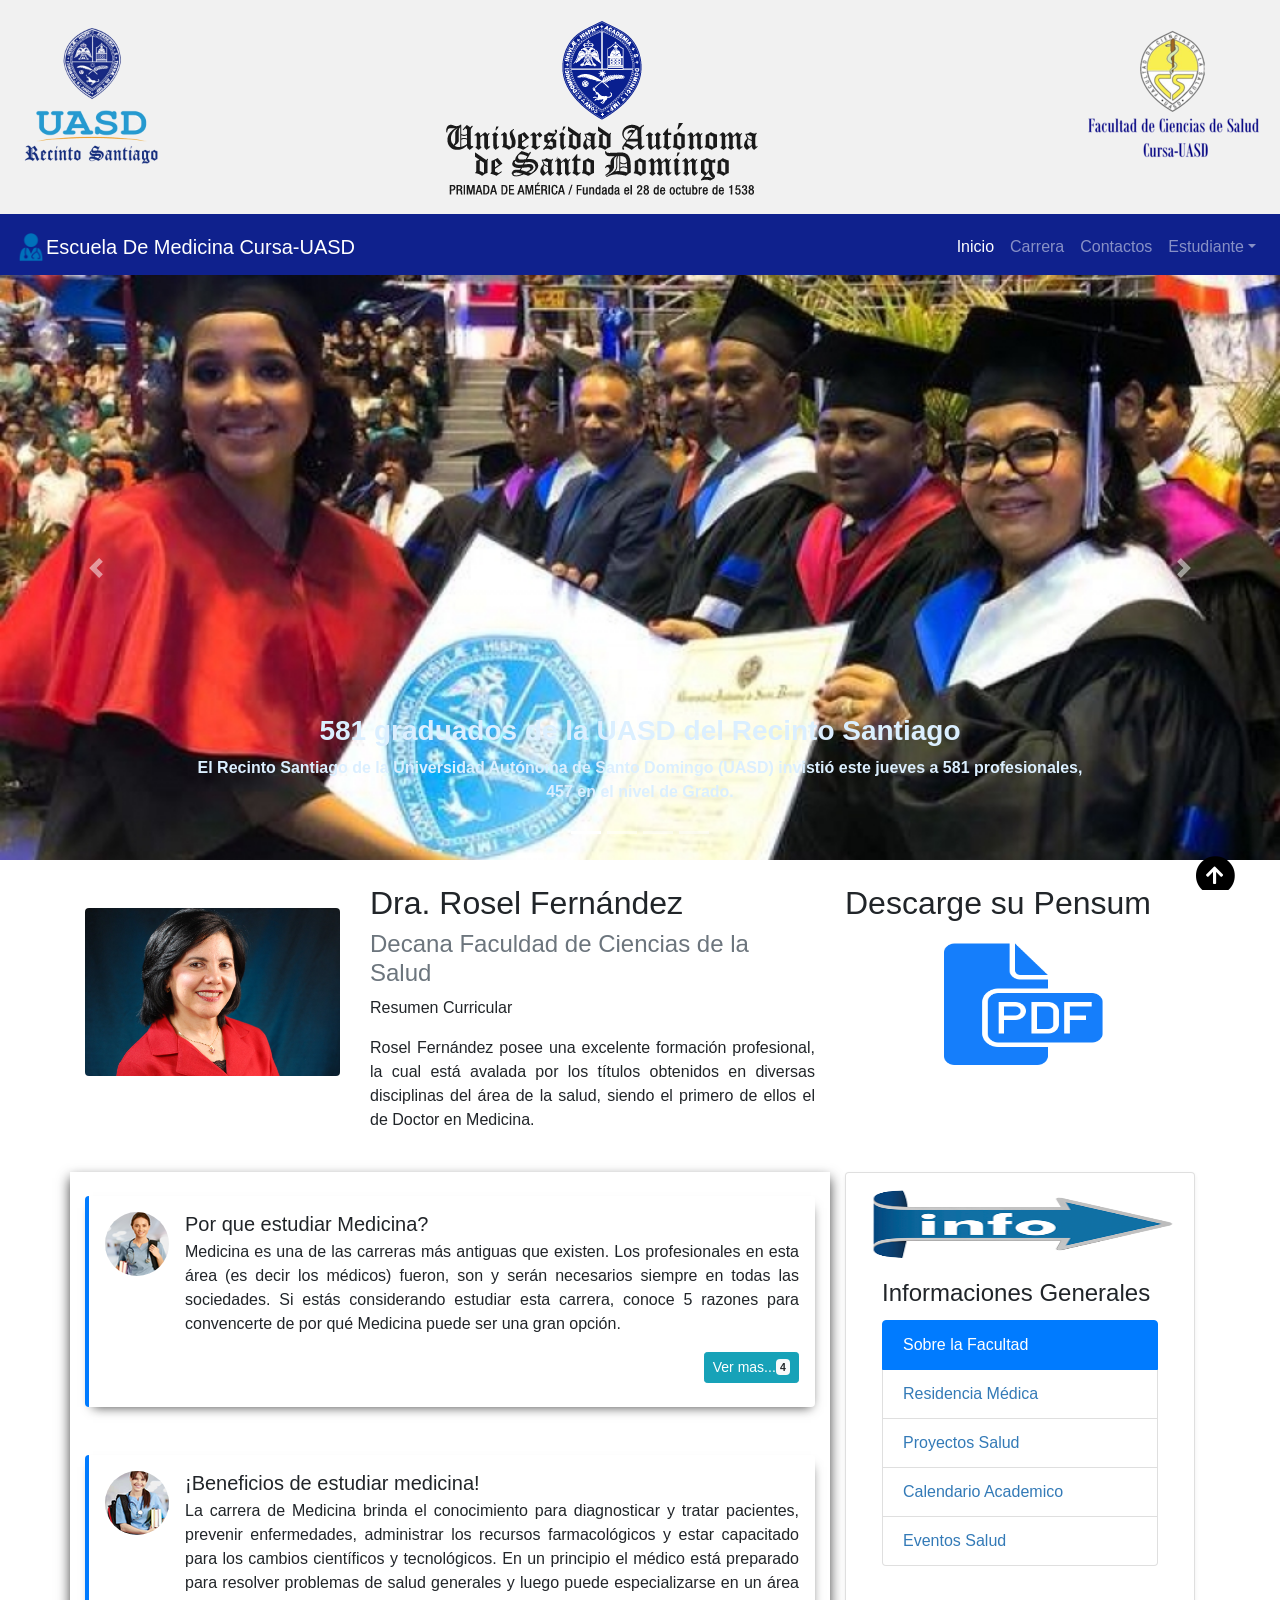
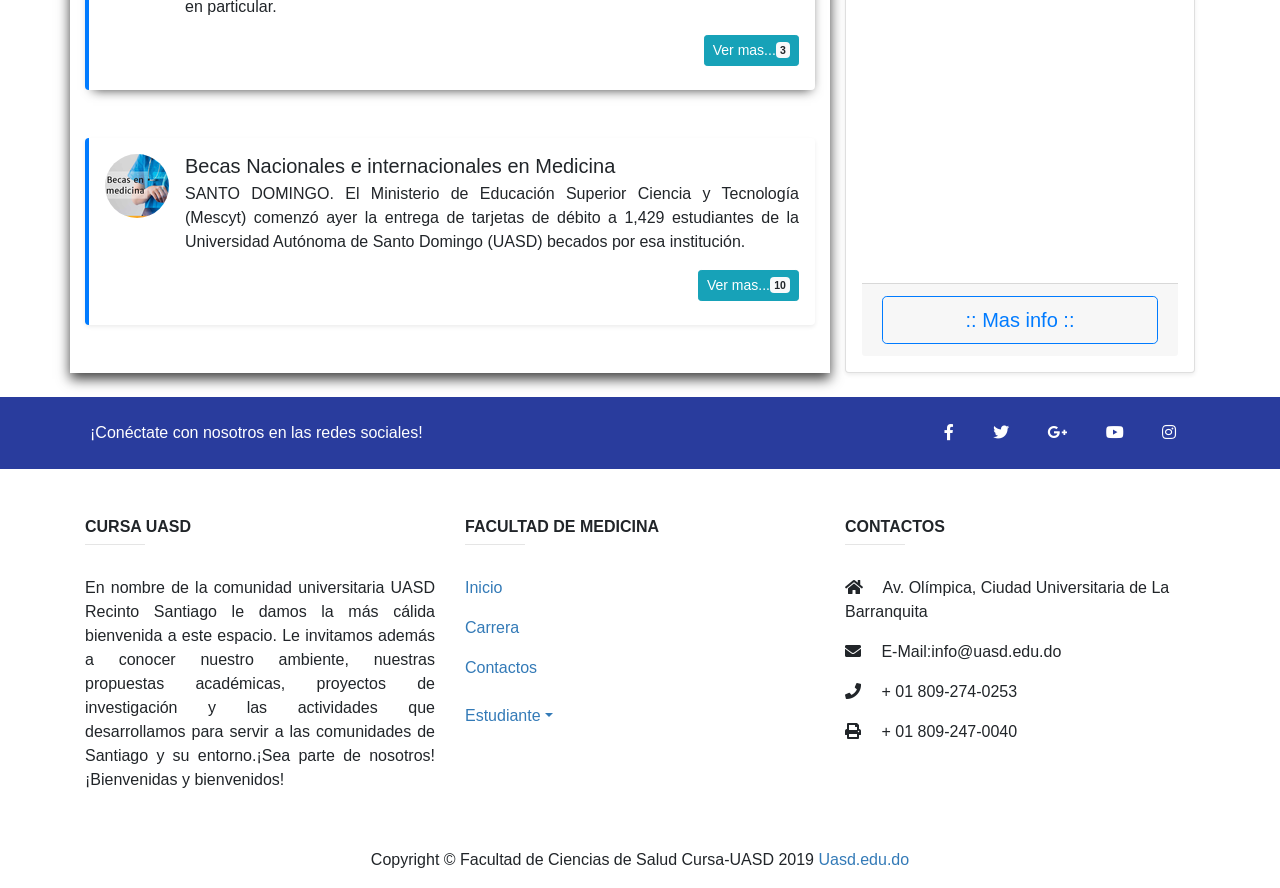
<file: index.html>
<!DOCTYPE html><html lang="en"> <head> <meta charset="utf-8"> <meta name="viewport" content="width=device-width, initial-scale=1, shrink-to-fit=no"> <meta name="description" content=""> <meta name="author" content=""> <title>Facultad de ciencias de Salud Cursa-UASD</title> <link rel="icon" type="image/png" href="img/logo/favicon.png" /> <!-- Bootstrap core CSS --> <link href="vendor/bootstrap/css/bootstrap.min.css" rel="stylesheet"> <!-- Custom styles for this template --> <link href="css/business-frontpage.css" rel="stylesheet"> <link href="css/esltilo-a.css" rel="stylesheet"> <!-- Cdn de font-awesome--> <link rel="stylesheet" href="https://use.fontawesome.com/releases/v5.7.1/css/all.css" integrity="sha384-fnmOCqbTlWIlj8LyTjo7mOUStjsKC4pOpQbqyi7RrhN7udi9RwhKkMHpvLbHG9Sr" crossorigin="anonymous"> <link rel="stylesheet" href="https://anijs.github.io/lib/anicollection/anicollection.css"> <link rel="stylesheet" href="https://cdnjs.cloudflare.com/ajax/libs/animate.css/3.7.0/animate.min.css"> </head> <body class=""> <!-- Jumbotron --> <div class="jumbotron jumbotron-fluid"> <div class="row"> <div class="col"> <a href="https://www.uasd.edu.do/index.php/inicio-santiago"><img class="logo-center img-logo-uasd-3" src="img/image-2019.png" border="0"></a> </div> <div class="col"> <a href="https://uasd.edu.do/"><img class=" img-logo-uasd-2" src="img/logo-uasd-center.png" border="0"></a> </div> <div class="col"> <a href="https://www.uasd.edu.do/index.php/ciencias-de-la-salud"><img class="img-logo-uasd img-logo-uasd-3" src="img/oie_cJzBTYPWBwGH.png" border="0"></a> </div> </div> <div class="container"> </div> </div> <!-- Jumbotron --> <!-- Navigation --> <nav class="navbar navbar-expand-lg navbar-dark bg-primary fixed-top"> <a class="navbar-brand font-sm-t" href="#"><img src="img/logo/logo-user.ico" width="30" height="30" alt="" class="d-inline-block align-top">Escuela De Medicina Cursa-UASD</a> <button class="navbar-toggler" type="button" data-toggle="collapse" data-target="#navbarResponsive" aria-controls="navbarResponsive" aria-expanded="false" aria-label="Toggle navigation"> <span class="navbar-toggler-icon"></span> </button> <div class="collapse navbar-collapse" id="navbarResponsive"> <ul class="navbar-nav ml-auto "> <li class="nav-item active"> <a class="nav-link" href="#">Inicio <span class="sr-only">(current)</span> </a> </li> <li class="nav-item"> <a class="nav-link" href="paginas/carrera.html">Carrera</a> </li> <li class="nav-item"> <a class="nav-link" href="paginas/contactos.html">Contactos</a> </li> <li class="nav-item dropdown droptop"> <a class="nav-link dropdown-toggle" data-toggle="dropdown" href="#" role="button" aria-haspopup="true" aria-expanded="false">Estudiante</a> <div class="dropdown-menu"> <a class="dropdown-item " href="paginas/login.html" >Login</a> <a class="dropdown-item" href="paginas/calendario.html">Calendario Academico</a> <a class="dropdown-item" href="https://soft2.uasd.edu.do/PROD/twbkwbis.P_WWWLogin/Default.aspx">Auto Servico</a> <div class="dropdown-divider"></div> <a class="dropdown-item" href="http://virtual.uasd.edu.do/">UASD Virtual</a> </div> </li> </ul> </div> </div> </nav> <!-- Header with Background Image --> <header> <div id="carouselExampleIndicators" class="carousel slide" data-ride="carousel"> <ol class="carousel-indicators"> <li data-target="#carouselExampleIndicators" data-slide-to="0" class="active"></li> <li data-target="#carouselExampleIndicators" data-slide-to="1"></li> <li data-target="#carouselExampleIndicators" data-slide-to="2"></li> <li data-target="#carouselExampleIndicators" data-slide-to="3"></li> </ol> <div class="carousel-inner" role="listbox"> <!-- Slide One - Set the background image for this slide in the line below --> <div class="carousel-item active" style="background-image: url('img/carrucel/s7.jpg')"> <div class="carousel-caption d-none d-md-block"> <h3 class="text-carrucel">581 graduados de la UASD del Recinto Santiago </h3> <p class=" text-carrucel">El Recinto Santiago de la Universidad Autónoma de Santo Domingo (UASD) invistió este jueves a 581 profesionales, 457 en el nivel de Grado.</p> </div> </div> <!-- Slide Two - Set the background image for this slide in the line below --> <div class="carousel-item" style="background-image: url('img/carrucel/s2.jpg')"> <div class="carousel-caption d-none d-md-block"> <h3 class="text-carrucel">Capacitacion en Radiologia</h3> <p class="text-carrucel">Taller en la capacitacion de estudiantes en campo de Radiologia</p> </div> </div> <!-- Slide Three - Set the background image for this slide in the line below --> <div class="carousel-item" style="background-image: url('img/carrucel/s3.jpg')"> <div class="carousel-caption d-none d-md-block"> <h3 class="text-carrucel">Operativo medico en Cursa-Uasd</h3> <p class="text-carrucel">Operativo medico relizado cada segundo semeste Uasd</p> </div> </div> <!-- Slide Three - Set the background image for this slide in the line below --> <div class="carousel-item" style="background-image: url('img/carrucel/s4.jpg')"> <div class="carousel-caption d-none d-md-block"> <h3 class="text-carrucel">Sede Central UASD</h3> <p></p> </div> </div> </div> <a class="carousel-control-prev" href="#carouselExampleIndicators" role="button" data-slide="prev"> <span class="carousel-control-prev-icon" aria-hidden="true"></span> <span class="sr-only">Previous</span> </a> <a class="carousel-control-next" href="#carouselExampleIndicators" role="button" data-slide="next"> <span class="carousel-control-next-icon" aria-hidden="true"></span> <span class="sr-only">Next</span> </a> </div> </header> <!-- Page Content --> <div class="container " > <!-- /.row --> <div class="row " > <div class="col-sm-12 col-md-3 pt-5 " data-anijs="if: load, on: window, do: zoomIn animated"> <img src="img/decana.jpg" alt="img-decana" class="img-decana rounded"> </div> <div class="col-sm-12 col-md-5 animated fadeInDownBig"> <h2 class="mt-4">Dra. Rosel Fernández</h2> <h4 class="text-muted">Decana Faculdad de Ciencias de la Salud</h4> <p>Resumen Curricular</p> <p class="text-justify ">Rosel Fernández posee una excelente formación profesional, la cual está avalada por los títulos obtenidos en diversas disciplinas del área de la salud, siendo el primero de ellos el de Doctor en Medicina.</p> </div> <div class="col-sm-12 col-md-4 "> <h2 class="mt-4">Descarge su Pensum</h2> <a href="paginas/pensum.html"><img src="img/pensum4.png" alt="pensum" class="img-pensum" data-anijs="if: load, on: window, do: bounceIn animated"></a> </div> </div> <!-- /.row --> <!-- /.row --> <div class="row " > <!-- /.col --> <div class="col-sm-12 col-md-8 my-4 border-difunado "> <ul class="list-unstyled "> <li class="item media mt-4 bg-light p-3 mb-5 bg-white rounded "> <img src="img/articulos/medicina.ico" class="mr-3 rounded-circle" alt="..."> <div class="media-body"> <h5 class="mt-0 mb-1 text-justify">Por que estudiar Medicina?</h5> <p class="text-justify">Medicina es una de las carreras más antiguas que existen. Los profesionales en esta área (es decir los médicos) fueron, son y serán necesarios siempre en todas las sociedades. Si estás considerando estudiar esta carrera, conoce 5 razones para convencerte de por qué Medicina puede ser una gran opción.</p> <h6 class="text-right "><a href="paginas/voletines.html#est-medicina" class="btn btn-info btn-sm">Ver mas...<span class="badge badge-light">4</span></a></h6> </div> </li> <li class="item media my-4 p-3 mb-5 bg-white rounded"> <img src="img/articulos/est-medicina2.ico" class="mr-3 rounded-circle " alt="..."> <div class="media-body"> <h5 class="mt-0 mb-1 text-justify">¡Beneficios de estudiar medicina!</h5> <p class="text-justify">La carrera de Medicina brinda el conocimiento para diagnosticar y tratar pacientes, prevenir enfermedades, administrar los recursos farmacológicos y estar capacitado para los cambios científicos y tecnológicos. En un principio el médico está preparado para resolver problemas de salud generales y luego puede especializarse en un área en particular.</p> <h6 class="text-right "><a href="paginas/voletines.html#ben-medicina" class="btn btn-info btn-sm">Ver mas...<span class="badge badge-light">3</span></a></h6> </div> </li> <li class=" item media shadow-sm p-3 mb-5 bg-white rounded "> <img src="img/articulos/becas-medicina2.ico" class="mr-3 rounded-circle" alt="..."> <div class="media-body"> <h5 class="mt-0 mb-1 text-justify">Becas Nacionales e internacionales en Medicina</h5> <p class="text-justify">SANTO DOMINGO. El Ministerio de Educación Superior Ciencia y Tecnología (Mescyt) comenzó ayer la entrega de tarjetas de débito a 1,429 estudiantes de la Universidad Autónoma de Santo Domingo (UASD) becados por esa institución.</p> <h6 class="text-right "><a href="paginas/voletines.html#bec-medicina" class="btn btn-info btn-sm">Ver mas...<span class="badge badge-light">10</span></a></h6> </div> </li> </ul> </div> <div class="col-sm-12 col-md-4 my-4 "> <div class="card shadow-sm p-3 mb-5 bg-white rounded "> <img class="img-informacion" src="img/info.png" alt="img-informacion"> <div class="card-body"> <h4 class="card-title">Informaciones Generales</h4> <div class="list-group"> <a href="paginas/carrera.html#facultad" class="list-group-item active"> Sobre la Facultad </a> <a href="paginas/carrera.html#residencia-med" class="list-group-item">Residencia Médica</a> <a href="paginas/carrera.html#proyecto-salud-2" class="list-group-item">Proyectos Salud</a> <a href="paginas/calendario.html" class="list-group-item">Calendario Academico</a> <a href="paginas/carrera.html#eventos-salud" class="list-group-item">Eventos Salud</a> </div> </div> <div class="card-footer"> <a href="#" class="btn btn-outline-primary btn-lg btn-block">:: Mas info ::</a> </div> </div> </div> <!-- /.col --> </div> <!-- /.row --><!--Boton hacia arriba--><a class="ir-arriba" href="#" title="Volver arriba"> <span class="fa-stack"> <i class="fa fa-circle fa-stack-2x"></i> <i class="fa fa-arrow-up fa-stack-1x fa-inverse"></i> </span> </a> </div> <!-- /.container --> <!-- Footer --><!-- Footer --><footer class="page-footer font-small unique-color-dark "> <div class="bg-primary2 font-redes"> <div class="container"> <!-- Grid row--> <div class="row py-4 d-flex align-items-center"> <!-- Grid column --> <div class="col-md-6 col-lg-5 text-center text-md-left mb-4 mb-md-0" data-anijs="if: load, on: window, do: bounceIn animated, to: .mr-4; if: animationend,on: .mr-4, do: bounceIn animated; "> <h6 class="mb-0 animated infinite pulse delay-2s ">¡Conéctate con nosotros en las redes sociales!</h6> </div> <!-- Grid column --> <!-- Grid column --> <div class="col-md-6 col-lg-7 text-center text-md-right" > <!-- Facebook --> <a class="fb-ic " href="https://www.facebook.com/Estudiantes-de-la-Facultad-en-Medicina-Cursa-UASD-850408785297843/?modal=admin_todo_tour"> <i class="font-redes fab fa-facebook-f white-text mr-4"> </i> </a> <!-- Twitter --> <a class="tw-ic " href="https://twitter.com/EMedicina_UASD?lang=es"> <i class="font-redes fab fa-twitter white-text mr-4"> </i> </a> <!-- Google +--> <a class="gplus-ic " href="https://plus.google.com/u/0/communities/112523891870255542094"> <i class="font-redes fab fa-google-plus-g white-text mr-4"> </i> </a> <!--Linkedin --> <a class="li-ic " href="https://www.youtube.com/user/uasdtv"> <i class="font-redes fab fa-youtube white-text mr-4"> </i> </a> <!--Instagram--> <a class="ins-ic " href="https://www.instagram.com/meduasd/?hl=es-la"> <i class="font-redes fab fa-instagram white-text mr-4"> </i> </a> </div> <!-- Grid column --> </div> <!-- Grid row--> </div> </div> <!-- Footer Links --> <div class="container text-center text-md-left mt-5"> <!-- Grid row --> <div class="row mt-3"> <!-- Grid column --> <div class="col-md-4 col-lg-4 col-xl-4 mx-auto mb-4"> <!-- Content --> <h6 class="text-uppercase font-weight-bold">Cursa Uasd</h6> <hr class="deep-purple accent-2 mb-4 mt-0 d-inline-block mx-auto" style="width: 60px;"> <p class="text-justify">En nombre de la comunidad universitaria UASD Recinto Santiago le damos la más cálida bienvenida a este espacio. Le invitamos además a conocer nuestro ambiente, nuestras propuestas académicas, proyectos de investigación y las actividades que desarrollamos para servir a las comunidades de Santiago y su entorno.¡Sea parte de nosotros!¡Bienvenidas y bienvenidos!</p> </div> <!-- Grid column --> <!-- Grid column --> <div class="col-md-4 col-lg-4 col-xl-4 mx-auto mb-4"> <!-- Links --> <h6 class="text-uppercase font-weight-bold">Facultad de Medicina</h6> <hr class="deep-purple accent-2 mb-4 mt-0 d-inline-block mx-auto" style="width: 60px;"> <p> <a href="#!">Inicio</a> </p> <p> <a href="paginas/carrera.html">Carrera</a> </p> <p> <a href="paginas/contactos.html">Contactos</a> </p> <p> <ul class="navbar-nav"> <li class="nav-item dropdown droptop"> <a class="nav-link dropdown-toggle" data-toggle="dropdown" href="#" role="button" aria-haspopup="true" aria-expanded="false">Estudiante</a> <div class="dropdown-menu"> <a class="dropdown-item " href="paginas/login.html" >Login</a> <a class="dropdown-item" href="paginas/calendario.html">Calendario Academico</a> <a class="dropdown-item" href="https://soft2.uasd.edu.do/PROD/twbkwbis.P_WWWLogin/Default.aspx">Auto Servico</a> <div class="dropdown-divider"></div> <a class="dropdown-item" href="http://virtual.uasd.edu.do/">UASD Virtual</a> </div> </li> </p> </div> <!-- Grid column --> <!-- Grid column --> <div class="col-md-4 col-lg-4 col-xl-4 mx-auto mb-md-0 mb-4 text-just"> <!-- Links --> <h6 class="text-uppercase font-weight-bold">Contactos</h6> <hr class="deep-purple accent-2 mb-4 mt-0 d-inline-block mx-auto" style="width: 60px;"> <p> <i class="fas fa-home mr-3"></i> Av. Olímpica, Ciudad Universitaria de La Barranquita</p> <p> <i class="fas fa-envelope mr-3"></i> E-Mail:info@uasd.edu.do</p> <p> <i class="fas fa-phone mr-3"></i> + 01 809-274-0253</p> <p> <i class="fas fa-print mr-3"></i> + 01 809-247-0040</p> </div> <!-- Grid column --> </div> <!-- Grid row --> </div> <!-- Footer Links --> <!-- Copyright --> <div class="footer-copyright text-center py-3 ">Copyright &copy; Facultad de Ciencias de Salud Cursa-UASD 2019 <a href="https://www.uasd.edu.do/">Uasd.edu.do</a> </div> <!-- Copyright --> </footer> <!-- Footer --> <!-- Bootstrap core JavaScript --> <script src="vendor/jquery/jquery.min.js"></script> <script src="vendor/bootstrap/js/bootstrap.bundle.min.js"></script> <script src="js/app-index.js"></script> <!-- AniJS core library --> <script src="https://anijs.github.io/lib/anijs/anijs-min.js"></script> <!-- Include to use $addClass, $toggleClass or $removeClass --> <script src="https://anijs.github.io/lib/anijs/helpers/dom/anijs-helper-dom-min.js"></script> </body></html>
</file>
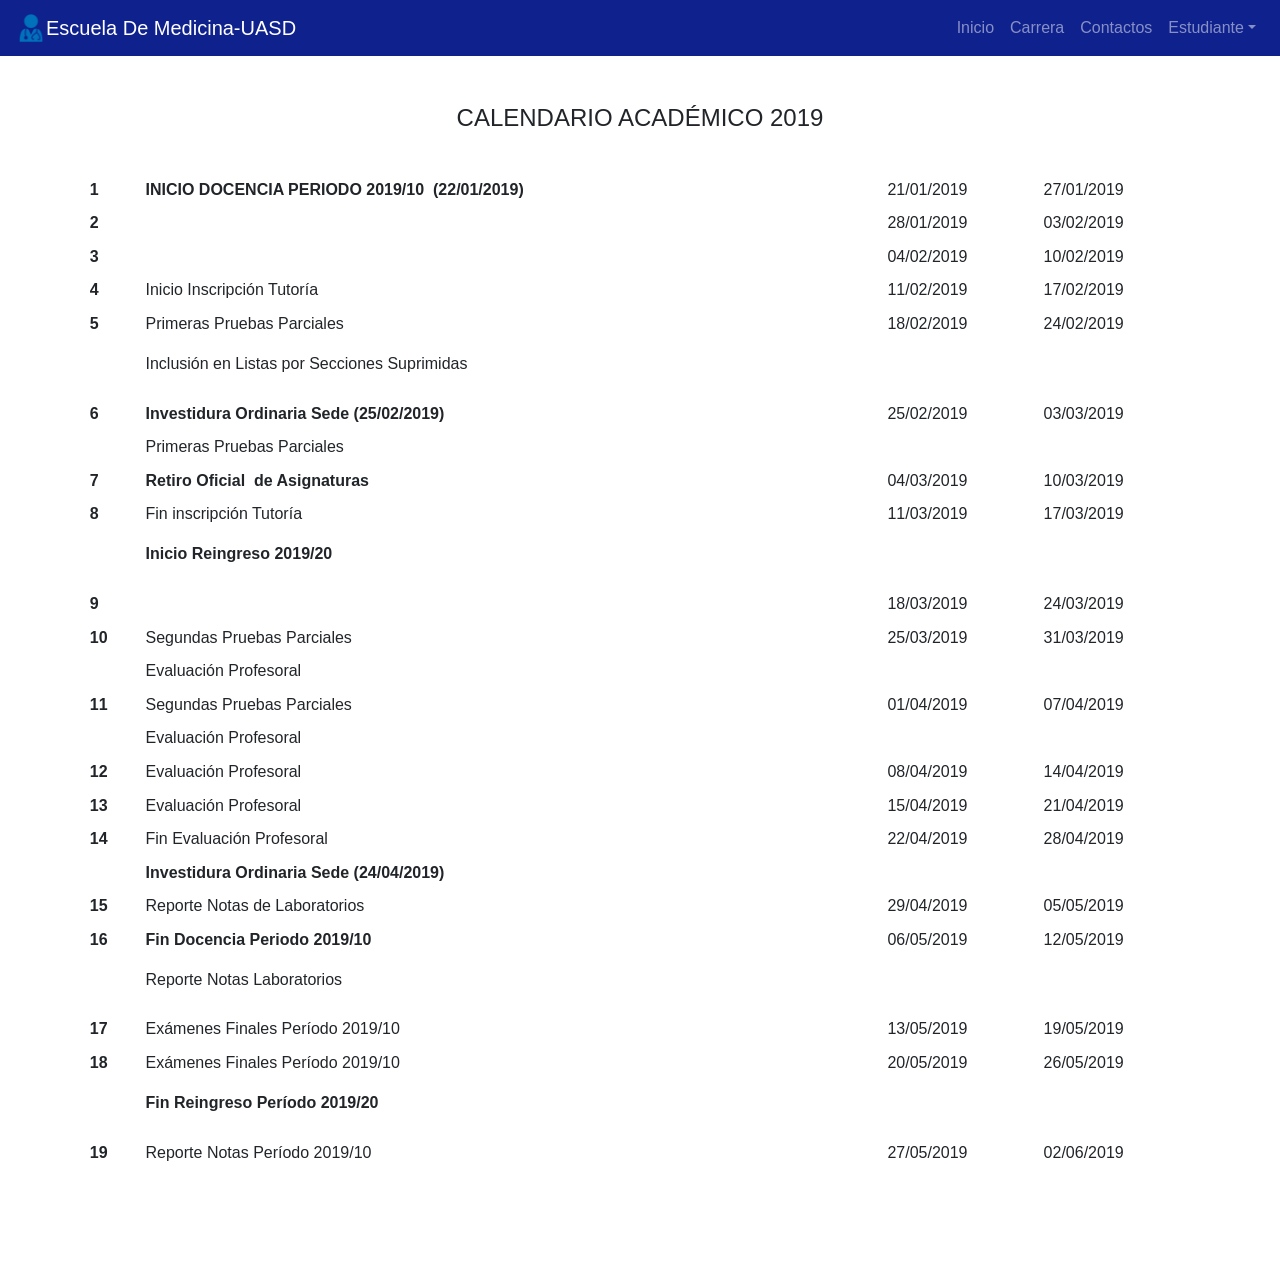
<file: paginas/calendario.html>
<!DOCTYPE html><html lang="en"> <head> <meta charset="utf-8"> <meta name="viewport" content="width=device-width, initial-scale=1, shrink-to-fit=no"> <meta name="description" content=""> <meta name="author" content=""> <title>Facultad de ciencias de Salud</title> <!-- Bootstrap core CSS --> <link href="../vendor/bootstrap/css/bootstrap.min.css" rel="stylesheet"> <!-- Custom styles for this template --> <link href="../css/business-frontpage.css" rel="stylesheet"> <link href="../css/esltilo-a.css" rel="stylesheet"> <link href="../css/calendario.css" rel="stylesheet"> <script src="../js/app-index.js"></script> </head> <body > <!-- Navigation --> <nav class="navbar navbar-expand-lg navbar-dark bg-primary fixed-top"> <a class="navbar-brand font-sm-t" href="#"><img src="../img/logo/logo-user.ico" width="30" height="30" alt="" class="d-inline-block align-top">Escuela De Medicina-UASD</a> <button class="navbar-toggler" type="button" data-toggle="collapse" data-target="#navbarResponsive" aria-controls="navbarResponsive" aria-expanded="false" aria-label="Toggle navigation"> <span class="navbar-toggler-icon"></span> </button> <div class="collapse navbar-collapse" id="navbarResponsive"> <ul class="navbar-nav ml-auto "> <li class="nav-item "> <a class="nav-link" href="../index.html">Inicio <span class="sr-only">(current)</span> </a> </li> <li class="nav-item"> <a class="nav-link" href="carrera.html">Carrera</a> </li> <li class="nav-item"> <a class="nav-link" href="contactos.html">Contactos</a> </li> <li class="nav-item dropdown droptop"> <a class="nav-link dropdown-toggle" data-toggle="dropdown" href="#" role="button" aria-haspopup="true" aria-expanded="false">Estudiante</a> <div class="dropdown-menu"> <a class="dropdown-item " href="login.html" >Login</a> <a class="dropdown-item" href="calendario.html">Calendario Academico</a> <a class="dropdown-item" href="https://soft2.uasd.edu.do/PROD/twbkwbis.P_WWWLogin/Default.aspx">Auto Servico</a> <div class="dropdown-divider"></div> <a class="dropdown-item" href="http://virtual.uasd.edu.do/">UASD Virtual</a> </div> </li> </div> </div> </nav> <div class="container"> <div class="row pt-5 pb-3"> <div class="col-xl-12 tp-5 pb-3"> <h4 class="text-center">CALENDARIO ACADÉMICO 2019</h4 class="justify"> </div> </div> <div class="row tp-5 pb-3"> <div class="col-xl-12"> <table class="table table-borderless table-sm calendario" cellpadding="5" cellspacing="0" > <colgroup> <col width="30"> <col span="6" width="80"> </colgroup> <tbody> <tr> <td align="right" style="text-align: left; width: 20px;" width="30"> <strong>1</strong></td> <td colspan="3" style="width: 323px;" width="240"> <strong>INICIO DOCENCIA PERIODO 2019/10&nbsp; (22/01/2019)</strong></td> <td style="width: 32px;" width="80"> &nbsp;</td> <td width="80"> 21/01/2019</td> <td width="80"> 27/01/2019</td> </tr> <tr> <td align="right" style="text-align: left; width: 20px;"> <strong>2</strong></td> <td style="width: 146px;"> &nbsp;</td> <td style="width: 50px;"> &nbsp;</td> <td style="width: 120px;"> &nbsp;</td> <td style="width: 32px;"> &nbsp;</td> <td> 28/01/2019</td> <td> 03/02/2019</td> </tr> <tr> <td align="right" style="text-align: left; width: 20px;"> <strong>3</strong></td> <td colspan="4" style="width: 369px;"> &nbsp;</td> <td> 04/02/2019</td> <td> 10/02/2019</td> </tr> <tr> <td align="right" style="text-align: left; width: 20px;"> <strong>4</strong></td> <td colspan="2" style="width: 183px;"> Inicio Inscripción Tutoría</td> <td style="width: 120px;"> &nbsp;</td> <td style="width: 32px;"> &nbsp;</td> <td> 11/02/2019</td> <td> 17/02/2019</td> </tr> <tr> <td align="right" style="text-align: left; width: 20px;"> <strong>5</strong></td> <td colspan="3" style="width: 323px;"> <p> Primeras Pruebas Parciales</p> <p> Inclusión en Listas por Secciones Suprimidas</p> </td> <td style="width: 32px;"> &nbsp;</td> <td> 18/02/2019</td> <td> 24/02/2019</td> </tr> <tr> <td rowspan="2" style="text-align: left; width: 20px;"> <strong>6</strong></td> <td colspan="4" style="width: 369px;"> <b>Investidura Ordinaria Sede (25/02/2019)</b></td> <td rowspan="2"> 25/02/2019</td> <td rowspan="2"> 03/03/2019</td> </tr> <tr> <td colspan="3" style="width: 323px;"> Primeras Pruebas Parciales</td> <td style="width: 32px;"> &nbsp;</td> </tr> <tr> <td align="right" style="text-align: left; width: 20px;"> <strong>7</strong></td> <td colspan="3" style="width: 323px;"> <strong>Retiro Oficial&nbsp; de Asignaturas</strong></td> <td style="width: 32px;"> &nbsp;</td> <td> 04/03/2019</td> <td> 10/03/2019</td> </tr> <tr> <td align="right" style="text-align: left; width: 20px;"> <strong>8</strong></td> <td style="width: 146px;"> <p> Fin inscripción Tutoría</p> <p> <strong>Inicio Reingreso 2019/20</strong></p> </td> <td style="width: 50px;"> &nbsp;</td> <td style="width: 120px;"> &nbsp;</td> <td style="width: 32px;"> &nbsp;</td> <td> 11/03/2019</td> <td> 17/03/2019</td> </tr> <tr> <td align="right" style="text-align: left; width: 20px;"> <strong>9</strong></td> <td colspan="4" style="width: 369px;"> &nbsp;</td> <td> 18/03/2019</td> <td> 24/03/2019</td> </tr> <tr> <td rowspan="2" style="text-align: left; width: 20px;"> <strong>10</strong></td> <td colspan="3" style="width: 323px;"> Segundas Pruebas Parciales</td> <td style="width: 32px;"> &nbsp;</td> <td rowspan="2"> 25/03/2019</td> <td rowspan="2"> 31/03/2019</td> </tr> <tr> <td colspan="3" style="width: 323px;"> Evaluación Profesoral</td> </tr> <tr> <td rowspan="2" style="text-align: left; width: 20px;"> <strong>11</strong></td> <td colspan="3" style="width: 323px;"> Segundas Pruebas Parciales</td> <td style="width: 32px;"> &nbsp;</td> <td rowspan="2"> 01/04/2019</td> <td rowspan="2"> 07/04/2019</td> </tr> <tr> <td colspan="2" style="width: 183px;"> Evaluación Profesoral</td> <td style="width: 120px;"> &nbsp;</td> <td style="width: 32px;"> &nbsp;</td> </tr> <tr> <td align="right" style="text-align: left; width: 20px;"> <strong>12</strong></td> <td colspan="2" style="width: 183px;"> Evaluación Profesoral</td> <td style="width: 120px;"> &nbsp;</td> <td style="width: 32px;"> &nbsp;</td> <td> 08/04/2019</td> <td> 14/04/2019</td> </tr> <tr> <td style="width: 32px;"> <strong>13</strong></td> <td style="width: 146px;"> Evaluación Profesoral</td> <td style="width: 50px;"> &nbsp;</td> <td style="width: 32px;"> &nbsp;</td> <td style="width: 32px;"> &nbsp;</td> <td style="width: 32px;"> 15/04/2019</td> <td style="width: 32px;"> 21/04/2019</td> </tr> <tr> <td rowspan="2" style="text-align: left; width: 20px;"> <strong>14</strong></td> <td colspan="3" style="width: 323px;"> Fin Evaluación Profesoral</td> <td style="width: 32px;"> &nbsp;</td> <td rowspan="2"> 22/04/2019</td> <td rowspan="2"> 28/04/2019</td> </tr> <tr> <td colspan="3" style="width: 323px;"> <strong>Investidura Ordinaria Sede (24/04/2019)</strong></td> <td style="width: 32px;"> &nbsp;</td> </tr> <tr> <td align="right" style="text-align: left; width: 20px;"> <strong>15</strong></td> <td colspan="3" style="width: 323px;"> Reporte Notas de Laboratorios</td> <td style="width: 32px;"> &nbsp;</td> <td> 29/04/2019</td> <td> 05/05/2019</td> </tr> <tr> <td align="right" style="text-align: left; width: 20px;"> <strong>16</strong></td> <td colspan="3" style="width: 323px;"> <p> <strong>Fin Docencia Periodo 2019/10</strong></p> <p> Reporte Notas Laboratorios</p> </td> <td style="width: 32px;"> &nbsp;</td> <td> 06/05/2019</td> <td> 12/05/2019</td> </tr> <tr> <td style="text-align: left; width: 20px;"> <strong>17</strong></td> <td colspan="2" style="width: 183px;"> Exámenes Finales Período 2019/10</td> <td style="width: 120px;"> &nbsp;</td> <td style="width: 32px;"> &nbsp;</td> <td> 13/05/2019</td> <td> 19/05/2019</td> </tr> <tr> <td style="text-align: left; width: 20px;"> <strong>18</strong></td> <td colspan="2" style="width: 183px;"> <p> Exámenes Finales Período 2019/10</p> <p> <strong>Fin Reingreso Período 2019/20</strong></p> </td> <td style="width: 120px;"> &nbsp;</td> <td style="width: 32px;"> &nbsp;</td> <td> 20/05/2019</td> <td> 26/05/2019</td> </tr> <tr> <td align="right" style="text-align: left; width: 20px;"> <strong>19</strong></td> <td colspan="2" style="width: 183px;"> Reporte Notas Período 2019/10</td> <td style="width: 120px;"> &nbsp;</td> <td style="width: 32px;"> &nbsp;</td> <td> 27/05/2019</td> <td> 02/06/2019</td> </tr> <tr> <td align="right" style="text-align: left; width: 20px;"> &nbsp;</td> <td colspan="2" style="width: 183px;"> &nbsp;</td> <td style="width: 120px;"> &nbsp;</td> <td style="width: 32px;"> &nbsp;</td> <td> &nbsp;</td> <td> &nbsp;</td> </tr> <tr> <td align="right" style="text-align: left; width: 20px;"> &nbsp;</td> <td colspan="2" style="width: 183px;"> &nbsp;</td> <td style="width: 120px;"> &nbsp;</td> <td style="width: 32px;"> &nbsp;</td> <td> &nbsp;</td> <td> &nbsp;</td> </tr> </tbody> </table> </div> </div><!--Boton hacia arriba--><a class="ir-arriba ar" href="#" title="Volver arriba"> <span class="fa-stack"> <i class="fa fa-circle fa-stack-2x"></i> <i class="fa fa-arrow-up fa-stack-1x fa-inverse"></i> </span> </a> </div> <!-- Bootstrap core JavaScript --> <script src="../vendor/jquery/jquery.min.js"></script> <script src="../vendor/bootstrap/js/bootstrap.bundle.min.js"></script> </body></html>
</file>
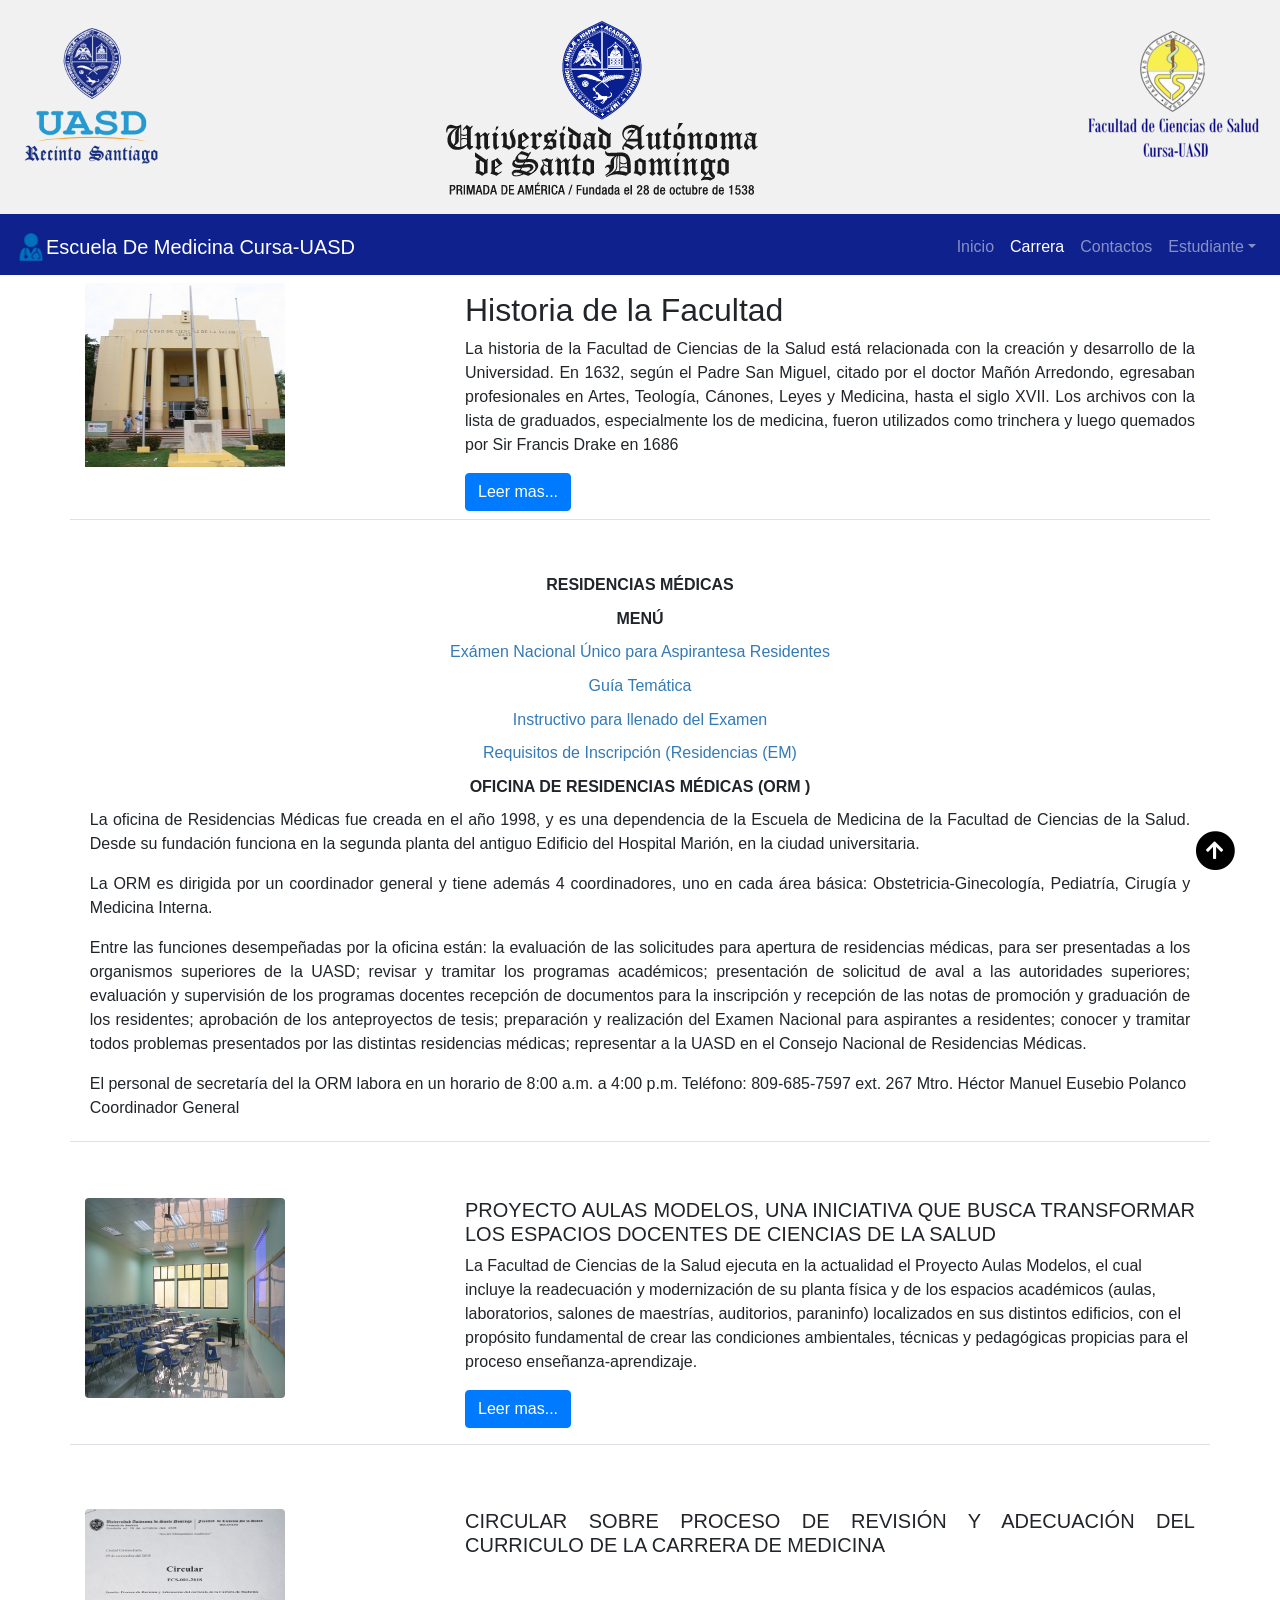
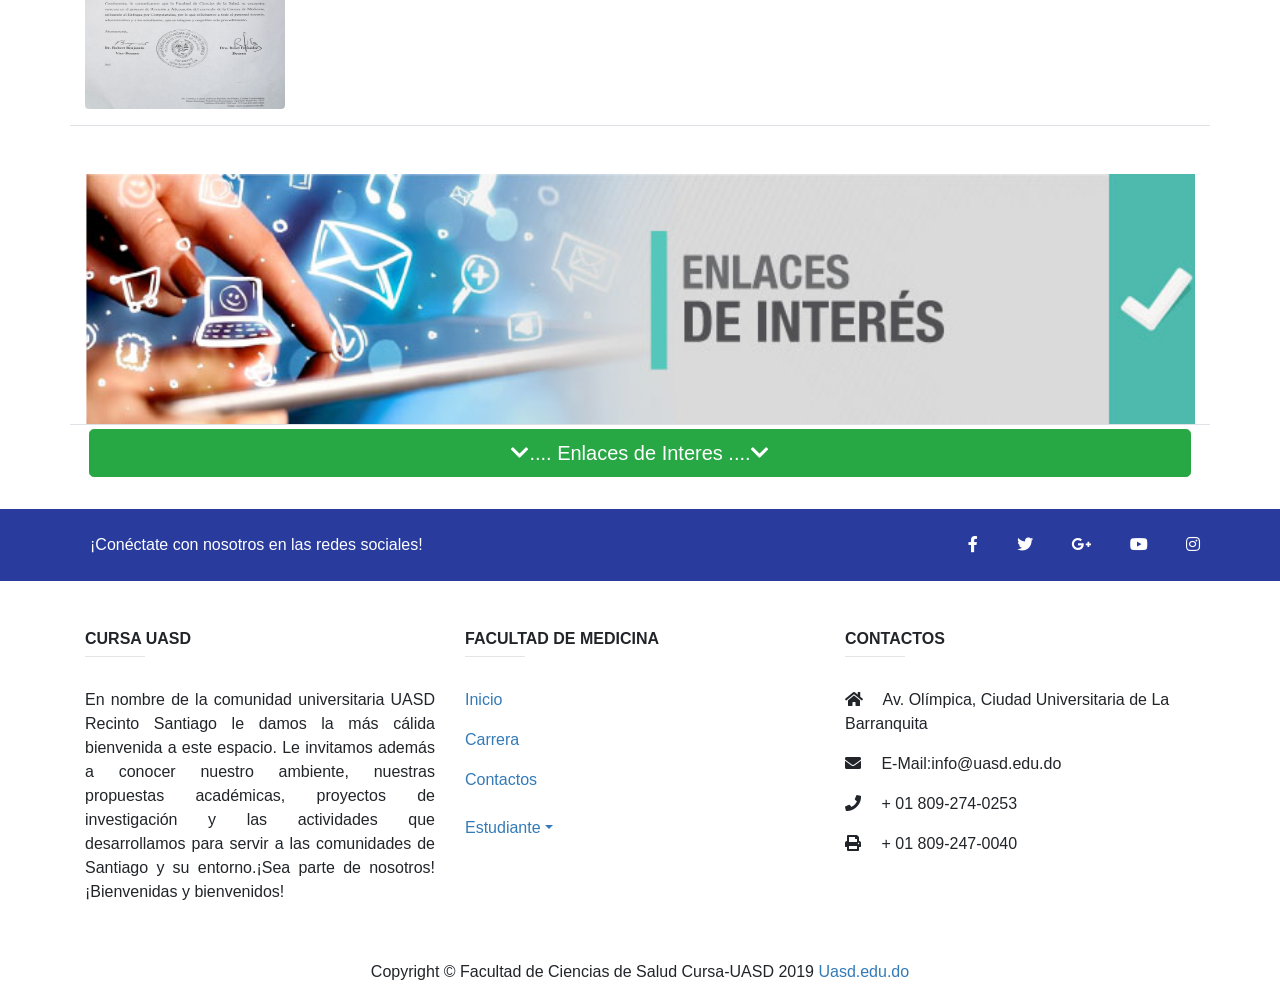
<file: paginas/carrera.html>
<!DOCTYPE html><html lang="en"> <head> <meta charset="utf-8"> <meta name="viewport" content="width=device-width, initial-scale=1, shrink-to-fit=no"> <meta name="description" content=""> <meta name="author" content=""> <title>Facultad de ciencias de Salud Cursa-UASD</title> <link rel="icon" type="image/png" href="../img/logo/favicon.png" /> <!-- Bootstrap core CSS --> <link href="../vendor/bootstrap/css/bootstrap.min.css" rel="stylesheet"> <!-- Custom styles for this template --> <link href="../css/business-frontpage.css" rel="stylesheet"> <link href="../css/est-carrera.css" rel="stylesheet"> <link href="../css/esltilo-a.css" rel="stylesheet"> <!-- Cdn de font-awesome--> <link rel="stylesheet" href="https://use.fontawesome.com/releases/v5.7.1/css/all.css" integrity="sha384-fnmOCqbTlWIlj8LyTjo7mOUStjsKC4pOpQbqyi7RrhN7udi9RwhKkMHpvLbHG9Sr" crossorigin="anonymous"> </head> <body class=""> <!-- Jumbotron --> <div class="jumbotron jumbotron-fluid"> <div class="row"> <div class="col"> <a href="https://www.uasd.edu.do/index.php/inicio-santiago"><img class="logo-center img-logo-uasd-3" src="../img/image-2019.png" border="0"></a> </div> <div class="col"> <a href="https://uasd.edu.do/"><img class="img-logo-uasd-2" src="../img/logo-uasd-center.png" border="0"></a> </div> <div class="col"> <a href="https://www.uasd.edu.do/index.php/ciencias-de-la-salud"><img class="img-logo-uasd img-logo-uasd-3" src="../img/oie_cJzBTYPWBwGH.png" border="0"></a> </div> </div> </div> <!-- Jumbotron --> <!-- Navigation --> <nav class="navbar navbar-expand-lg navbar-dark bg-primary fixed-top"> <a class="navbar-brand font-sm-t" href="#"><img src="../img/logo/logo-user.ico" width="30" height="30" alt="" class="d-inline-block align-top">Escuela De Medicina Cursa-UASD</a> <button class="navbar-toggler" type="button" data-toggle="collapse" data-target="#navbarResponsive" aria-controls="navbarResponsive" aria-expanded="false" aria-label="Toggle navigation"> <span class="navbar-toggler-icon"></span> </button> <div class="collapse navbar-collapse" id="navbarResponsive"> <ul class="navbar-nav ml-auto "> <li class="nav-item "> <a class="nav-link" href="../index.html">Inicio <span class="sr-only">(current)</span> </a> </li> <li class="nav-item active"> <a class="nav-link" href="#">Carrera</a> </li> <li class="nav-item"> <a class="nav-link" href="contactos.html">Contactos</a> </li> <li class="nav-item dropdown droptop"> <a class="nav-link dropdown-toggle" data-toggle="dropdown" href="#" role="button" aria-haspopup="true" aria-expanded="false">Estudiante</a> <div class="dropdown-menu"> <a class="dropdown-item " href="login.html" >Login</a> <a class="dropdown-item" href="calendario.html">Calendario Academico</a> <a class="dropdown-item" href="https://soft2.uasd.edu.do/PROD/twbkwbis.P_WWWLogin/Default.aspx">Auto Servico</a> <div class="dropdown-divider"></div> <a class="dropdown-item" href="http://virtual.uasd.edu.do/">UASD Virtual</a> </div> </li> </ul> </div> </div> </nav> <!-- Header with Background Image --> <header> </header> <!-- Page Content --> <div class="container "> <div class="row border-bottom"> <div class="col-md-4"> <img class="img-facultad pt-2 pb-2 rounded " src="../img/facultad/facultad.jpg" alt="Imagen-facultad"> </div> <div class="col-md-8 pt-3 pb-2 mx-auto "> <h2>Historia de la Facultad</h2> <p class="text-justify">La historia de la Facultad de Ciencias de la Salud está relacionada con la creación y desarrollo de la Universidad. En 1632, según el Padre San Miguel, citado por el doctor Mañón Arredondo, egresaban profesionales en Artes, Teología, Cánones, Leyes y Medicina, hasta el siglo XVII. Los archivos con la lista de graduados, especialmente los de medicina, fueron utilizados como trinchera y luego quemados por Sir Francis Drake en 1686</p> <!-- Button trigger modal --> <button type="button" class="btn btn-primary" data-toggle="modal" data-target="#exampleModalLong"> Leer mas... </button> <!-- Modal --> <div class="modal fade" id="exampleModalLong" tabindex="-1" role="dialog" aria-labelledby="exampleModalLongTitle" aria-hidden="true"> <div class="modal-dialog" role="document"> <div class="modal-content"> <div class="modal-header"> <h5 class="modal-title" id="exampleModalLongTitle">Historia de la Facultad</h5> <button type="button" class="close" data-dismiss="modal" aria-label="Close"> <span aria-hidden="true">&times;</span> </button> </div> <div class="modal-body"> <div class="container"> <p class="text-justify">En 1821, la Universidad, y con ella la Escuela Médica fueron cerradas por las tropas haitianas durante 22 años. En 1859, el presidente Pedro Santana restablece por ley la Universidad de Santo Domingo, y el artículo 2 dice: “La enseñanza universitaria se desarrollará a través de cuatro facultades, entre ellas, La Facultad de Ciencias Médicas ”. Esta ley no se ejecutó, pero se institucionaliza por primera vez el concepto y la estructura de Facultad para denominar los estudios de medicina, lo que se legitima con la ley del juro médico de 1882.</p> <p class="text-justify">Con el restablecimiento de la Universidad en 1914, el Código Orgánico de Educación Común, incluye en la estructura de la Universidad a la Facultad de Medicina y Ciencias Naturales, y se define el grado de Doctorado en Medicina con “Una enseñanza teórica y una enseñanza práctica, la que a su vez comprenderá una enseñanza técnica y una enseñanza clínica”. <p class="text-justify"> La enseñanza teórica se dividía en siete (7) cursos y 38 asignaturas, los que aprobaban los primeros 2 cursos recibían diploma de Biología, hasta el quinto se le otorgaba el de licenciado, y el séptimo curso el de Doctor en Medicina. </p> <p class="text-justify"> En 1937, por la ley número1398 sobre Organización Universitaria, se conoce con el nombre de Facultad de Medicina, formada por las escuelas de Obstetricia, Enfermería e Higiene y Sanidad. Para el 1959 se forma el Instituto de Anatomía con la ley 5130. </p> <p class="text-justify"> La ley número 5768 de 1961 mantiene la estructura anterior y la misma denominación. En el Estatuto Orgánico del Movimiento Renovador de 1966 se le confiere el nombre de Facultad de Ciencias Médicas. </p> <p class="text-justify"> En 1964 se crea el Instituto de Fisiología y se dispone que los Laboratorios de Bacteriología y Parasitología funcionen separados y sean adscritos a la Facultad de Medicina, los que posteriormente son trasladados a la Facultad de Ciencias. </p> <p class="text-justify"> El Departamento de Medicina Preventiva y Social fue creado para el año de 1966, al igual que la sesión de Documentación Científica, la cual estaba adscrita a la Facultad de Ciencias Médicas. </p> <p class="text-justify"> Mediante Resolución del Consejo Universitario, en 1967 se convierte la Escuela de Análisis Clínicos de la Facultad de Medicina en Escuela de Tecnología Médicas, para el año 1977 se convierte en el Departamento de Bioanálisis. </p> <p class="text-justify"></p> El Instituto de Fisiología se convierte en 1968 en el Departamento de Ciencias Fisiológicas. En 1970, la Escuela de Farmacia es convertida en Departamento, y viene a formar parte de la Facultad de Ciencias Médicas proveniente de la Facultad de Ciencias. <p class="text-justify"> La Oficina de Educación y Planificación (ODEPLAN) se crea en agosto de 1973. En 1974 se aprobaron las unidades académicas en los hospitales: Doctor Luís E. Aybar; Materno Infantil San Lorenzo de Los Mina, Salvador B. Gautier y Francisco Moscoso Puello. </p> <p class="text-justify"> El Departamento de Enfermería fue creado en el 1976. El laboratorio de análisis clínicos LABO-UASD fue inaugurado en 1980, como una dependencia del Departamento de Bioanálisis. Para esta fecha se le confiere el nombre de Doctor Roberto Sánchez Sanlley a la Oficina de Reválida y Convalidaciones. En 1983 se crea el Laboratorio de Referencia, y en marzo de 1984 el Instituto de Sexualidad Humana. </p> <p class="text-justify"> El Postgrado de la Facultad de Ciencias de la Salud se inicia con el aval académico de las Residencias Médicas a partir del año 1970 y con las Residencias de Cardiología y Pediatría en 1971. La Maestría en Salud Pública inició en 1982 y la de Salud Ocupacional en 1988 </p> </div> </div> <div class="modal-footer"> <button type="button" class="btn btn-secondary" data-dismiss="modal">Cerrar</button> </div> </div> </div> </div> <!-- Modal --> </div> </div> <!-- /.row --> <div class="row border-bottom" id="residencia-med"> <!-- /.col --> <div class="col pt-5"> <table class=" table table-responsive table-borderless table-sm" > <tr> <th class="text-center " colspan="2">RESIDENCIAS MÉDICAS</th> </tr> <tr> <th class="text-center">MENÚ</th> </tr> <tr> <td class="text-center"><a href="https://www.uasd.edu.do/images/ciencias_salud/examen.pdf">Exámen Nacional Único para Aspirantesa Residentes</a> </td> </tr> <tr> <td class="text-center"><a href="https://www.uasd.edu.do/files/Documentos_Salud/Gua_temtica_del_ENU.pdf">Guía Temática</a></td> </tr> <tr> <td class="text-center"><a href="https://www.uasd.edu.do/files/Documentos_Salud/Instructivo_examen.pdf">Instructivo para llenado del Examen</a></td> </tr> <tr> <td class="text-center"><a href="https://www.uasd.edu.do/files/Documentos_Salud/Requisitos-Inscripcin.pdf">Requisitos de Inscripción (Residencias (EM)</a></td> </tr> <tr> <th class="text-center">OFICINA DE RESIDENCIAS MÉDICAS (ORM )</th> </tr> <tr> <td rowspan="4"> <p class="text-justify">La oficina de Residencias Médicas fue creada en el año 1998, y es una dependencia de la Escuela de Medicina de la Facultad de Ciencias de la Salud. Desde su fundación funciona en la segunda planta del antiguo Edificio del Hospital Marión, en la ciudad universitaria.</p> <p class="text-justify"> La ORM es dirigida por un coordinador general y tiene además 4 coordinadores, uno en cada área básica: Obstetricia-Ginecología, Pediatría, Cirugía y Medicina Interna.</p> <p class="text-justify"> Entre las funciones desempeñadas por la oficina están: la evaluación de las solicitudes para apertura de residencias médicas, para ser presentadas a los organismos superiores de la UASD; revisar y tramitar los programas académicos; presentación de solicitud de aval a las autoridades superiores; evaluación y supervisión de los programas docentes recepción de documentos para la inscripción y recepción de las notas de promoción y graduación de los residentes; aprobación de los anteproyectos de tesis; preparación y realización del Examen Nacional para aspirantes a residentes; conocer y tramitar todos problemas presentados por las distintas residencias médicas; representar a la UASD en el Consejo Nacional de Residencias Médicas. </p> El personal de secretaría del la ORM labora en un horario de 8:00 a.m. a 4:00 p.m. Teléfono: 809-685-7597 ext. 267 Mtro. Héctor Manuel Eusebio Polanco Coordinador General </td> </tr> </table> </div> <!-- /.col --> </div> <!-- /.row --> <!-- /.row --> <div class="row pt-5 pb-3 border-bottom " id="proyecto-salud-2"> <!-- /.col --> <div class="col-md-4 pt-2"> <a href="" data-toggle="modal" data-target="#img-p-salud"> <img class="aula-magna rounded " src="../img/facultad/aula-magna.jpg" alt="aula-magna" > </a> <!-- Modal de la imagem de proyecto de salud --> <div class="modal fade" id="img-p-salud" tabindex="-1" role="dialog" aria-labelledby="exampleModalLongTitle" aria-hidden="true"> <div class="modal-dialog" role="document"> <div class="modal-content"> <div class="modal-header"> <h5 class="modal-title" id="exampleModalLongTitle">PROYECTO AULAS MODELOS, UNA INICIATIVA QUE BUSCA TRANSFORMAR LOS ESPACIOS DOCENTES DE CIENCIAS DE LA SALUD</h5> <button type="button" class="close" data-dismiss="modal" aria-label="Close"> <span aria-hidden="true">&times;</span> </button> </div> <div class="modal-body"> <img class=" rounded img-modal" src="../img/facultad/aula-magna.jpg" alt="Aula-magna"> </div> <div class="modal-footer"> <button type="button" class="btn btn-secondary" data-dismiss="modal">Cerrar</button> </div> </div> </div> </div> </div> <div class="col-md-8 pt-2"> <h5 class="text-justify img-fluid">PROYECTO AULAS MODELOS, UNA INICIATIVA QUE BUSCA TRANSFORMAR LOS ESPACIOS DOCENTES DE CIENCIAS DE LA SALUD</h5> <p class="justify">La Facultad de Ciencias de la Salud ejecuta en la actualidad el Proyecto Aulas Modelos, el cual incluye la readecuación y modernización de su planta física y de los espacios académicos (aulas, laboratorios, salones de maestrías, auditorios, paraninfo) localizados en sus distintos edificios, con el propósito fundamental de crear las condiciones ambientales, técnicas y pedagógicas propicias para el proceso enseñanza-aprendizaje.</p> <!-- Button trigger modal --> <button type="button" class="btn btn-primary" data-toggle="modal" data-target="#proyecto-salud"> Leer mas... </button> <!-- Modal --> <div class="modal fade" id="proyecto-salud" tabindex="-1" role="dialog" aria-labelledby="exampleModalLongTitle" aria-hidden="true"> <div class="modal-dialog" role="document"> <div class="modal-content"> <div class="modal-header"> <h5 class="modal-title" id="exampleModalLongTitle">PROYECTO AULAS MODELOS</h5> <button type="button" class="close" data-dismiss="modal" aria-label="Close"> <span aria-hidden="true">&times;</span> </button> </div> <div class="modal-body"> <p class="justify"> En una primera etapa se realizó un diagnóstico situacional, que incluyó encuentros con los directores de las escuelas, coordinadores de la Oficina de Modernización de la Universidad,ingenieros del Departamento de Planta Física y personal de la Facultad de Ingeniería y Arquitectura, dando como resultado la elaboración de un plan de acción que fue sometido y aprobado por el Consejo Directivo de la Facultad. </p> <p class="text-justify"> Los edificios de la Facultad, y muy especialmente el de la Escuela de Medicina (EM), han sido sometido a un proceso de intervención general, que incluyó la impermeabilización de techos, restauración de paredes, reposición de cableados eléctricos e iluminación, cambio de pisos, colocación de nuevos ventanales y plafones, reacondicionamiento de áreas verdes, climatización de las aulas, instalación de audiovisuales, reconstrucción de ocho baños en el edificio del antiguo Marión, en EM y en los Laboratorios de Medicina (LM), remozamiento del Salón de Profesores, y la habilitación de un espacio donde funcionará la Oficina de Apoyo Técnico que permitirá una mejor supervisión y cuidado de dichas instalaciones, todo lo cual ofrece a docentes y estudiantes un ambiente distinto para la docencia y el aprendizaje. </p> <p class="text-justify"> Cabe resaltar que en los últimos años varias Facultades han sido remozadas por el gobierno central; sin embargo, no ha sucedido lo mismo con la Facultad de Ciencias de la Salud que cuenta con la mayor cantidad de edificios y aloja una gran población estudiantil, razón por la cual sus autoridades decidieron poner en marcha este proyecto. </p> <p class="text-justify"> La intervención por parte de las autoridades en esta edificación ha sido bien acogida por profesores y estudiantes, quienes entienden que serán los más beneficiados de las nuevas facilidades tecnológicas y ambientales. </p> <p class="text-justify">En relación a estos trabajos, debemos destacar que los mismos se ejecutan con fondos propios de la Facultad y con los aportes hechos por la Rectoría en lo que respecta a aspectos externos de algunos edificios, se realizan en coherencia con el plan maestro que lleva a cabo la Universidad Autónoma de Santo Domingo y han contado con el apoyo decidido del Rector Magnífico, maestro Mateo Aquino Febrillet.</p> </div> <div class="modal-footer"> <button type="button" class="btn btn-secondary" data-dismiss="modal">Cerrar</button> </div> </div> </div> </div> </div> <!-- /.col --> </div> <!-- /.row --> <!-- /.row --> <div class="row pt-5 border-bottom pb-3" id="eventos-salud"> <!-- /.col --> <div class="col-md-4 pt-3"> <a href="" data-toggle="modal" data-target="#circular-salud"> <img class="img-circilar rounded " src="../img/facultad/envent-salud.jpg" alt="circular-curriculum"> <!-- Modal de la imagem de eevento salud --> <div class="modal fade" id="circular-salud" tabindex="-1" role="dialog" aria-labelledby="exampleModalLongTitle" aria-hidden="true"> <div class="modal-dialog" role="document"> <div class="modal-content"> <div class="modal-header"> <h5 class="modal-title" id="exampleModalLongTitle">CIRCULAR SOBRE PROCESO DE REVISIÓN Y ADECUACIÓN DEL CURRICULO DE LA CARRERA DE MEDICINA</h5> <button type="button" class="close" data-dismiss="modal" aria-label="Close"> <span aria-hidden="true">&times;</span> </button> </div> <div class="modal-body"> <img class=" rounded img-modal" src="../img/facultad/envent-salud.jpg" alt="circular-curriculum"> </div> <div class="modal-footer"> <button type="button" class="btn btn-secondary" data-dismiss="modal">Cerrar</button> </div> </div> </div> </div> </div> </a> <div class="col-md-8 pt-3"> <h5 class="text-justify img-fluid">CIRCULAR SOBRE PROCESO DE REVISIÓN Y ADECUACIÓN DEL CURRICULO DE LA CARRERA DE MEDICINA</h5> </div> <!-- /.col --> </div> <!-- /.row --> <div class="row border-bottom pt-5 "> <div class="col-xl-12"> <a href="" data-toggle="collapse" data-target="#emlace-interes" aria-expanded="false" aria-controls="collapseExample"> <img class="img-enlace-int" src="../img/facultad/enlaces-de-interes.jpg" alt="enlace de interes"></a> </div> </div> <!-- Grid row--> <div class="row p-1 pb-3"> <!-- Grid col--> <div class="col-xl-12"> <p> <button class="btn btn-success btn-lg btn-block" type="button" data-toggle="collapse" data-target="#emlace-interes" aria-expanded="false" aria-controls="collapseExample"> <i class="fas fa-chevron-down"></i>.... Enlaces de Interes ....<i class="fas fa-chevron-down"></i> </button> </p> <div class="collapse" id="emlace-interes"> <div class="card card-body"> <ul class="list-group list-group-flush"> <li class="list-group-item"><a href="http://www.institutodesexualidadhumana.org/">Instituto de Sexualidad Humana</a></li> <li class="list-group-item"><a href="http://new.paho.org/dor/">Organización Panamericana de la Salud</a></li> <li class="list-group-item"><a href="http://www.who.int/countries/dom/es/">Organización Mundial de la Salud</a></li> <li class="list-group-item"><a href="http://www.sespas.gov.do/">Ministerio de Salud Pública</a></li> <li class="list-group-item"><a href="http://extranet.who.int/hinari/es/journals.php">Base de datos HINARI</a></li> <li class="list-group-item"><a href="http://www.scielo.org/">Base de datos SCIELO</a></li> <li class="list-group-item"><a href="https://www.ncbi.nlm.nih.gov/pmc/">Biblioteca Nacional de Medicina EE.UU</a></li> <li class="list-group-item"><a href="http://www.freebooks4doctors.com/">Freebooks4doctors</a></li> <li class="list-group-item"><a href="http://regional.bvsalud.org/php/index.php?lang=es">Biblioteca Virtual en Salud Regional</a></li> <li class="list-group-item"><a href="http://www.bvs.org.do/php/index.php">Biblioteca Virtual en Salud. Rep. Dom.</a></li> <li class="list-group-item"><a href="http://www.iladiba.com/eContent/home.asp">ILADIBA. Educación en Salud</a></li> <li class="list-group-item"><a href="http://www.tuotromedico.com/">Tuotromedico.com</a></li> <li class="list-group-item"><a href="http://www.compumedicina.com/">Compumedicina</a></li> <li class="list-group-item"><a href="http://www.cardioglobal.com/pages/1/index.htm">Cardioglobal</a></li> <li class="list-group-item"><a href="http://www.medspain.com/">MEDSPAIN. Revista digital de medicina y salud</a></li> <li class="list-group-item"><a href="http://www.odontologia-online.com/">Odontología Online</a></li> <li class="list-group-item"><a href="http://www.diariomedico.com/">Diario Médico.Com</a></li> <li class="list-group-item"><a href="Fisterra. Atención Primaria en la Red">Fisterra. Atención Primaria en la Red</a></li> <li class="list-group-item"><a href="http://www.resumendesalud.net/">Resumen de Salud</a></li> <li class="list-group-item"><a href="http://congresos-medicos.com/congresos-por-paises.php">Congresos Médicos</a></li> </ul> </div> </div> </div> <!-- Grid col--> </div> <!-- Grid row--> <!--Boton hacia arriba--><a class="ir-arriba" href="#" title="Volver arriba"> <span class="fa-stack"> <i class="fa fa-circle fa-stack-2x"></i> <i class="fa fa-arrow-up fa-stack-1x fa-inverse"></i> </span> </a> </div> <!-- /.container --> <!-- Footer --><!-- Footer --><footer class="page-footer font-small unique-color-dark "> <div class="bg-primary2 font-redes"> <div class="container"> <!-- Grid row--> <div class="row py-4 d-flex align-items-center"> <!-- Grid column --> <div class="col-md-6 col-lg-5 text-center text-md-left mb-4 mb-md-0"> <h6 class="mb-0">¡Conéctate con nosotros en las redes sociales!</h6> </div> <!-- Grid column --> <!-- Grid column --> <div class="col-md-6 col-lg-7 text-center text-md-right"> <!-- Facebook --> <a class="fb-ic " href="https://www.facebook.com/Estudiantes-de-la-Facultad-en-Medicina-Cursa-UASD-850408785297843/?modal=admin_todo_tour"> <i class="font-redes fab fa-facebook-f white-text mr-4"> </i> </a> <!-- Twitter --> <a class="tw-ic " href="https://twitter.com/EMedicina_UASD?lang=es"> <i class="font-redes fab fa-twitter white-text mr-4"> </i> </a> <!-- Google +--> <a class="gplus-ic " href="https://plus.google.com/u/0/communities/112523891870255542094"> <i class="font-redes fab fa-google-plus-g white-text mr-4"> </i> </a> <!--Linkedin --> <a class="li-ic " href="https://www.youtube.com/user/uasdtv"> <i class="font-redes fab fa-youtube white-text mr-4"> </i> </a> <!--Instagram--> <a class="ins-ic " href="https://www.instagram.com/meduasd/?hl=es-la"> <i class="font-redes fab fa-instagram white-text"> </i> </a> </div> <!-- Grid column --> </div> <!-- Grid row--> </div> </div> <!-- Footer Links --> <div class="container text-center text-md-left mt-5"> <!-- Grid row --> <div class="row mt-3"> <!-- Grid column --> <div class="col-md-4 col-lg-4 col-xl-4 mx-auto mb-4"> <!-- Content --> <h6 class="text-uppercase font-weight-bold">Cursa Uasd</h6> <hr class="deep-purple accent-2 mb-4 mt-0 d-inline-block mx-auto" style="width: 60px;"> <p class="text-justify">En nombre de la comunidad universitaria UASD Recinto Santiago le damos la más cálida bienvenida a este espacio. Le invitamos además a conocer nuestro ambiente, nuestras propuestas académicas, proyectos de investigación y las actividades que desarrollamos para servir a las comunidades de Santiago y su entorno.¡Sea parte de nosotros!¡Bienvenidas y bienvenidos!</p> </div> <!-- Grid column --> <!-- Grid column --> <div class="col-md-4 col-lg-4 col-xl-4 mx-auto mb-4"> <!-- Links --> <h6 class="text-uppercase font-weight-bold">Facultad de Medicina</h6> <hr class="deep-purple accent-2 mb-4 mt-0 d-inline-block mx-auto" style="width: 60px;"> <p> <a href="../index.html">Inicio</a> </p> <p> <a href="carrera.html">Carrera</a> </p> <p> <a href="contactos.html">Contactos</a> </p> <p> <ul class="navbar-nav"> <li class="nav-item dropdown droptop"> <a class="nav-link dropdown-toggle" data-toggle="dropdown" href="#" role="button" aria-haspopup="true" aria-expanded="false">Estudiante</a> <div class="dropdown-menu"> <a class="dropdown-item " href="login.html" >Login</a> <a class="dropdown-item" href="calendario.html">Calendario Academico</a> <a class="dropdown-item" href="https://soft2.uasd.edu.do/PROD/twbkwbis.P_WWWLogin/Default.aspx">Auto Servico</a> <div class="dropdown-divider"></div> <a class="dropdown-item" href="http://virtual.uasd.edu.do/">UASD Virtual</a> </div> </li> </ul> </p> </div> <!-- Grid column --> <!-- Grid column --> <div class="col-md-4 col-lg-4 col-xl-4 mx-auto mb-md-0 mb-4 text-just"> <!-- Links --> <h6 class="text-uppercase font-weight-bold">Contactos</h6> <hr class="deep-purple accent-2 mb-4 mt-0 d-inline-block mx-auto" style="width: 60px;"> <p> <i class="fas fa-home mr-3"></i> Av. Olímpica, Ciudad Universitaria de La Barranquita</p> <p> <i class="fas fa-envelope mr-3"></i> E-Mail:info@uasd.edu.do</p> <p> <i class="fas fa-phone mr-3"></i> + 01 809-274-0253</p> <p> <i class="fas fa-print mr-3"></i> + 01 809-247-0040</p> </div> <!-- Grid column --> </div> <!-- Grid row --> </div> <!-- Footer Links --> <!-- Copyright --> <div class="footer-copyright text-center py-3 ">Copyright &copy; Facultad de Ciencias de Salud Cursa-UASD 2019 <a href="https://www.uasd.edu.do/">Uasd.edu.do</a> </div> <!-- Copyright --> </footer> <!-- Footer --> <!-- Bootstrap core JavaScript --> <script src="../vendor/jquery/jquery.min.js"></script> <script src="../vendor/bootstrap/js/bootstrap.bundle.min.js"></script> <script src="../js/app-index.js"></script> </body></html>
</file>
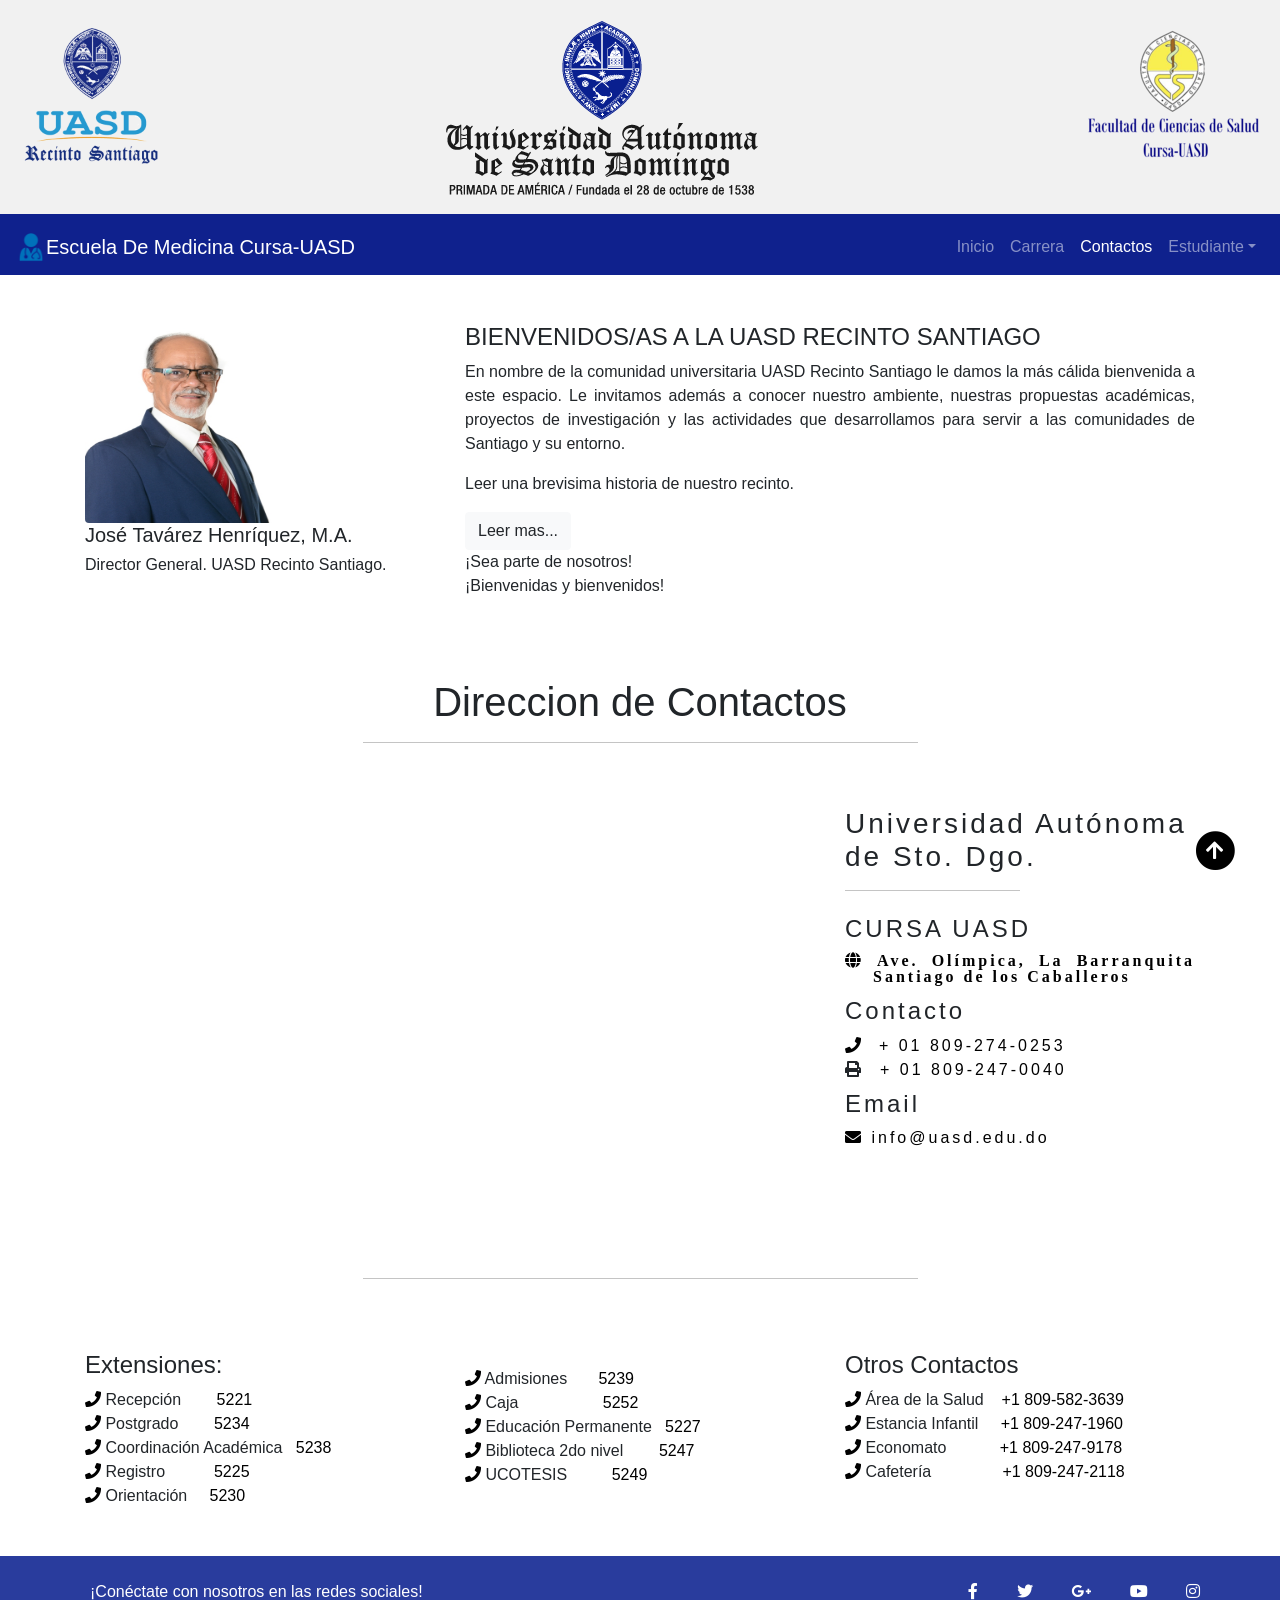
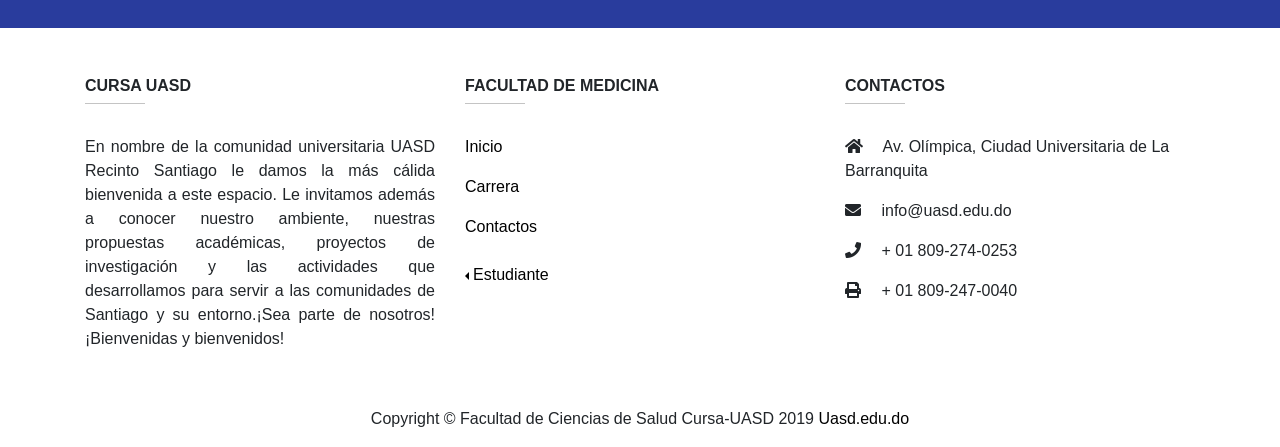
<file: paginas/contactos.html>
<!DOCTYPE html><html lang="en"> <head> <meta charset="utf-8"> <meta name="viewport" content="width=device-width, initial-scale=1, shrink-to-fit=no"> <meta name="description" content=""> <meta name="author" content=""> <title>Facultad de ciencias de Salud Cursa-UASD</title> <link rel="icon" type="image/png" href="../img/logo/favicon.png" /> <!-- Bootstrap core CSS --> <link href="../vendor/bootstrap/css/bootstrap.min.css" rel="stylesheet"> <!-- Custom styles for this template --> <link href="../css/business-frontpage.css" rel="stylesheet"> <link href="../css/est-carrera.css" rel="stylesheet"> <link href="../css/esltilo-a.css" rel="stylesheet"> <link href="../css/contactos.css" rel="stylesheet"> <!-- Cdn de font-awesome--> <link rel="stylesheet" href="https://use.fontawesome.com/releases/v5.7.1/css/all.css" integrity="sha384-fnmOCqbTlWIlj8LyTjo7mOUStjsKC4pOpQbqyi7RrhN7udi9RwhKkMHpvLbHG9Sr" crossorigin="anonymous"> <link rel="stylesheet" href="https://use.fontawesome.com/releases/v5.0.10/css/all.css" integrity="sha384-+d0P83n9kaQMCwj8F4RJB66tzIwOKmrdb46+porD/OvrJ+37WqIM7UoBtwHO6Nlg" crossorigin="anonymous"> </head> <body class=""> <!-- Jumbotron --> <div class="jumbotron jumbotron-fluid"> <div class="row"> <div class="col"> <a href="https://www.uasd.edu.do/index.php/inicio-santiago/"><img class="logo-center img-logo-uasd-3" src="../img/image-2019.png" border="0"></a> </div> <div class="col"> <a href="https://uasd.edu.do/"><img class="img-logo-uasd-2" src="../img/logo-uasd-center.png" border="0"></a> </div> <div class="col"> <a href="https://www.uasd.edu.do/index.php/ciencias-de-la-salud"><img class="img-logo-uasd img-logo-uasd-3" src="../img/oie_cJzBTYPWBwGH.png" border="0"></a> </div> </div> </div> <!-- Jumbotron --> <!-- Navigation --> <nav class="navbar navbar-expand-lg navbar-dark bg-primary fixed-top"> <a class="navbar-brand font-sm-t" href="#"><img src="../img/logo/logo-user.ico" width="30" height="30" alt="" class="d-inline-block align-top">Escuela De Medicina Cursa-UASD</a> <button class="navbar-toggler" type="button" data-toggle="collapse" data-target="#navbarResponsive" aria-controls="navbarResponsive" aria-expanded="false" aria-label="Toggle navigation"> <span class="navbar-toggler-icon"></span> </button> <div class="collapse navbar-collapse" id="navbarResponsive"> <ul class="navbar-nav ml-auto "> <li class="nav-item "> <a class="nav-link" href="../index.html">Inicio <span class="sr-only">(current)</span> </a> </li> <li class="nav-item"> <a class="nav-link" href="carrera.html">Carrera</a> </li> <li class="nav-item active"> <a class="nav-link" href="contactos.html">Contactos</a> </li> <li class="nav-item dropdown droptop"> <a class="nav-link dropdown-toggle" data-toggle="dropdown" href="#" role="button" aria-haspopup="true" aria-expanded="false">Estudiante</a> <div class="dropdown-menu"> <a class="dropdown-item " href="login.html" >Login</a> <a class="dropdown-item" href="calendario.html">Calendario Academico</a> <a class="dropdown-item" href="https://soft2.uasd.edu.do/PROD/twbkwbis.P_WWWLogin/Default.aspx">Auto Servico</a> <div class="dropdown-divider"></div> <a class="dropdown-item" href="http://virtual.uasd.edu.do/">UASD Virtual</a> </div> </li> </div> </div> </nav> <!-- Page Content --> <div class="container "> <!-- row--> <div class="row pt-5 pb-3"> <!-- col--> <div class="col-md-4 pb-3"> <img class="director-gen rounded " src="../img/contactos/director-general.jpg" alt="Director General"> <h5 class="text-justify ">José Tavárez Henríquez, M.A.</h5> <h6 class="text-justify ">Director General. UASD Recinto Santiago.</h6> </div> <div class="col-md-8"> <h4 class="text-justify">BIENVENIDOS/AS A LA UASD RECINTO SANTIAGO</h4> <p class="text-justify"> En nombre de la comunidad universitaria UASD Recinto Santiago le damos la más cálida bienvenida a este espacio. Le invitamos además a conocer nuestro ambiente, nuestras propuestas académicas, proyectos de investigación y las actividades que desarrollamos para servir a las comunidades de Santiago y su entorno. <p class="justify">Leer una brevisima historia de nuestro recinto. </p> <!-- Button trigger modal --> <button type="button " class="btn btn-light" data-toggle="modal" data-target="#Historia_recinto">Leer mas... </button> <br> ¡Sea parte de nosotros! <br> ¡Bienvenidas y bienvenidos! </p><!-- Historia del recinto --> <!-- Modal --> <div class="modal fade" id="Historia_recinto" tabindex="-1" role="dialog" aria-labelledby="exampleModalLabel" aria-hidden="true"> <div class="modal-dialog" role="document"> <div class="modal-content"> <div class="modal-header"> <h5 class="modal-title text-center" id="exampleModalLabel">Historia de Nuestro Recinto</h5> <button type="button" class="close" data-dismiss="modal" aria-label="Close"> <span aria-hidden="true">&times;</span> </button> </div> <div class="modal-body"> <p class="text-justify">El hoy Recinto Santiago de la Universidad Autónoma de Santo Domingo fue creado como Centro Regional el 7 de agosto de 1985, mediante la resolución No. 211 del Consejo Universitario. En enero de 1986 inicia el CURSA sus labores administrativas y en 1987 inaugura la primera Maestría en Educación Superior, formalizando así sus actividades docentes.La docencia de grado empezó en el CURSA con las carreas de: Artes Publicitarias, Comunicación Social, Administración de Empresas, Contabilidad y Derecho.Debido al crecimiento en su población estudiantil el CURSA se vio obligado a tomar prestados algunos locales para impartir docencia. Entre ellos, el liceo Ulises Francisco Espaillat, el Colegio Pestalozzi, la escuela Venezuela, el antiguo Palacio de Justicia (hacia donde trasladó su sede que hasta 1999 había funcionado en la escuela experimental Ercilia Pepín) y el edificio donde hoy se aloja la Gobernación Provincial.Tras haber funcionado utilizando varios espacios para impartir docencia, obligados por el crecimiento en la matricula estudiantil, a principios del año 2005 el Centro Universitario Regional de Santiago pasa a ocupar las instalaciones construidas en La Barranquita.La conversión de centro a recinto se aprobó mediante la resolución No. CM-2012-004 del 28 de octubre de año 2012.</p> <h5 class="modal-title text-center">Misión</h5> <p class="text-justify">Formar profesionales innovadores y emprendedores, para Santiago y la Región, con las competencias idóneas que permitan elevar el desarrollo intelectual, integral y sostenido, capaces de impulsar la investigación, la tecnología y las artes, en un ambiente de paz, equidad y respeto a la naturaleza en el marco de los valores uasdianos.</p> <h5 class="modal-title text-center" >Visión</h5> <p class="text-justify">Ser el Recinto académico líder acreditado y certificado internacionalmente, integrado por estudiantes, docentes y administrativos comprometidos con las transformaciones de la sociedad, utilizando técnicas innovadoras en la socialización del conocimiento.</p> <h5 class="modal-title text-center" >Valores</h5> <table class="table table-borderless table-sm"> <tr> <td >Creatividad</td> </tr> <tr> <td >Emprendimiento</td> </tr> <tr> <td >Solidaridad</td> </tr> <tr> <td >Transparencia</td> </tr> <tr> <td >Tolerancia</td> </tr> <tr> <td >Equidad</td> </tr> <tr> <td >Responsabilidad</td> </tr> <tr> <td >Respeto al Medio Ambiente</td> </tr> </table> </div> <div class="modal-footer"> <button type="button" class="btn btn-info" data-dismiss="modal">Cerrar</button> </div> </div> </div> </div><!-- Historia del recinto --> </div> <!-- col--> </div> <!-- row--> <h1 class="text-center pt-5">Direccion de Contactos</h1> <hr> <!-- row--> <div class="row pt-5 "> <div class="col-md-8 pb-5"> <iframe src="https://www.google.com/maps/embed?pb=!1m14!1m8!1m3!1d7525.4650246525425!2d-70.727322!3d19.42396!3m2!1i1024!2i768!4f13.1!3m3!1m2!1s0x0%3A0xbbf81b8d3990cf96!2sUniversidad+Aut%C3%B3noma+de+Santo+Domingo+-+Recinto+Santiago!5e0!3m2!1ses-419!2sus!4v1549672848070" frameborder="0" style="border:0" allowfullscreen></iframe> </div> <div class="col-md-4" id="contact2"> <h3 >Universidad Autónoma de Sto. Dgo. </h3> <hr align="left" width="50%"> <h4 class="pt-2">CURSA UASD</h4> <i class="fas fa-globe text-justify" style="color:#000"> Ave. Olímpica, La Barranquita &nbsp;&nbsp;&nbsp;&nbsp;Santiago de los Caballeros</i><br> <h4 class="pt-2">Contacto</h4> <i class="fas fa-phone" style="color:#000"></i> <a href="tel:+1 809-274-0253"> &nbsp;+ 01 809-274-0253</a><br> <i class="fas fa-print mr-3"></i><a href="tel:+1 809-247-0040">+ 01 809-247-0040 </a><br> <h4 class="pt-2">Email</h4> <i class="fa fa-envelope" style="color:#000"></i> <a href=""> info@uasd.edu.do</a><br> </div> </div> <!-- row--> <!-- row--> <hr> <div class="row pt-5 pb-5"> <!-- col--> <div class="col-md-4"> <h4 class="pt-2">Extensiones:</h4 > <i class="fas fa-phone" style="color:#000"> </i> Recepción<a href="tel:+1 809-274-5221"> &nbsp;&nbsp;&nbsp;&nbsp;&nbsp;&nbsp; 5221</a><br> <i class="fas fa-phone" style="color:#000"> </i> Postgrado<a href="tel:+1 809-274-5234"> &nbsp;&nbsp;&nbsp;&nbsp;&nbsp;&nbsp; 5234</a><br> <i class="fas fa-phone" style="color:#000"> </i> Coordinación Académica<a href="tel:+1 809-274-5238"> &nbsp; 5238</a><br> <i class="fas fa-phone" style="color:#000"> </i> Registro<a href="tel:+1 809-274-5225"> &nbsp;&nbsp;&nbsp;&nbsp;&nbsp;&nbsp;&nbsp;&nbsp;&nbsp; 5225</a><br> <i class="fas fa-phone" style="color:#000"> </i> Orientación<a href="tel:+1 809-274-5230">&nbsp;&nbsp;&nbsp;&nbsp;&nbsp;5230</a><br> </div> <div class="col-md-4 pt-4"> <i class="fas fa-phone" style="color:#000"> </i> Admisiones<a href="tel:+1 809-274-5239"> &nbsp;&nbsp;&nbsp;&nbsp;&nbsp; 5239</a><br> <i class="fas fa-phone" style="color:#000"> </i> Caja<a href="tel:+1 809-274-5252"> &nbsp;&nbsp;&nbsp;&nbsp;&nbsp;&nbsp;&nbsp;&nbsp;&nbsp;&nbsp;&nbsp;&nbsp;&nbsp;&nbsp;&nbsp;&nbsp;&nbsp; 5252</a><br> <i class="fas fa-phone" style="color:#000"> </i> Educación Permanente<a href="tel:+1 809-274-5227"> &nbsp; 5227</a><br> <i class="fas fa-phone" style="color:#000"> </i> Biblioteca 2do nivel<a href="tel:+1 809-274-5247"> &nbsp;&nbsp;&nbsp;&nbsp;&nbsp;&nbsp; 5247</a><br> <i class="fas fa-phone" style="color:#000"> </i> UCOTESIS<a href="tel:+1 809-274-5249"> &nbsp;&nbsp;&nbsp;&nbsp;&nbsp;&nbsp;&nbsp;&nbsp; 5249</a><br> </div> <div class="col-md-4"> <h4 class="pt-2">Otros Contactos</h4> <i class="fas fa-phone" style="color:#000"> </i> Área de la Salud <a href="tel:+1 809-582-3639"> &nbsp;&nbsp; +1 809-582-3639</a><br> <i class="fas fa-phone" style="color:#000"> </i> Estancia Infantil<a href="tel:+1 809-247-1960"> &nbsp;&nbsp;&nbsp; +1 809-247-1960</a><br> <i class="fas fa-phone" style="color:#000"> </i> Economato<a href="tel:+1 809-247-9178"> &nbsp; &nbsp;&nbsp;&nbsp;&nbsp;&nbsp;&nbsp;&nbsp;&nbsp;&nbsp;+1 809-247-9178</a><br> <i class="fas fa-phone" style="color:#000"> </i> Cafetería<a href="tel:+1 809-247-2118"> &nbsp;&nbsp;&nbsp;&nbsp;&nbsp;&nbsp;&nbsp;&nbsp;&nbsp;&nbsp;&nbsp;&nbsp;&nbsp;&nbsp; +1 809-247-2118</a><br> </div> <!-- col--> </div> <!-- row--> <!--Boton hacia arriba--><a class="ir-arriba" href="#" title="Volver arriba"> <span class="fa-stack"> <i class="fa fa-circle fa-stack-2x"></i> <i class="fa fa-arrow-up fa-stack-1x fa-inverse"></i> </span> </a> </div> <!-- /.container --> <!-- Footer --><!-- Footer --><footer class="page-footer font-small unique-color-dark "> <div class="bg-primary2 font-redes"> <div class="container"> <!-- Grid row--> <div class="row py-4 d-flex align-items-center"> <!-- Grid column --> <div class="col-md-6 col-lg-5 text-center text-md-left mb-4 mb-md-0"> <h6 class="mb-0">¡Conéctate con nosotros en las redes sociales!</h6> </div> <!-- Grid column --> <!-- Grid column --> <div class="col-md-6 col-lg-7 text-center text-md-right"> <!-- Facebook --> <a class="fb-ic " href="https://www.facebook.com/Estudiantes-de-la-Facultad-en-Medicina-Cursa-UASD-850408785297843/?modal=admin_todo_tour"> <i class="font-redes fab fa-facebook-f white-text mr-4"> </i> </a> <!-- Twitter --> <a class="tw-ic " href="https://twitter.com/EMedicina_UASD?lang=es"> <i class="font-redes fab fa-twitter white-text mr-4"> </i> </a> <!-- Google +--> <a class="gplus-ic " href="https://plus.google.com/u/0/communities/112523891870255542094"> <i class="font-redes fab fa-google-plus-g white-text mr-4"> </i> </a> <!--Linkedin --> <a class="li-ic " href="https://www.youtube.com/user/uasdtv"> <i class="font-redes fab fa-youtube white-text mr-4"> </i> </a> <!--Instagram--> <a class="ins-ic " href="https://www.instagram.com/meduasd/?hl=es-la"> <i class="font-redes fab fa-instagram white-text"> </i> </a> </div> <!-- Grid column --> </div> <!-- Grid row--> </div> </div> <!-- Footer Links --> <div class="container text-center text-md-left mt-5"> <!-- Grid row --> <div class="row mt-3"> <!-- Grid column --> <div class="col-md-4 col-lg-4 col-xl-4 mx-auto mb-4"> <!-- Content --> <h6 class="text-uppercase font-weight-bold">Cursa Uasd</h6> <hr class="deep-purple accent-2 mb-4 mt-0 d-inline-block mx-auto" style="width: 60px;"> <p class="text-justify">En nombre de la comunidad universitaria UASD Recinto Santiago le damos la más cálida bienvenida a este espacio. Le invitamos además a conocer nuestro ambiente, nuestras propuestas académicas, proyectos de investigación y las actividades que desarrollamos para servir a las comunidades de Santiago y su entorno.¡Sea parte de nosotros!¡Bienvenidas y bienvenidos!</p> </div> <!-- Grid column --> <!-- Grid column --> <div class="col-md-4 col-lg-4 col-xl-4 mx-auto mb-4"> <!-- Links --> <h6 class="text-uppercase font-weight-bold">Facultad de Medicina</h6> <hr class="deep-purple accent-2 mb-4 mt-0 d-inline-block mx-auto" style="width: 60px;"> <p> <a href="../index.html">Inicio</a> </p> <p> <a href="carrera.html">Carrera</a> </p> <p> <a href="contactos.html">Contactos</a> </p> <p> <ul class="navbar-nav"> <li class="nav-item dropdown dropleft"> <a class="nav-link dropdown-toggle" data-toggle="dropdown" href="#" role="button" aria-haspopup="true" aria-expanded="false">Estudiante</a> <div class="dropdown-menu"> <a class="dropdown-item " href="login.html" >Login</a> <a class="dropdown-item" href="calendario.html">Calendario Academico</a> <a class="dropdown-item" href="https://soft2.uasd.edu.do/PROD/twbkwbis.P_WWWLogin/Default.aspx">Auto Servico</a> <div class="dropdown-divider"></div> <a class="dropdown-item" href="http://virtual.uasd.edu.do/">UASD Virtual</a> </div> </li> </ul> </p> </div> <!-- Grid column --> <!-- Grid column --> <div class="col-md-4 col-lg-4 col-xl-4 mx-auto mb-md-0 mb-4 text-just"> <!-- Links --> <h6 class="text-uppercase font-weight-bold">Contactos</h6> <hr class="deep-purple accent-2 mb-4 mt-0 d-inline-block mx-auto" style="width: 60px;"> <p> <i class="fas fa-home mr-3"></i> Av. Olímpica, Ciudad Universitaria de La Barranquita</p> <p> <i class="fas fa-envelope mr-3"></i> info@uasd.edu.do</p> <p> <i class="fas fa-phone mr-3"></i> + 01 809-274-0253</p> <p> <i class="fas fa-print mr-3"></i> + 01 809-247-0040</p> </div> <!-- Grid column --> </div> <!-- Grid row --> </div> <!-- Footer Links --> <!-- Copyright --> <div class="footer-copyright text-center py-3 ">Copyright &copy; Facultad de Ciencias de Salud Cursa-UASD 2019 <a href="https://www.uasd.edu.do/">Uasd.edu.do</a> </div> <!-- Copyright --> </footer> <!-- Footer --> <!-- Bootstrap core JavaScript --> <script src="../vendor/jquery/jquery.min.js"></script> <script src="../vendor/bootstrap/js/bootstrap.bundle.min.js"></script> <script src="//maxcdn.bootstrapcdn.com/bootstrap/4.0.0/js/bootstrap.min.js"></script> <script src="//cdnjs.cloudflare.com/ajax/libs/jquery/3.2.1/jquery.min.js"></script> <script src="../js/app-index.js"></script> </body></html>
</file>
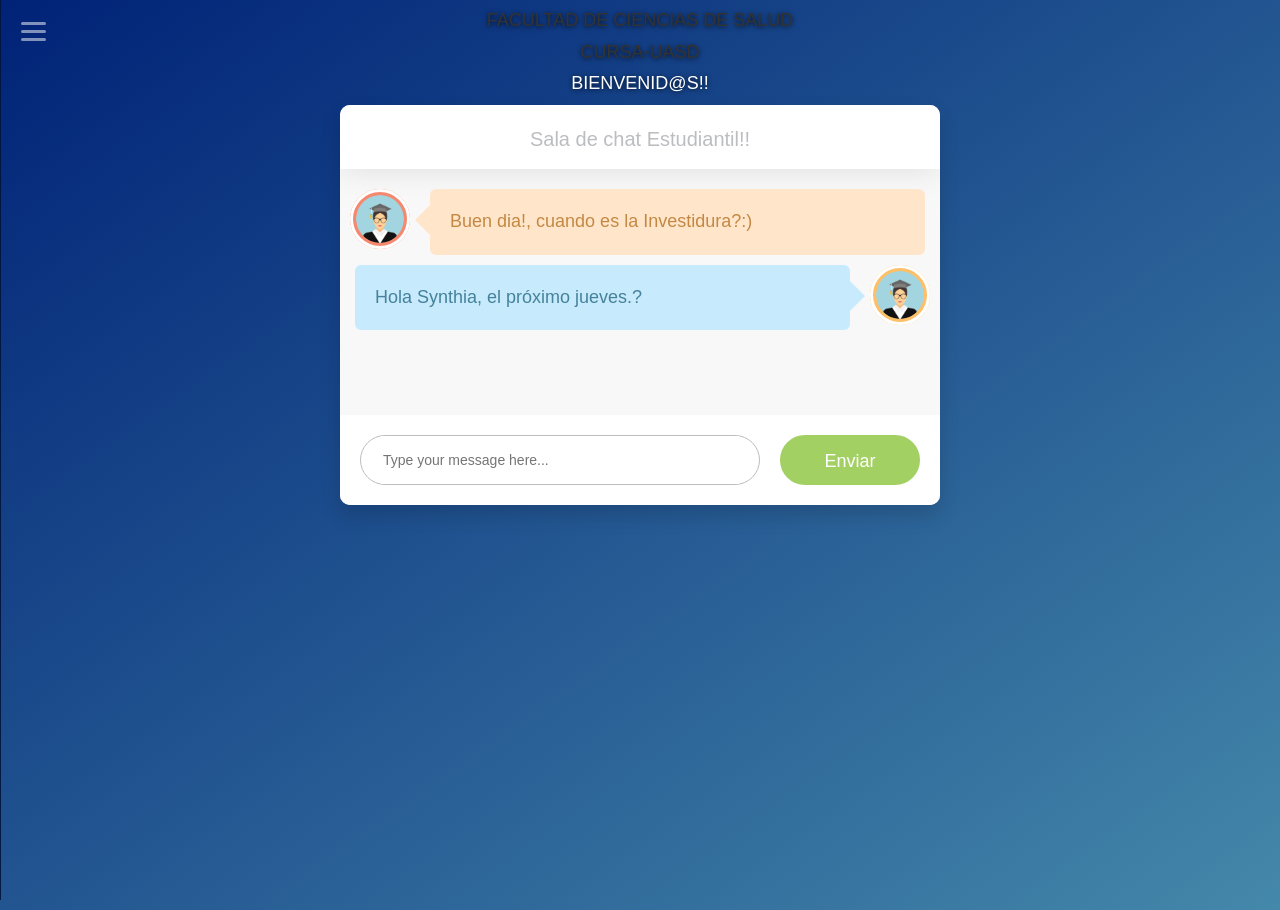
<file: paginas/estudiante.html>
<link href="//maxcdn.bootstrapcdn.com/bootstrap/4.0.0/css/bootstrap.min.css" rel="stylesheet" id="bootstrap-css"><script src="//maxcdn.bootstrapcdn.com/bootstrap/4.0.0/js/bootstrap.min.js"></script><script src="//cdnjs.cloudflare.com/ajax/libs/jquery/3.2.1/jquery.min.js"></script><!-- Include the above in your HEAD tag--><!DOCTYPE html><html lang="en"><head> <title>Facultad de ciencias de Salud Cursa-UASD</title> <meta charset="utf-8"> <meta name="viewport" content="width=device-width, initial-scale=1"> <link rel="stylesheet" href="https://maxcdn.bootstrapcdn.com/bootstrap/3.3.7/css/bootstrap.min.css"> <link rel="stylesheet" href="../css/estudiante.css"> <link rel="stylesheet" href="../css/chat-estudiante.css"> <link href="//maxcdn.bootstrapcdn.com/bootstrap/3.3.0/css/bootstrap.min.css" rel="stylesheet" id="bootstrap-css"> <link href="../css/esltilo-a.css" rel="stylesheet"><script src="//maxcdn.bootstrapcdn.com/bootstrap/3.3.0/js/bootstrap.min.js"></script><script src="//code.jquery.com/jquery-1.11.1.min.js"></script> <script src="../js/app.js"></script> <script src="../js/chat.js"></script></head><body> <h4 class="page_title">Facultad de ciencias de Salud </h4> <h4 class="page_title">Cursa-UASD </h4><h4 class="what_to_do">Bienvenid@s!!</h4><!-- contenedor del chat--><div class="container"> <div class="row"> <div class="col"> <div class="chat_window"> <div class="top_menu"> <div class="title">Sala de chat Estudiantil!!</div> </div> <ul class="messages"></ul> <div class="bottom_wrapper clearfix"> <div class="message_input_wrapper"><input class="message_input" placeholder="Type your message here..." /></div> <div class="send_message"> <div class="icon"></div> <div class="text">Enviar</div> </div> </div> </div> <div class="message_template"> <li class="message"> <div class="avatar"> <img class="logo-2" src="../img/logo/logo-usuario.png" alt="Logo de usuario"></div> <div class="text_wrapper"> <div class="text"></div> </div> </li> </div> </div> </div> <!--Boton hacia arriba--><a class="ir-arriba" href="#" title="Volver arriba"> <span class="fa-stack"> <i class="fa fa-circle fa-stack-2x"></i> <i class="fa fa-arrow-up fa-stack-1x fa-inverse"></i> </span> </a></div><!-- contenedor del chat--><div class="side_menu"> <div class="burger_box"> <div class="menu-icon-container"> <a href="#" class="menu-icon js-menu_toggle closed"> <span class="menu-icon_box"> <span class="menu-icon_line menu-icon_line--1"></span> <span class="menu-icon_line menu-icon_line--2"></span> <span class="menu-icon_line menu-icon_line--3"></span> </span> </a> </div> </div> <div class="container"> <div class="container-fluid"> <div class="row"> <div class="col-md-2 col-sm-4 sidebar1"> <div class="logo"> <img class="logo" src="../img/logo/logo-usuario.png" alt="Logo de usuario"> </div> <h2 class="menu_title">Synthia Guzman</h2> <ul class="list_load"> <li class="list_item"><a href="#">Amigos activos</a></li> <li class="list_item"><a href="#">Notificaciones</a></li> <li class="list_item"><a href="#">Pelfil</a></li> <li class="list_item"><a href="#">Ajustes</a></li> </ul> <div class="spacer_box"><p>Informacion</p></div> </div></div> <script src="https://ajax.googleapis.com/ajax/libs/jquery/3.3.1/jquery.min.js"></script> <script src="https://maxcdn.bootstrapcdn.com/bootstrap/3.3.7/js/bootstrap.min.js"></script> <script src="../js/app-index.js"></script> </body></html>
</file>
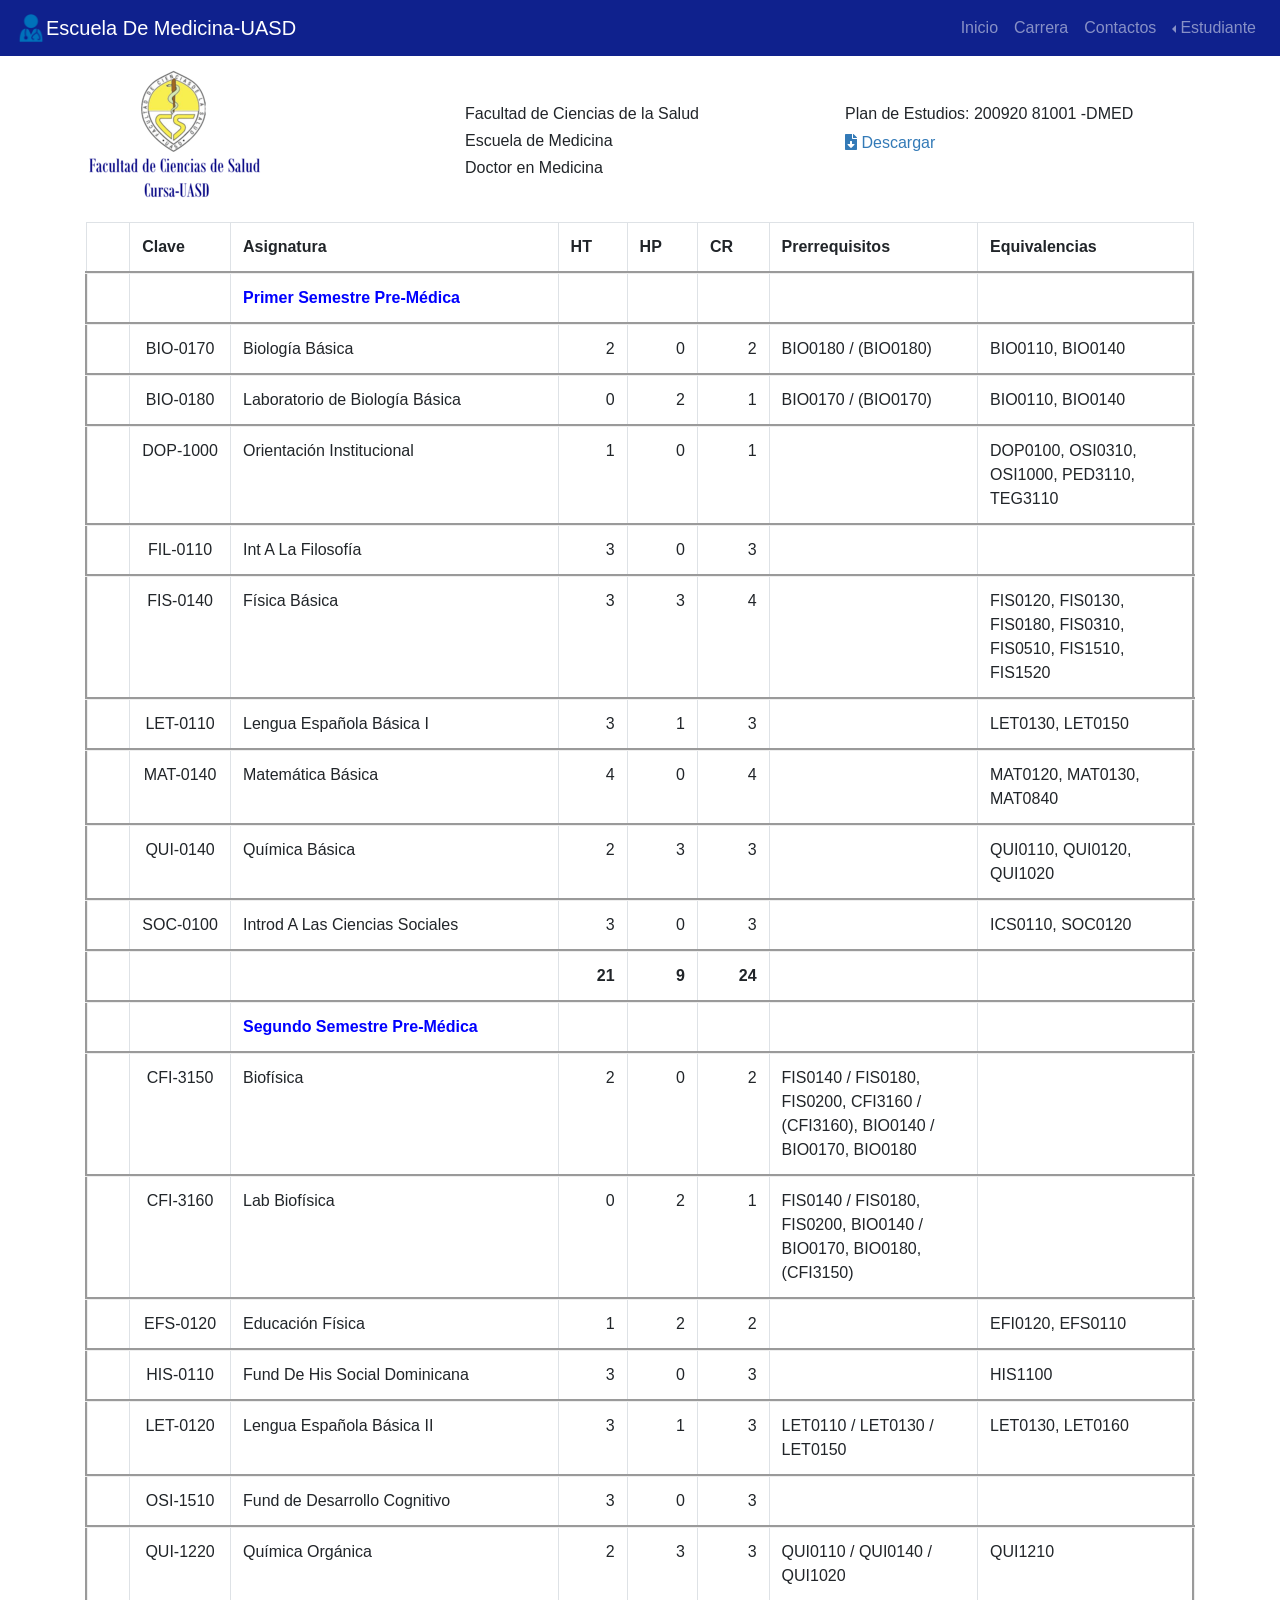
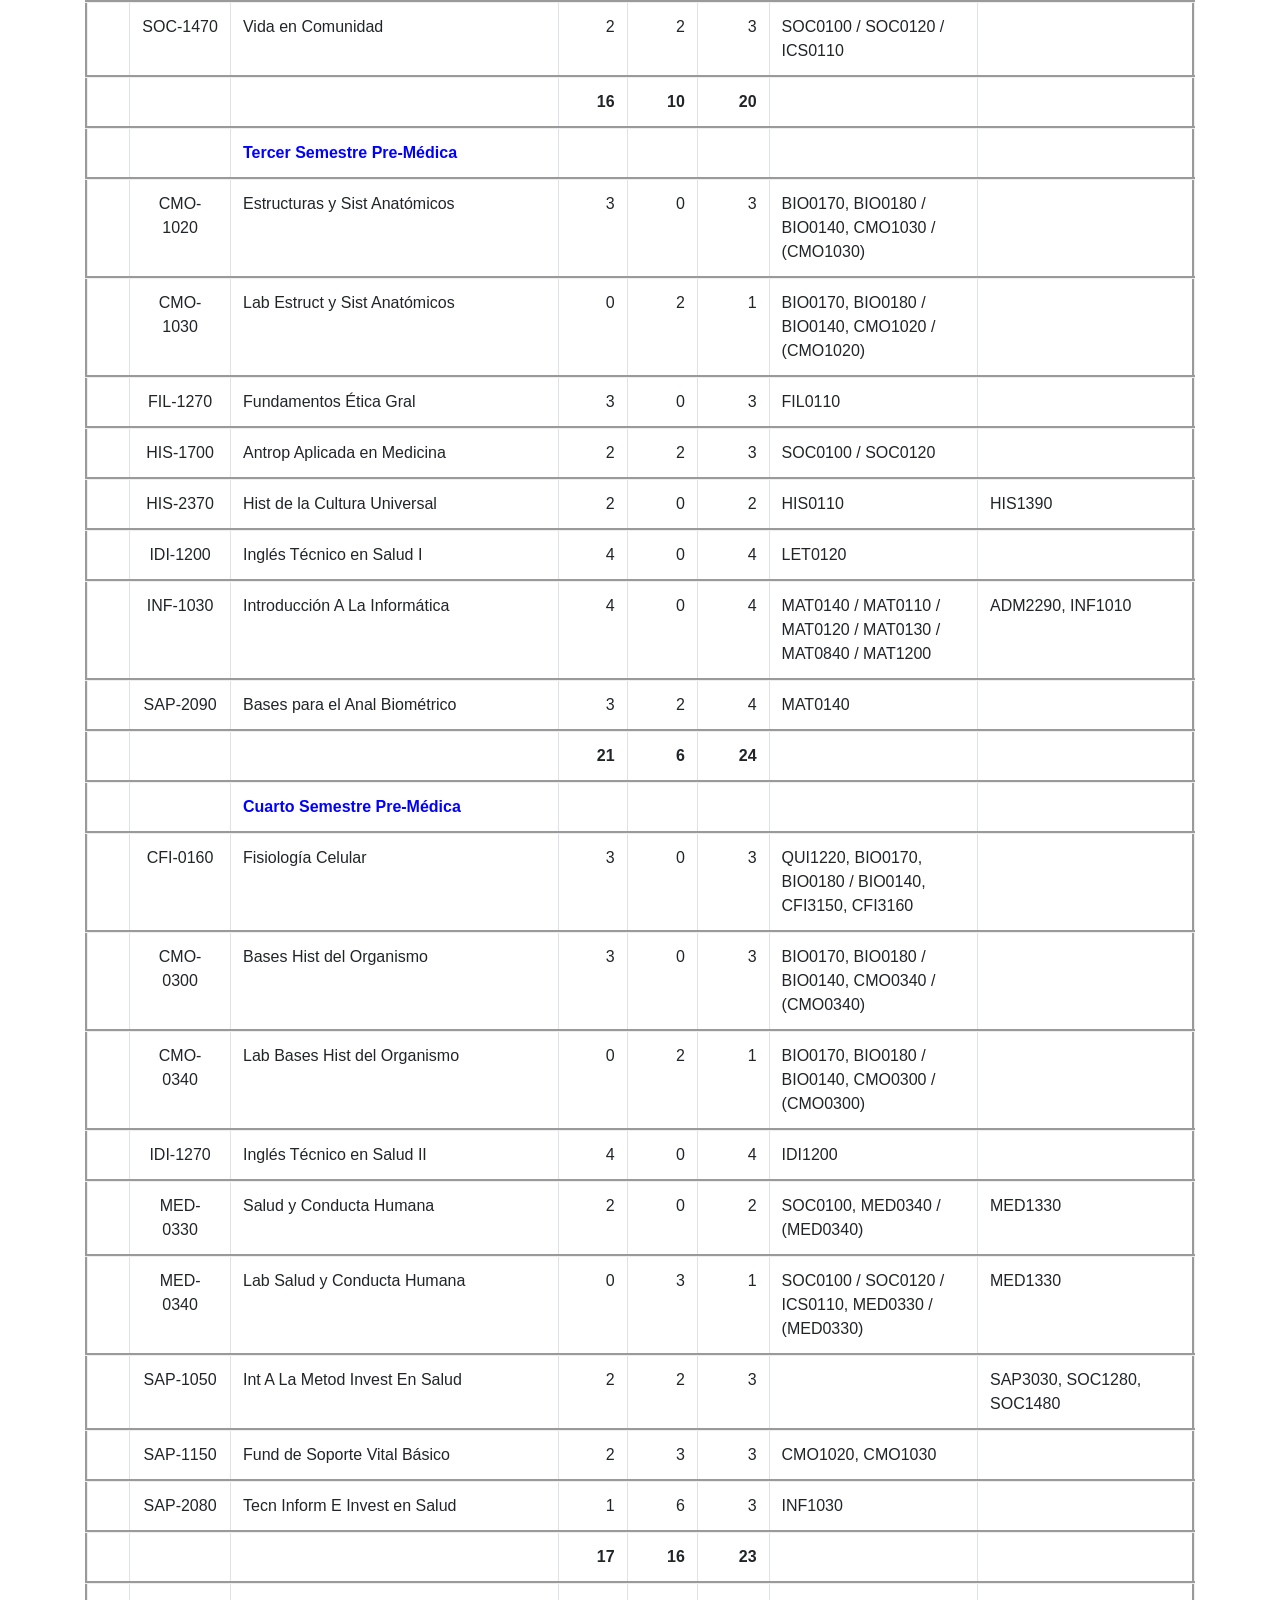
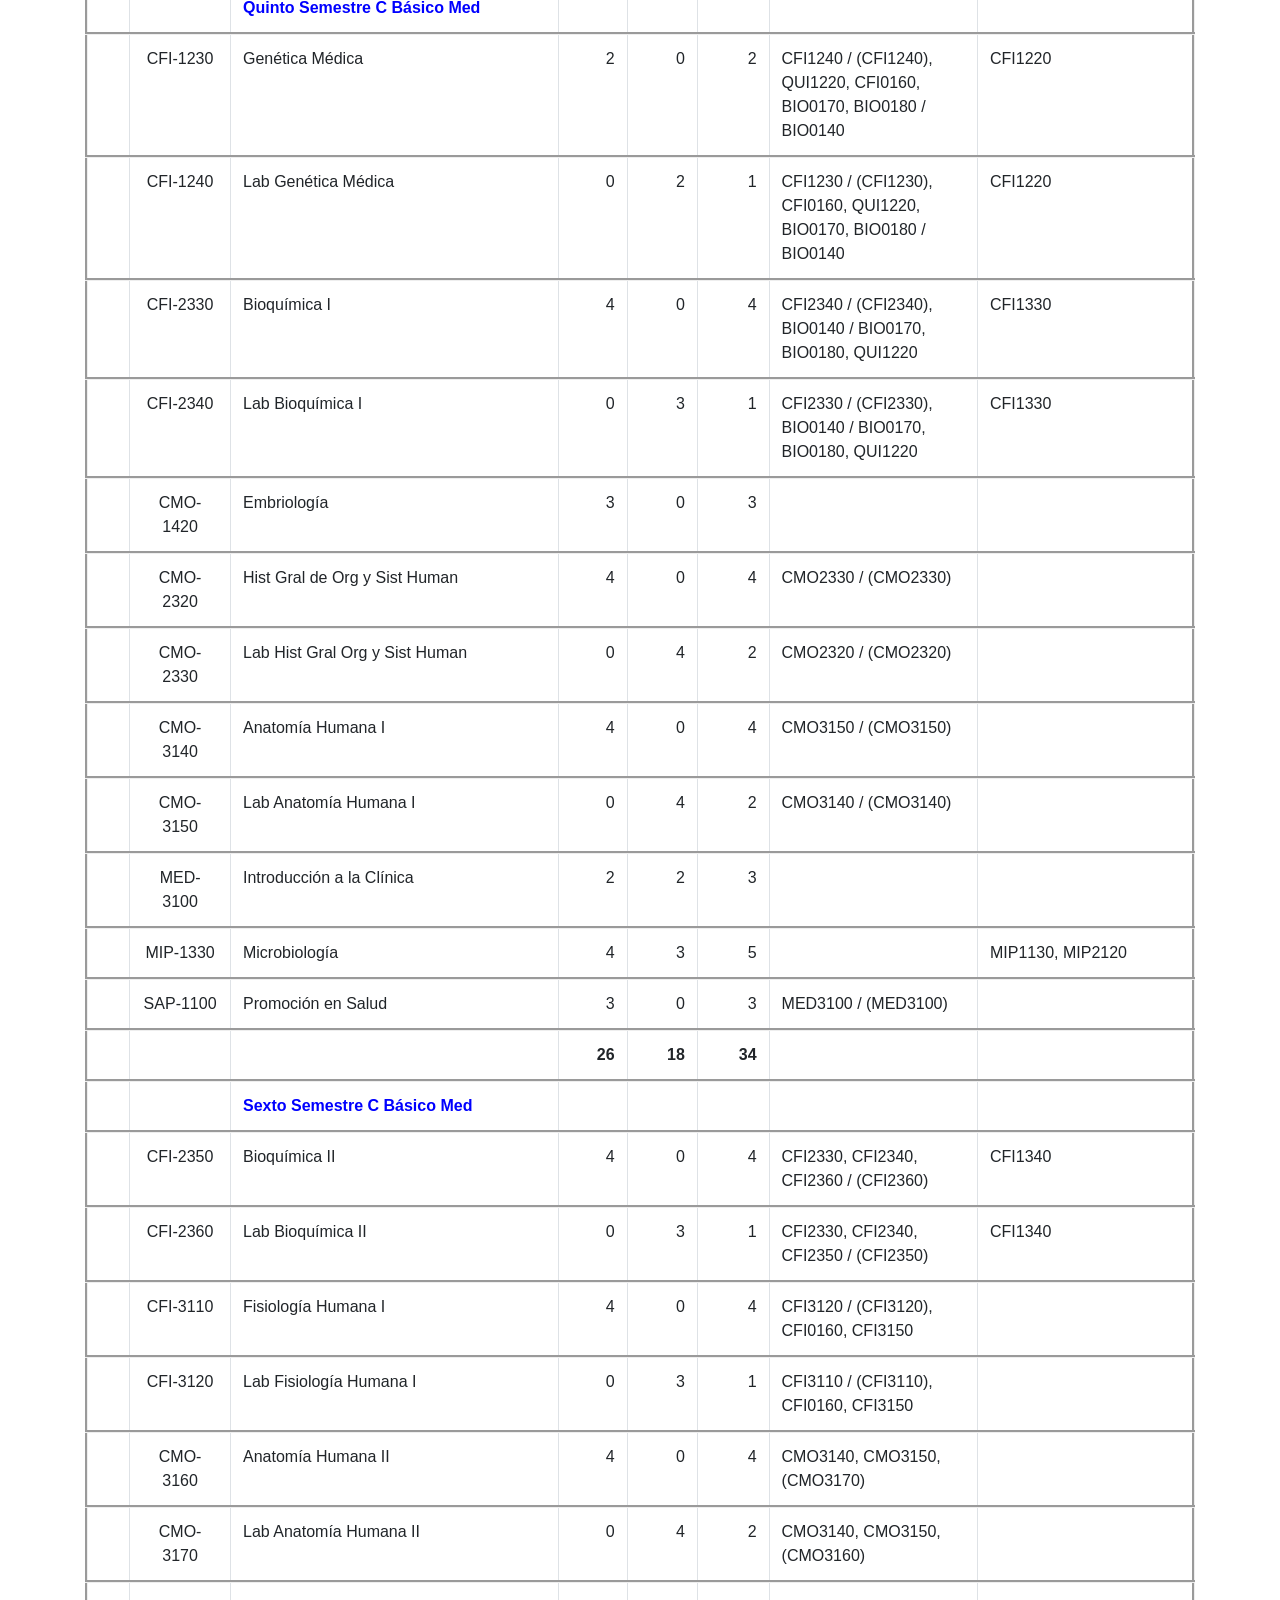
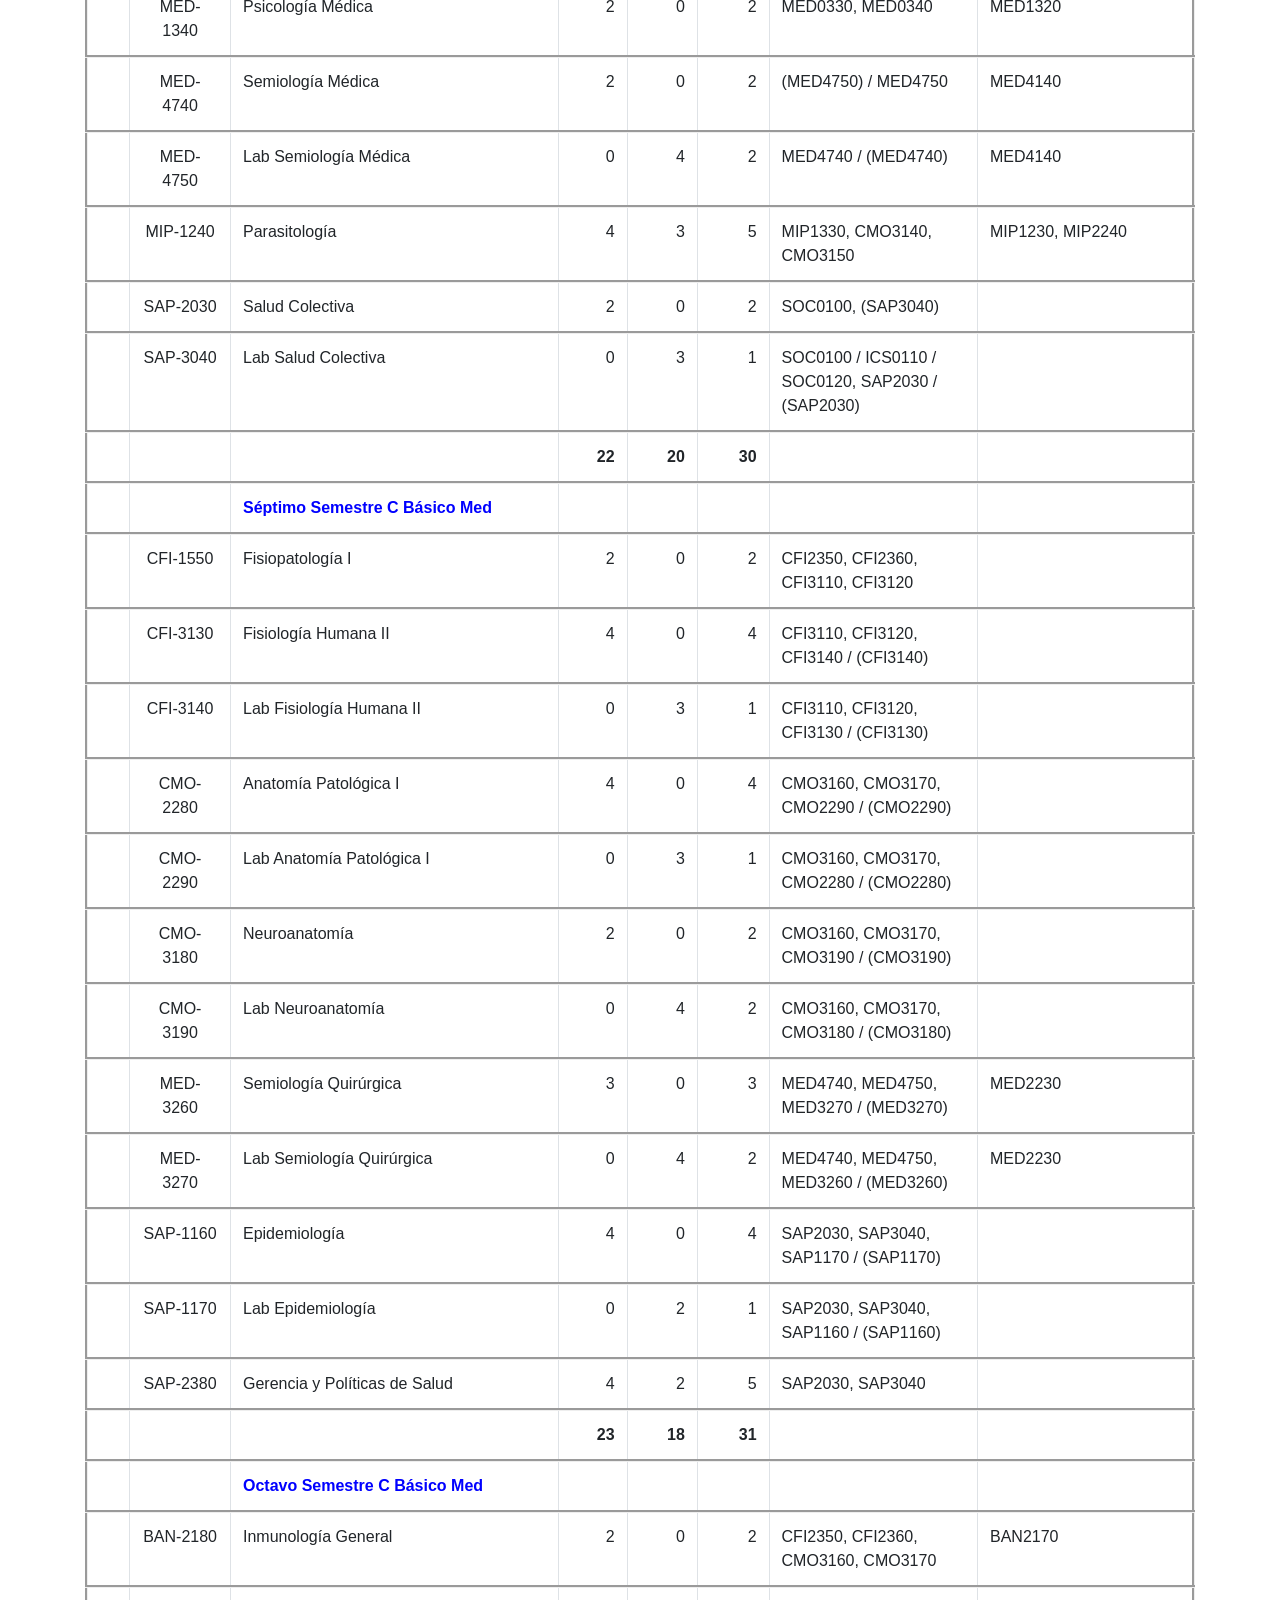
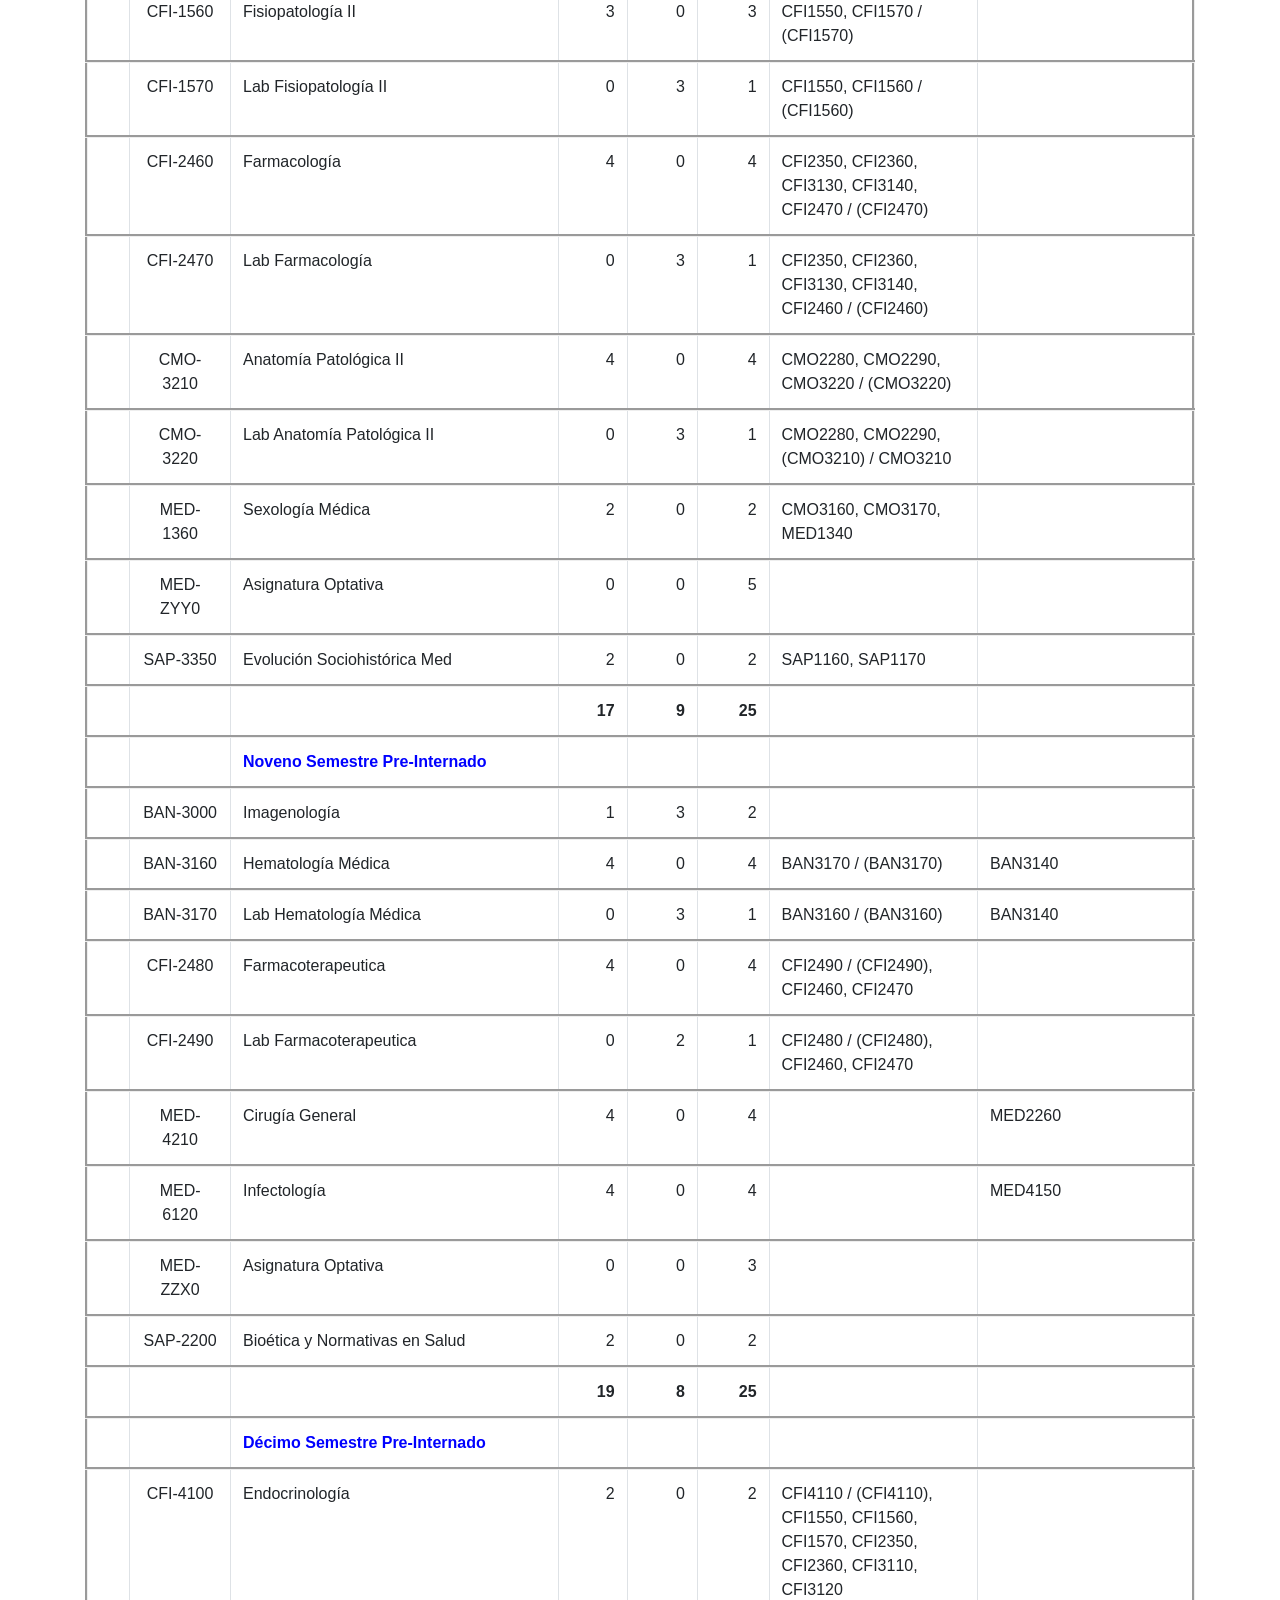
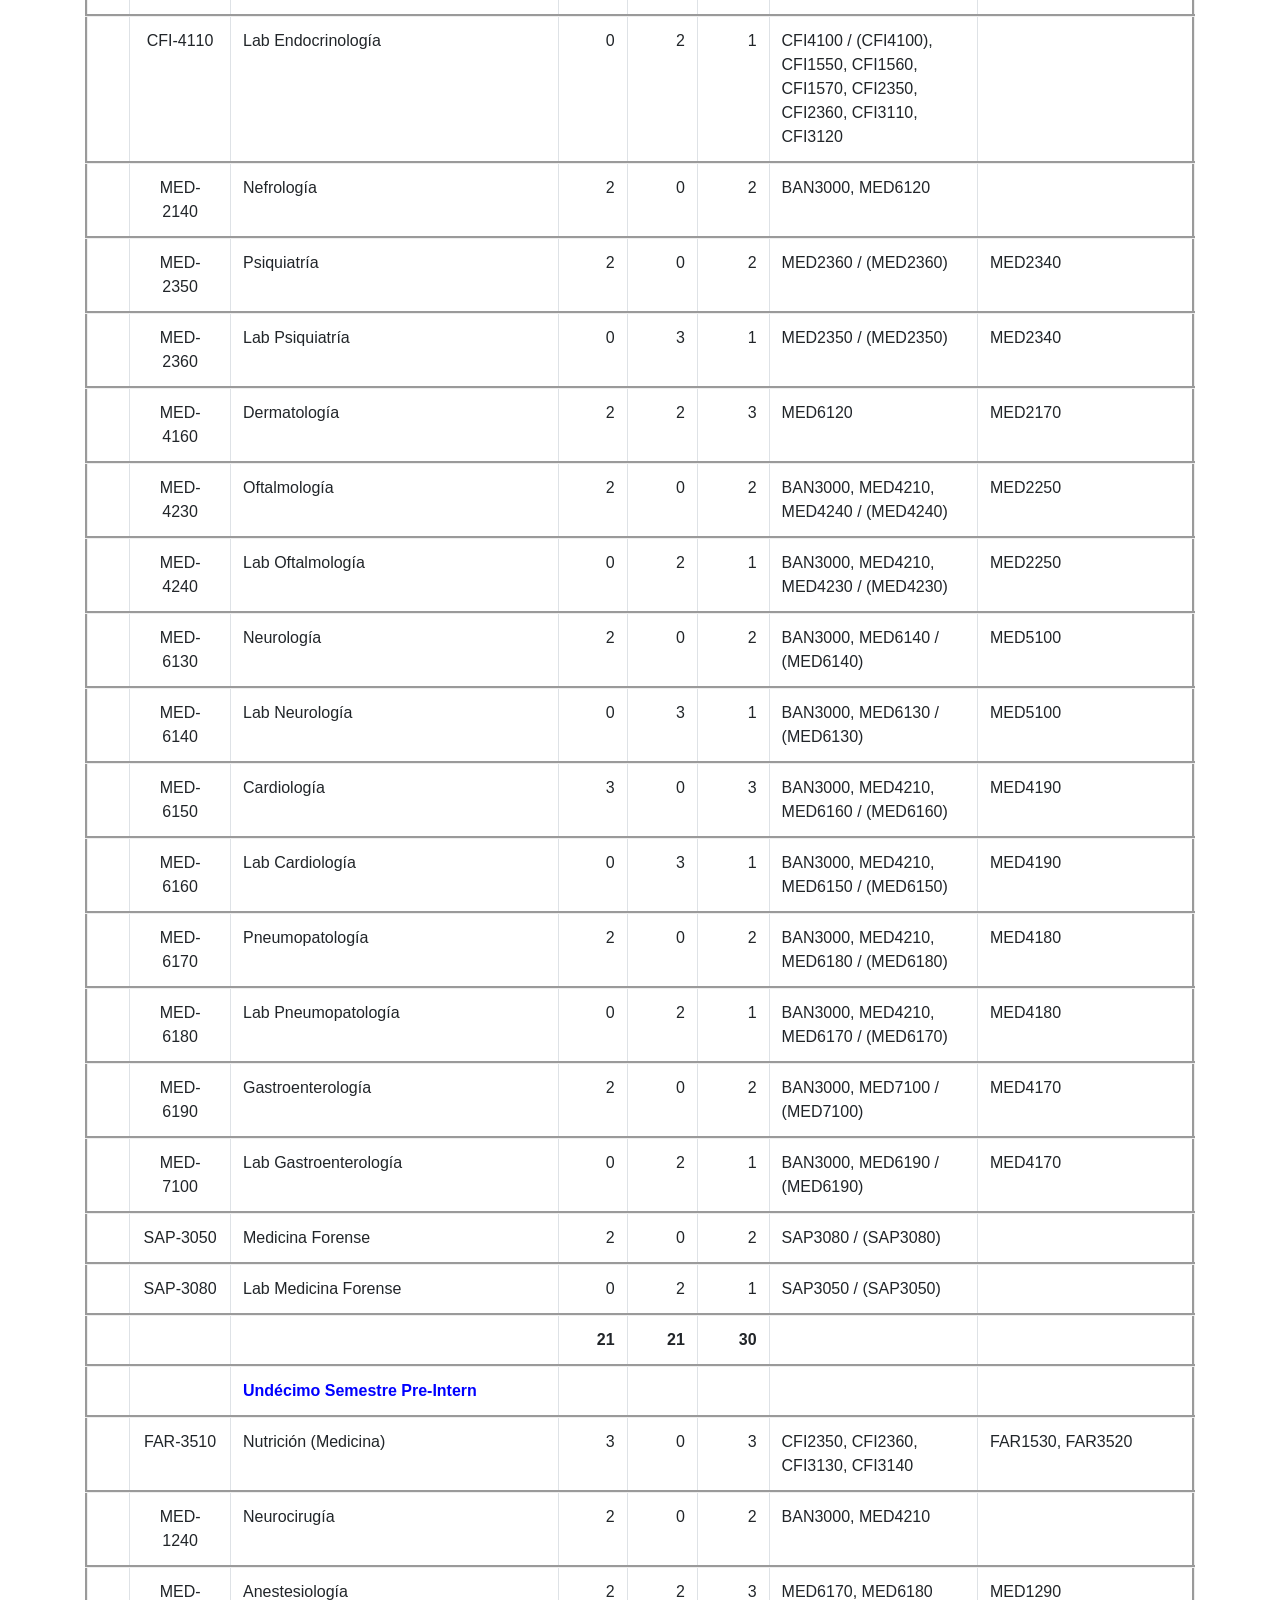
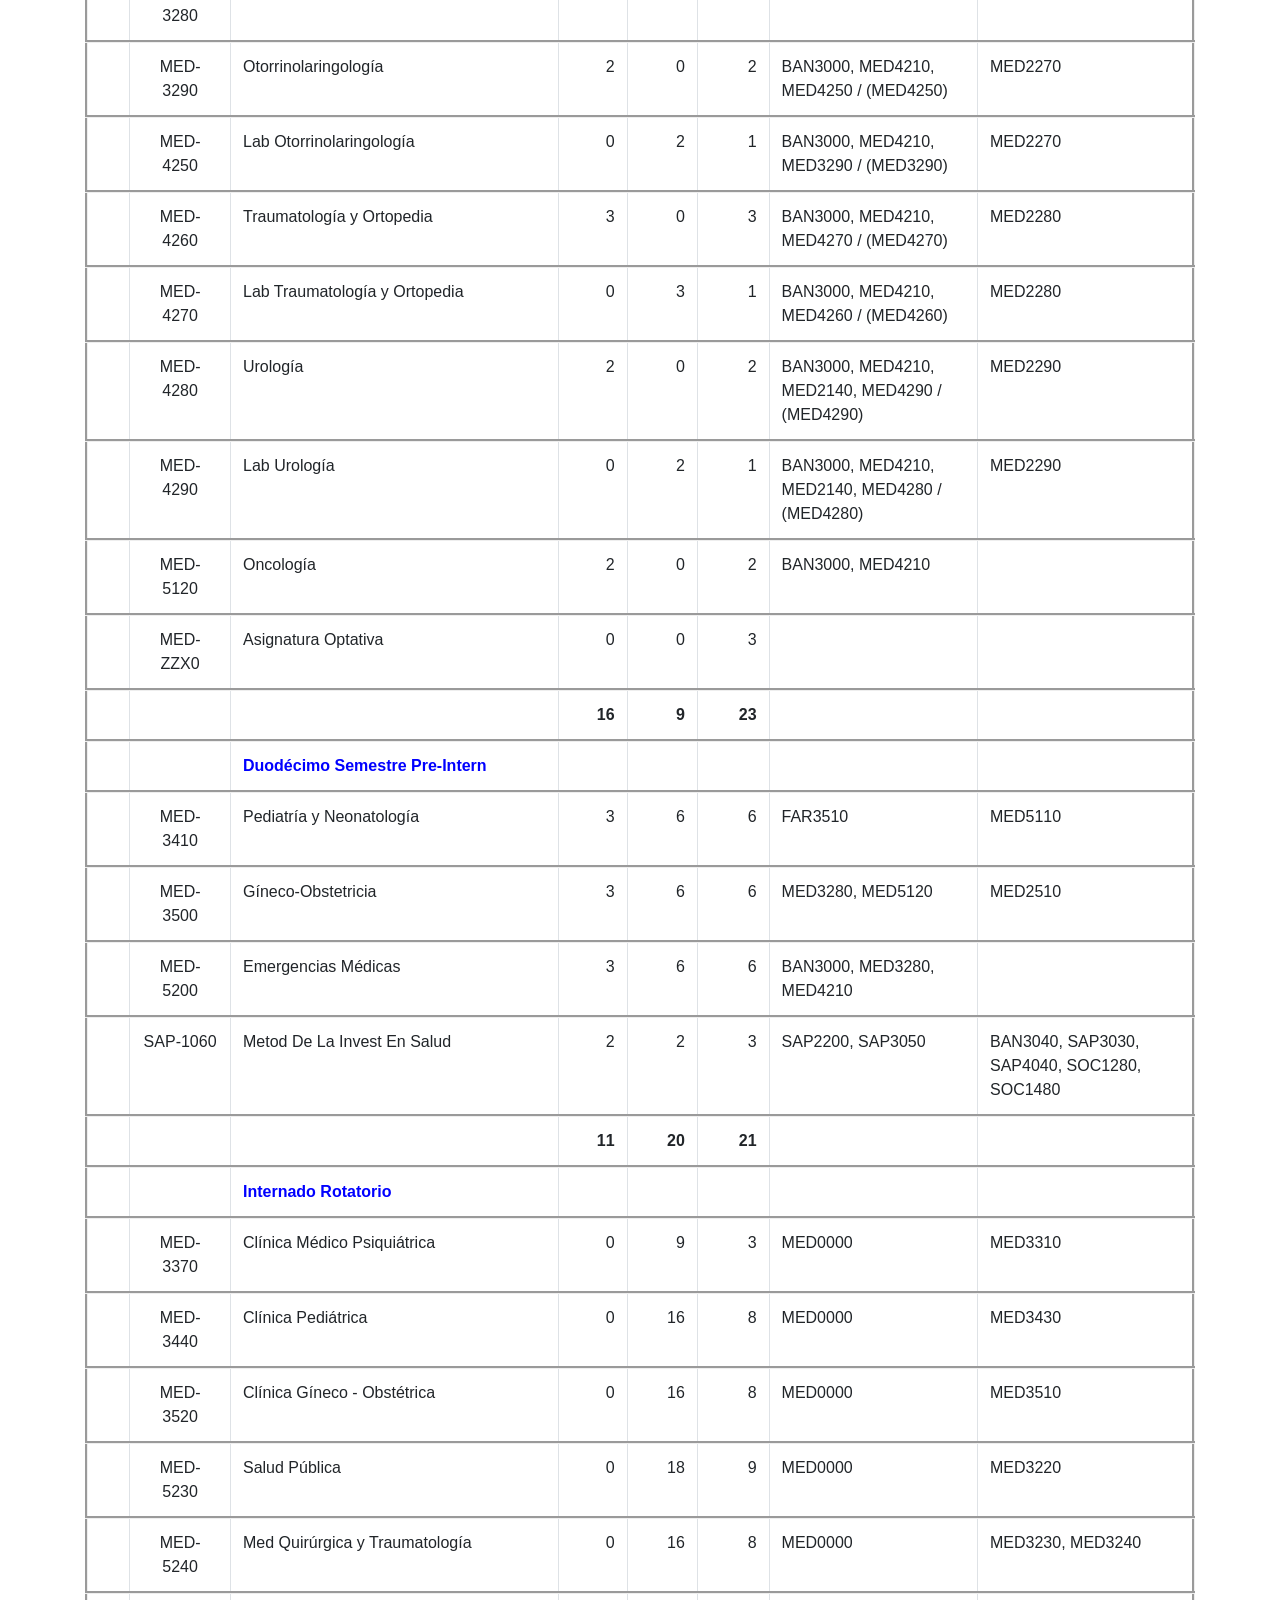
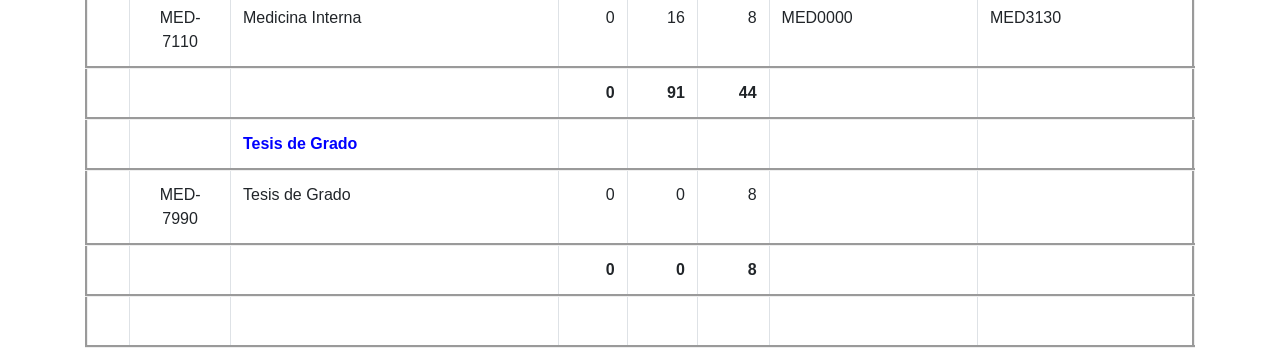
<file: paginas/pensum.html>
<!DOCTYPE html><html lang="en"> <head> <meta charset="utf-8"> <meta name="viewport" content="width=device-width, initial-scale=1, shrink-to-fit=no"> <meta name="description" content=""> <meta name="author" content=""> <title>Facultad de ciencias de Salud</title> <!-- Bootstrap core CSS --> <link href="../vendor/bootstrap/css/bootstrap.min.css" rel="stylesheet"> <!-- Custom styles for this template --> <link href="../css/business-frontpage.css" rel="stylesheet"> <link href="../css/esltilo-a.css" rel="stylesheet"> <!-- Cdn de font-awesome--> <link rel="stylesheet" href="https://use.fontawesome.com/releases/v5.7.1/css/all.css" integrity="sha384-fnmOCqbTlWIlj8LyTjo7mOUStjsKC4pOpQbqyi7RrhN7udi9RwhKkMHpvLbHG9Sr" crossorigin="anonymous"> </head> <body > <!-- Navigation --> <nav class="navbar navbar-expand-lg navbar-dark bg-primary fixed-top"> <a class="navbar-brand font-sm-t" href="#"><img src="../img/logo/logo-user.ico" width="30" height="30" alt="" class="d-inline-block align-top">Escuela De Medicina-UASD</a> <button class="navbar-toggler" type="button" data-toggle="collapse" data-target="#navbarResponsive" aria-controls="navbarResponsive" aria-expanded="false" aria-label="Toggle navigation"> <span class="navbar-toggler-icon"></span> </button> <div class="collapse navbar-collapse" id="navbarResponsive"> <ul class="navbar-nav ml-auto "> <li class="nav-item "> <a class="nav-link" href="../index.html">Inicio <span class="sr-only">(current)</span> </a> </li> <li class="nav-item"> <a class="nav-link" href="carrera.html">Carrera</a> </li> <li class="nav-item"> <a class="nav-link" href="contactos.html">Contactos</a> </li> <li class="nav-item dropdown dropleft"> <a class="nav-link dropdown-toggle" data-toggle="dropdown" href="#" role="button" aria-haspopup="true" aria-expanded="false">Estudiante</a> <div class="dropdown-menu"> <a class="dropdown-item " href="login.html" >Login</a> <a class="dropdown-item" href="calendario.html">Calendario Academico</a> <a class="dropdown-item" href="https://soft2.uasd.edu.do/PROD/twbkwbis.P_WWWLogin/Default.aspx">Auto Servico</a> <div class="dropdown-divider"></div> <a class="dropdown-item" href="http://virtual.uasd.edu.do/">UASD Virtual</a> </div> </li> </ul> </div> </div> </nav> <div class="container"> <div class="row"> <div class="col-md-4"> <img src="../img/oie_cJzBTYPWBwGH.png" alt=""> </div> <div class="col-md-4"> <h6 class="text-justify mt-5">Facultad de Ciencias de la Salud</h6> <h6 class="text-justify ">Escuela de Medicina</h6> <h6 class="text-justify ">Doctor en Medicina</h6> </div> <div class="col-md-4"> <h6 class="text-justify mt-5">Plan de Estudios: 200920 81001 -DMED</h6> <a href="../img/pensum.pdf" download="PensumMedicinaUasd"> <i class="fas fa-file-download"></i> Descargar</a> </div> </div> <div class="row pt-3"> <div class="col-md-12"> <div class="table-responsive"> <table class="table table-bordered table-hover " > <tbody> <tr > <th scope="col" style="font-family:Verdana;">&nbsp;</th> <th align="center" scope="col">Clave</th> <th align="left" scope="col">Asignatura</th> <th align="right" scope="col">HT</th> <th align="right" scope="col">HP</th> <th align="right" scope="col">CR</th> <th align="left" scope="col">Prerrequisitos</th> <th align="left" scope="col">Equivalencias</th> </tr> <tr style="border-style:Groove;"> <td align="left" valign="top" style="font-family:Verdana;font-size:1pt;font-weight:bold;width:1px;"></td> <td align="center" valign="middle" style="border-style:Groove;width:60px;"> </td> <td align="left" valign="middle" style="color:Blue;border-style:Groove;font-family:Arial;font-weight:bold;width:220px;">Primer Semestre Pre-Médica</td> <td align="right" valign="middle" style="border-style:Groove;width:20px;">&nbsp;</td> <td align="right" valign="middle" style="border-style:Groove;width:20px;">&nbsp;</td> <td align="right" valign="middle" style="border-style:Groove;width:25px;">&nbsp;</td> <td align="left" valign="middle" style="border-style:Groove;width:140px;">&nbsp;</td> <td align="left" valign="middle" style="border-style:Groove;width:145px;">&nbsp;</td> </tr> <tr style="border-style:Groove;"> <td align="left" valign="top" style="font-family:Verdana;font-size:1pt;font-weight:bold;width:1px;"></td> <td align="center" valign="middle" style="border-style:Groove;width:60px;">BIO-0170</td> <td align="left" valign="middle" style="border-style:Groove;width:220px;">Biología Básica</td> <td align="right" valign="middle" style="border-style:Groove;width:20px;">2</td> <td align="right" valign="middle" style="border-style:Groove;width:20px;">0</td> <td align="right" valign="middle" style="border-style:Groove;width:25px;">2</td> <td align="left" valign="middle" style="border-style:Groove;width:140px;">BIO0180 / (BIO0180)</td> <td align="left" valign="middle" style="border-style:Groove;width:145px;">BIO0110, BIO0140</td> </tr> <tr style="border-style:Groove;"> <td align="left" valign="top" style="font-family:Verdana;font-size:1pt;font-weight:bold;width:1px;"></td> <td align="center" valign="middle" style="border-style:Groove;width:60px;">BIO-0180</td> <td align="left" valign="middle" style="border-style:Groove;width:220px;">Laboratorio de Biología Básica</td> <td align="right" valign="middle" style="border-style:Groove;width:20px;">0</td> <td align="right" valign="middle" style="border-style:Groove;width:20px;">2</td> <td align="right" valign="middle" style="border-style:Groove;width:25px;">1</td> <td align="left" valign="middle" style="border-style:Groove;width:140px;">BIO0170 / (BIO0170)</td> <td align="left" valign="middle" style="border-style:Groove;width:145px;">BIO0110, BIO0140</td> </tr> <tr style="border-style:Groove;"> <td align="left" valign="top" style="font-family:Verdana;font-size:1pt;font-weight:bold;width:1px;"></td> <td align="center" valign="middle" style="border-style:Groove;width:60px;">DOP-1000</td> <td align="left" valign="middle" style="border-style:Groove;width:220px;">Orientación Institucional</td> <td align="right" valign="middle" style="border-style:Groove;width:20px;">1</td> <td align="right" valign="middle" style="border-style:Groove;width:20px;">0</td> <td align="right" valign="middle" style="border-style:Groove;width:25px;">1</td> <td align="left" valign="middle" style="border-style:Groove;width:140px;">&nbsp;</td> <td align="left" valign="middle" style="border-style:Groove;width:145px;">DOP0100, OSI0310, OSI1000, PED3110, TEG3110</td> </tr> <tr style="border-style:Groove;"> <td align="left" valign="top" style="font-family:Verdana;font-size:1pt;font-weight:bold;width:1px;"></td> <td align="center" valign="middle" style="border-style:Groove;width:60px;">FIL-0110</td> <td align="left" valign="middle" style="border-style:Groove;width:220px;">Int A La Filosofía</td> <td align="right" valign="middle" style="border-style:Groove;width:20px;">3</td> <td align="right" valign="middle" style="border-style:Groove;width:20px;">0</td> <td align="right" valign="middle" style="border-style:Groove;width:25px;">3</td> <td align="left" valign="middle" style="border-style:Groove;width:140px;">&nbsp;</td> <td align="left" valign="middle" style="border-style:Groove;width:145px;">&nbsp;</td> </tr> <tr style="border-style:Groove;"> <td align="left" valign="top" style="font-family:Verdana;font-size:1pt;font-weight:bold;width:1px;"></td> <td align="center" valign="middle" style="border-style:Groove;width:60px;">FIS-0140</td> <td align="left" valign="middle" style="border-style:Groove;width:220px;">Física Básica</td> <td align="right" valign="middle" style="border-style:Groove;width:20px;">3</td> <td align="right" valign="middle" style="border-style:Groove;width:20px;">3</td> <td align="right" valign="middle" style="border-style:Groove;width:25px;">4</td> <td align="left" valign="middle" style="border-style:Groove;width:140px;">&nbsp;</td> <td align="left" valign="middle" style="border-style:Groove;width:145px;">FIS0120, FIS0130, FIS0180, FIS0310, FIS0510, FIS1510, FIS1520</td> </tr> <tr style="border-style:Groove;"> <td align="left" valign="top" style="font-family:Verdana;font-size:1pt;font-weight:bold;width:1px;"></td> <td align="center" valign="middle" style="border-style:Groove;width:60px;">LET-0110</td> <td align="left" valign="middle" style="border-style:Groove;width:220px;">Lengua Española Básica I</td> <td align="right" valign="middle" style="border-style:Groove;width:20px;">3</td> <td align="right" valign="middle" style="border-style:Groove;width:20px;">1</td> <td align="right" valign="middle" style="border-style:Groove;width:25px;">3</td> <td align="left" valign="middle" style="border-style:Groove;width:140px;">&nbsp;</td> <td align="left" valign="middle" style="border-style:Groove;width:145px;">LET0130, LET0150</td> </tr> <tr style="border-style:Groove;"> <td align="left" valign="top" style="font-family:Verdana;font-size:1pt;font-weight:bold;width:1px;"></td> <td align="center" valign="middle" style="border-style:Groove;width:60px;">MAT-0140</td> <td align="left" valign="middle" style="border-style:Groove;width:220px;">Matemática Básica</td> <td align="right" valign="middle" style="border-style:Groove;width:20px;">4</td> <td align="right" valign="middle" style="border-style:Groove;width:20px;">0</td> <td align="right" valign="middle" style="border-style:Groove;width:25px;">4</td> <td align="left" valign="middle" style="border-style:Groove;width:140px;">&nbsp;</td> <td align="left" valign="middle" style="border-style:Groove;width:145px;">MAT0120, MAT0130, MAT0840</td> </tr> <tr style="border-style:Groove;"> <td align="left" valign="top" style="font-family:Verdana;font-size:1pt;font-weight:bold;width:1px;"></td> <td align="center" valign="middle" style="border-style:Groove;width:60px;">QUI-0140</td> <td align="left" valign="middle" style="border-style:Groove;width:220px;">Química Básica</td> <td align="right" valign="middle" style="border-style:Groove;width:20px;">2</td> <td align="right" valign="middle" style="border-style:Groove;width:20px;">3</td> <td align="right" valign="middle" style="border-style:Groove;width:25px;">3</td> <td align="left" valign="middle" style="border-style:Groove;width:140px;">&nbsp;</td> <td align="left" valign="middle" style="border-style:Groove;width:145px;">QUI0110, QUI0120, QUI1020</td> </tr> <tr style="border-style:Groove;"> <td align="left" valign="top" style="font-family:Verdana;font-size:1pt;font-weight:bold;width:1px;"></td> <td align="center" valign="middle" style="border-style:Groove;width:60px;">SOC-0100</td> <td align="left" valign="middle" style="border-style:Groove;width:220px;">Introd A Las Ciencias Sociales</td> <td align="right" valign="middle" style="border-style:Groove;width:20px;">3</td> <td align="right" valign="middle" style="border-style:Groove;width:20px;">0</td> <td align="right" valign="middle" style="border-style:Groove;width:25px;">3</td> <td align="left" valign="middle" style="border-style:Groove;width:140px;">&nbsp;</td> <td align="left" valign="middle" style="border-style:Groove;width:145px;">ICS0110, SOC0120</td> </tr> <tr style="border-style:Groove;"> <td align="left" valign="top" style="font-family:Verdana;font-size:1pt;font-weight:bold;width:1px;"></td> <td align="center" valign="middle" style="border-style:Groove;width:60px;"> </td> <td align="left" valign="middle" style="color:Blue;border-style:Groove;font-family:Arial;font-weight:bold;width:220px;">&nbsp;</td> <td align="right" valign="middle" style="border-style:Groove;font-weight:bold;width:20px;">21</td> <td align="right" valign="middle" style="border-style:Groove;font-weight:bold;width:20px;">9</td> <td align="right" valign="middle" style="border-style:Groove;font-weight:bold;width:25px;">24</td> <td align="left" valign="middle" style="border-style:Groove;width:140px;">&nbsp;</td> <td align="left" valign="middle" style="border-style:Groove;width:145px;">&nbsp;</td> </tr> <tr style="border-style:Groove;"> <td align="left" valign="top" style="font-family:Verdana;font-size:1pt;font-weight:bold;width:1px;"></td> <td align="center" valign="middle" style="border-style:Groove;width:60px;"> </td> <td align="left" valign="middle" style="color:Blue;border-style:Groove;font-family:Arial;font-weight:bold;width:220px;">Segundo Semestre Pre-Médica</td> <td align="right" valign="middle" style="border-style:Groove;width:20px;">&nbsp;</td> <td align="right" valign="middle" style="border-style:Groove;width:20px;">&nbsp;</td> <td align="right" valign="middle" style="border-style:Groove;width:25px;">&nbsp;</td> <td align="left" valign="middle" style="border-style:Groove;width:140px;">&nbsp;</td> <td align="left" valign="middle" style="border-style:Groove;width:145px;">&nbsp;</td> </tr> <tr style="border-style:Groove;"> <td align="left" valign="top" style="font-family:Verdana;font-size:1pt;font-weight:bold;width:1px;"></td> <td align="center" valign="middle" style="border-style:Groove;width:60px;">CFI-3150</td> <td align="left" valign="middle" style="border-style:Groove;width:220px;">Biofísica</td> <td align="right" valign="middle" style="border-style:Groove;width:20px;">2</td> <td align="right" valign="middle" style="border-style:Groove;width:20px;">0</td> <td align="right" valign="middle" style="border-style:Groove;width:25px;">2</td> <td align="left" valign="middle" style="border-style:Groove;width:140px;">FIS0140 / FIS0180, FIS0200, CFI3160 / (CFI3160), BIO0140 / BIO0170, BIO0180</td> <td align="left" valign="middle" style="border-style:Groove;width:145px;">&nbsp;</td> </tr> <tr style="border-style:Groove;"> <td align="left" valign="top" style="font-family:Verdana;font-size:1pt;font-weight:bold;width:1px;"></td> <td align="center" valign="middle" style="border-style:Groove;width:60px;">CFI-3160</td> <td align="left" valign="middle" style="border-style:Groove;width:220px;">Lab Biofísica</td> <td align="right" valign="middle" style="border-style:Groove;width:20px;">0</td> <td align="right" valign="middle" style="border-style:Groove;width:20px;">2</td> <td align="right" valign="middle" style="border-style:Groove;width:25px;">1</td> <td align="left" valign="middle" style="border-style:Groove;width:140px;">FIS0140 / FIS0180, FIS0200, BIO0140 / BIO0170, BIO0180, (CFI3150)</td> <td align="left" valign="middle" style="border-style:Groove;width:145px;">&nbsp;</td> </tr> <tr style="border-style:Groove;"> <td align="left" valign="top" style="font-family:Verdana;font-size:1pt;font-weight:bold;width:1px;"></td> <td align="center" valign="middle" style="border-style:Groove;width:60px;">EFS-0120</td> <td align="left" valign="middle" style="border-style:Groove;width:220px;">Educación Física</td> <td align="right" valign="middle" style="border-style:Groove;width:20px;">1</td> <td align="right" valign="middle" style="border-style:Groove;width:20px;">2</td> <td align="right" valign="middle" style="border-style:Groove;width:25px;">2</td> <td align="left" valign="middle" style="border-style:Groove;width:140px;">&nbsp;</td> <td align="left" valign="middle" style="border-style:Groove;width:145px;">EFI0120, EFS0110</td> </tr> <tr style="border-style:Groove;"> <td align="left" valign="top" style="font-family:Verdana;font-size:1pt;font-weight:bold;width:1px;"></td> <td align="center" valign="middle" style="border-style:Groove;width:60px;">HIS-0110</td> <td align="left" valign="middle" style="border-style:Groove;width:220px;">Fund De His Social Dominicana</td> <td align="right" valign="middle" style="border-style:Groove;width:20px;">3</td> <td align="right" valign="middle" style="border-style:Groove;width:20px;">0</td> <td align="right" valign="middle" style="border-style:Groove;width:25px;">3</td> <td align="left" valign="middle" style="border-style:Groove;width:140px;">&nbsp;</td> <td align="left" valign="middle" style="border-style:Groove;width:145px;">HIS1100</td> </tr> <tr style="border-style:Groove;"> <td align="left" valign="top" style="font-family:Verdana;font-size:1pt;font-weight:bold;width:1px;"></td> <td align="center" valign="middle" style="border-style:Groove;width:60px;">LET-0120</td> <td align="left" valign="middle" style="border-style:Groove;width:220px;">Lengua Española Básica II</td> <td align="right" valign="middle" style="border-style:Groove;width:20px;">3</td> <td align="right" valign="middle" style="border-style:Groove;width:20px;">1</td> <td align="right" valign="middle" style="border-style:Groove;width:25px;">3</td> <td align="left" valign="middle" style="border-style:Groove;width:140px;">LET0110 / LET0130 / LET0150</td> <td align="left" valign="middle" style="border-style:Groove;width:145px;">LET0130, LET0160</td> </tr> <tr style="border-style:Groove;"> <td align="left" valign="top" style="font-family:Verdana;font-size:1pt;font-weight:bold;width:1px;"></td> <td align="center" valign="middle" style="border-style:Groove;width:60px;">OSI-1510</td> <td align="left" valign="middle" style="border-style:Groove;width:220px;">Fund de Desarrollo Cognitivo</td> <td align="right" valign="middle" style="border-style:Groove;width:20px;">3</td> <td align="right" valign="middle" style="border-style:Groove;width:20px;">0</td> <td align="right" valign="middle" style="border-style:Groove;width:25px;">3</td> <td align="left" valign="middle" style="border-style:Groove;width:140px;">&nbsp;</td> <td align="left" valign="middle" style="border-style:Groove;width:145px;">&nbsp;</td> </tr> <tr style="border-style:Groove;"> <td align="left" valign="top" style="font-family:Verdana;font-size:1pt;font-weight:bold;width:1px;"></td> <td align="center" valign="middle" style="border-style:Groove;width:60px;">QUI-1220</td> <td align="left" valign="middle" style="border-style:Groove;width:220px;">Química Orgánica</td> <td align="right" valign="middle" style="border-style:Groove;width:20px;">2</td> <td align="right" valign="middle" style="border-style:Groove;width:20px;">3</td> <td align="right" valign="middle" style="border-style:Groove;width:25px;">3</td> <td align="left" valign="middle" style="border-style:Groove;width:140px;">QUI0110 / QUI0140 / QUI1020</td> <td align="left" valign="middle" style="border-style:Groove;width:145px;">QUI1210</td> </tr> <tr style="border-style:Groove;"> <td align="left" valign="top" style="font-family:Verdana;font-size:1pt;font-weight:bold;width:1px;"></td> <td align="center" valign="middle" style="border-style:Groove;width:60px;">SOC-1470</td> <td align="left" valign="middle" style="border-style:Groove;width:220px;">Vida en Comunidad</td> <td align="right" valign="middle" style="border-style:Groove;width:20px;">2</td> <td align="right" valign="middle" style="border-style:Groove;width:20px;">2</td> <td align="right" valign="middle" style="border-style:Groove;width:25px;">3</td> <td align="left" valign="middle" style="border-style:Groove;width:140px;">SOC0100 / SOC0120 / ICS0110</td> <td align="left" valign="middle" style="border-style:Groove;width:145px;">&nbsp;</td> </tr> <tr style="border-style:Groove;"> <td align="left" valign="top" style="font-family:Verdana;font-size:1pt;font-weight:bold;width:1px;"></td> <td align="center" valign="middle" style="border-style:Groove;width:60px;"> </td> <td align="left" valign="middle" style="color:Blue;border-style:Groove;font-family:Arial;font-weight:bold;width:220px;">&nbsp;</td> <td align="right" valign="middle" style="border-style:Groove;font-weight:bold;width:20px;">16</td> <td align="right" valign="middle" style="border-style:Groove;font-weight:bold;width:20px;">10</td> <td align="right" valign="middle" style="border-style:Groove;font-weight:bold;width:25px;">20</td> <td align="left" valign="middle" style="border-style:Groove;width:140px;">&nbsp;</td> <td align="left" valign="middle" style="border-style:Groove;width:145px;">&nbsp;</td> </tr> <tr style="border-style:Groove;"> <td align="left" valign="top" style="font-family:Verdana;font-size:1pt;font-weight:bold;width:1px;"></td> <td align="center" valign="middle" style="border-style:Groove;width:60px;"> </td> <td align="left" valign="middle" style="color:Blue;border-style:Groove;font-family:Arial;font-weight:bold;width:220px;">Tercer Semestre Pre-Médica</td> <td align="right" valign="middle" style="border-style:Groove;width:20px;">&nbsp;</td> <td align="right" valign="middle" style="border-style:Groove;width:20px;">&nbsp;</td> <td align="right" valign="middle" style="border-style:Groove;width:25px;">&nbsp;</td> <td align="left" valign="middle" style="border-style:Groove;width:140px;">&nbsp;</td> <td align="left" valign="middle" style="border-style:Groove;width:145px;">&nbsp;</td> </tr> <tr style="border-style:Groove;"> <td align="left" valign="top" style="font-family:Verdana;font-size:1pt;font-weight:bold;width:1px;"></td> <td align="center" valign="middle" style="border-style:Groove;width:60px;">CMO-1020</td> <td align="left" valign="middle" style="border-style:Groove;width:220px;">Estructuras y Sist Anatómicos</td> <td align="right" valign="middle" style="border-style:Groove;width:20px;">3</td> <td align="right" valign="middle" style="border-style:Groove;width:20px;">0</td> <td align="right" valign="middle" style="border-style:Groove;width:25px;">3</td> <td align="left" valign="middle" style="border-style:Groove;width:140px;">BIO0170, BIO0180 / BIO0140, CMO1030 / (CMO1030)</td> <td align="left" valign="middle" style="border-style:Groove;width:145px;">&nbsp;</td> </tr> <tr style="border-style:Groove;"> <td align="left" valign="top" style="font-family:Verdana;font-size:1pt;font-weight:bold;width:1px;"></td> <td align="center" valign="middle" style="border-style:Groove;width:60px;">CMO-1030</td> <td align="left" valign="middle" style="border-style:Groove;width:220px;">Lab Estruct y Sist Anatómicos</td> <td align="right" valign="middle" style="border-style:Groove;width:20px;">0</td> <td align="right" valign="middle" style="border-style:Groove;width:20px;">2</td> <td align="right" valign="middle" style="border-style:Groove;width:25px;">1</td> <td align="left" valign="middle" style="border-style:Groove;width:140px;">BIO0170, BIO0180 / BIO0140, CMO1020 / (CMO1020)</td> <td align="left" valign="middle" style="border-style:Groove;width:145px;">&nbsp;</td> </tr> <tr style="border-style:Groove;"> <td align="left" valign="top" style="font-family:Verdana;font-size:1pt;font-weight:bold;width:1px;"></td> <td align="center" valign="middle" style="border-style:Groove;width:60px;">FIL-1270</td> <td align="left" valign="middle" style="border-style:Groove;width:220px;">Fundamentos Ética Gral</td> <td align="right" valign="middle" style="border-style:Groove;width:20px;">3</td> <td align="right" valign="middle" style="border-style:Groove;width:20px;">0</td> <td align="right" valign="middle" style="border-style:Groove;width:25px;">3</td> <td align="left" valign="middle" style="border-style:Groove;width:140px;">FIL0110</td> <td align="left" valign="middle" style="border-style:Groove;width:145px;">&nbsp;</td> </tr> <tr style="border-style:Groove;"> <td align="left" valign="top" style="font-family:Verdana;font-size:1pt;font-weight:bold;width:1px;"></td> <td align="center" valign="middle" style="border-style:Groove;width:60px;">HIS-1700</td> <td align="left" valign="middle" style="border-style:Groove;width:220px;">Antrop Aplicada en Medicina</td> <td align="right" valign="middle" style="border-style:Groove;width:20px;">2</td> <td align="right" valign="middle" style="border-style:Groove;width:20px;">2</td> <td align="right" valign="middle" style="border-style:Groove;width:25px;">3</td> <td align="left" valign="middle" style="border-style:Groove;width:140px;">SOC0100 / SOC0120</td> <td align="left" valign="middle" style="border-style:Groove;width:145px;">&nbsp;</td> </tr> <tr style="border-style:Groove;"> <td align="left" valign="top" style="font-family:Verdana;font-size:1pt;font-weight:bold;width:1px;"></td> <td align="center" valign="middle" style="border-style:Groove;width:60px;">HIS-2370</td> <td align="left" valign="middle" style="border-style:Groove;width:220px;">Hist de la Cultura Universal</td> <td align="right" valign="middle" style="border-style:Groove;width:20px;">2</td> <td align="right" valign="middle" style="border-style:Groove;width:20px;">0</td> <td align="right" valign="middle" style="border-style:Groove;width:25px;">2</td> <td align="left" valign="middle" style="border-style:Groove;width:140px;">HIS0110</td> <td align="left" valign="middle" style="border-style:Groove;width:145px;">HIS1390</td> </tr> <tr style="border-style:Groove;"> <td align="left" valign="top" style="font-family:Verdana;font-size:1pt;font-weight:bold;width:1px;"></td> <td align="center" valign="middle" style="border-style:Groove;width:60px;">IDI-1200</td> <td align="left" valign="middle" style="border-style:Groove;width:220px;">Inglés Técnico en Salud I</td> <td align="right" valign="middle" style="border-style:Groove;width:20px;">4</td> <td align="right" valign="middle" style="border-style:Groove;width:20px;">0</td> <td align="right" valign="middle" style="border-style:Groove;width:25px;">4</td> <td align="left" valign="middle" style="border-style:Groove;width:140px;">LET0120</td> <td align="left" valign="middle" style="border-style:Groove;width:145px;">&nbsp;</td> </tr> <tr style="border-style:Groove;"> <td align="left" valign="top" style="font-family:Verdana;font-size:1pt;font-weight:bold;width:1px;"></td> <td align="center" valign="middle" style="border-style:Groove;width:60px;">INF-1030</td> <td align="left" valign="middle" style="border-style:Groove;width:220px;">Introducción A La Informática</td> <td align="right" valign="middle" style="border-style:Groove;width:20px;">4</td> <td align="right" valign="middle" style="border-style:Groove;width:20px;">0</td> <td align="right" valign="middle" style="border-style:Groove;width:25px;">4</td> <td align="left" valign="middle" style="border-style:Groove;width:140px;">MAT0140 / MAT0110 / MAT0120 / MAT0130 / MAT0840 / MAT1200</td> <td align="left" valign="middle" style="border-style:Groove;width:145px;">ADM2290, INF1010</td> </tr> <tr style="border-style:Groove;"> <td align="left" valign="top" style="font-family:Verdana;font-size:1pt;font-weight:bold;width:1px;"></td> <td align="center" valign="middle" style="border-style:Groove;width:60px;">SAP-2090</td> <td align="left" valign="middle" style="border-style:Groove;width:220px;">Bases para el Anal Biométrico</td> <td align="right" valign="middle" style="border-style:Groove;width:20px;">3</td> <td align="right" valign="middle" style="border-style:Groove;width:20px;">2</td> <td align="right" valign="middle" style="border-style:Groove;width:25px;">4</td> <td align="left" valign="middle" style="border-style:Groove;width:140px;">MAT0140</td> <td align="left" valign="middle" style="border-style:Groove;width:145px;">&nbsp;</td> </tr> <tr style="border-style:Groove;"> <td align="left" valign="top" style="font-family:Verdana;font-size:1pt;font-weight:bold;width:1px;"></td> <td align="center" valign="middle" style="border-style:Groove;width:60px;"> </td> <td align="left" valign="middle" style="color:Blue;border-style:Groove;font-family:Arial;font-weight:bold;width:220px;">&nbsp;</td> <td align="right" valign="middle" style="border-style:Groove;font-weight:bold;width:20px;">21</td> <td align="right" valign="middle" style="border-style:Groove;font-weight:bold;width:20px;">6</td> <td align="right" valign="middle" style="border-style:Groove;font-weight:bold;width:25px;">24</td> <td align="left" valign="middle" style="border-style:Groove;width:140px;">&nbsp;</td> <td align="left" valign="middle" style="border-style:Groove;width:145px;">&nbsp;</td> </tr> <tr style="border-style:Groove;"> <td align="left" valign="top" style="font-family:Verdana;font-size:1pt;font-weight:bold;width:1px;"></td> <td align="center" valign="middle" style="border-style:Groove;width:60px;"> </td> <td align="left" valign="middle" style="color:Blue;border-style:Groove;font-family:Arial;font-weight:bold;width:220px;">Cuarto Semestre Pre-Médica</td> <td align="right" valign="middle" style="border-style:Groove;width:20px;">&nbsp;</td> <td align="right" valign="middle" style="border-style:Groove;width:20px;">&nbsp;</td> <td align="right" valign="middle" style="border-style:Groove;width:25px;">&nbsp;</td> <td align="left" valign="middle" style="border-style:Groove;width:140px;">&nbsp;</td> <td align="left" valign="middle" style="border-style:Groove;width:145px;">&nbsp;</td> </tr> <tr style="border-style:Groove;"> <td align="left" valign="top" style="font-family:Verdana;font-size:1pt;font-weight:bold;width:1px;"></td> <td align="center" valign="middle" style="border-style:Groove;width:60px;">CFI-0160</td> <td align="left" valign="middle" style="border-style:Groove;width:220px;">Fisiología Celular</td> <td align="right" valign="middle" style="border-style:Groove;width:20px;">3</td> <td align="right" valign="middle" style="border-style:Groove;width:20px;">0</td> <td align="right" valign="middle" style="border-style:Groove;width:25px;">3</td> <td align="left" valign="middle" style="border-style:Groove;width:140px;">QUI1220, BIO0170, BIO0180 / BIO0140, CFI3150, CFI3160</td> <td align="left" valign="middle" style="border-style:Groove;width:145px;">&nbsp;</td> </tr> <tr style="border-style:Groove;"> <td align="left" valign="top" style="font-family:Verdana;font-size:1pt;font-weight:bold;width:1px;"></td> <td align="center" valign="middle" style="border-style:Groove;width:60px;">CMO-0300</td> <td align="left" valign="middle" style="border-style:Groove;width:220px;">Bases Hist del Organismo</td> <td align="right" valign="middle" style="border-style:Groove;width:20px;">3</td> <td align="right" valign="middle" style="border-style:Groove;width:20px;">0</td> <td align="right" valign="middle" style="border-style:Groove;width:25px;">3</td> <td align="left" valign="middle" style="border-style:Groove;width:140px;">BIO0170, BIO0180 / BIO0140, CMO0340 / (CMO0340)</td> <td align="left" valign="middle" style="border-style:Groove;width:145px;">&nbsp;</td> </tr> <tr style="border-style:Groove;"> <td align="left" valign="top" style="font-family:Verdana;font-size:1pt;font-weight:bold;width:1px;"></td> <td align="center" valign="middle" style="border-style:Groove;width:60px;">CMO-0340</td> <td align="left" valign="middle" style="border-style:Groove;width:220px;">Lab Bases Hist del Organismo</td> <td align="right" valign="middle" style="border-style:Groove;width:20px;">0</td> <td align="right" valign="middle" style="border-style:Groove;width:20px;">2</td> <td align="right" valign="middle" style="border-style:Groove;width:25px;">1</td> <td align="left" valign="middle" style="border-style:Groove;width:140px;">BIO0170, BIO0180 / BIO0140, CMO0300 / (CMO0300)</td> <td align="left" valign="middle" style="border-style:Groove;width:145px;">&nbsp;</td> </tr> <tr style="border-style:Groove;"> <td align="left" valign="top" style="font-family:Verdana;font-size:1pt;font-weight:bold;width:1px;"></td> <td align="center" valign="middle" style="border-style:Groove;width:60px;">IDI-1270</td> <td align="left" valign="middle" style="border-style:Groove;width:220px;">Inglés Técnico en Salud II</td> <td align="right" valign="middle" style="border-style:Groove;width:20px;">4</td> <td align="right" valign="middle" style="border-style:Groove;width:20px;">0</td> <td align="right" valign="middle" style="border-style:Groove;width:25px;">4</td> <td align="left" valign="middle" style="border-style:Groove;width:140px;">IDI1200</td> <td align="left" valign="middle" style="border-style:Groove;width:145px;">&nbsp;</td> </tr> <tr style="border-style:Groove;"> <td align="left" valign="top" style="font-family:Verdana;font-size:1pt;font-weight:bold;width:1px;"></td> <td align="center" valign="middle" style="border-style:Groove;width:60px;">MED-0330</td> <td align="left" valign="middle" style="border-style:Groove;width:220px;">Salud y Conducta Humana</td> <td align="right" valign="middle" style="border-style:Groove;width:20px;">2</td> <td align="right" valign="middle" style="border-style:Groove;width:20px;">0</td> <td align="right" valign="middle" style="border-style:Groove;width:25px;">2</td> <td align="left" valign="middle" style="border-style:Groove;width:140px;">SOC0100, MED0340 / (MED0340)</td> <td align="left" valign="middle" style="border-style:Groove;width:145px;">MED1330</td> </tr> <tr style="border-style:Groove;"> <td align="left" valign="top" style="font-family:Verdana;font-size:1pt;font-weight:bold;width:1px;"></td> <td align="center" valign="middle" style="border-style:Groove;width:60px;">MED-0340</td> <td align="left" valign="middle" style="border-style:Groove;width:220px;">Lab Salud y Conducta Humana</td> <td align="right" valign="middle" style="border-style:Groove;width:20px;">0</td> <td align="right" valign="middle" style="border-style:Groove;width:20px;">3</td> <td align="right" valign="middle" style="border-style:Groove;width:25px;">1</td> <td align="left" valign="middle" style="border-style:Groove;width:140px;">SOC0100 / SOC0120 / ICS0110, MED0330 / (MED0330)</td> <td align="left" valign="middle" style="border-style:Groove;width:145px;">MED1330</td> </tr> <tr style="border-style:Groove;"> <td align="left" valign="top" style="font-family:Verdana;font-size:1pt;font-weight:bold;width:1px;"></td> <td align="center" valign="middle" style="border-style:Groove;width:60px;">SAP-1050</td> <td align="left" valign="middle" style="border-style:Groove;width:220px;">Int A La Metod Invest En Salud</td> <td align="right" valign="middle" style="border-style:Groove;width:20px;">2</td> <td align="right" valign="middle" style="border-style:Groove;width:20px;">2</td> <td align="right" valign="middle" style="border-style:Groove;width:25px;">3</td> <td align="left" valign="middle" style="border-style:Groove;width:140px;">&nbsp;</td> <td align="left" valign="middle" style="border-style:Groove;width:145px;">SAP3030, SOC1280, SOC1480</td> </tr> <tr style="border-style:Groove;"> <td align="left" valign="top" style="font-family:Verdana;font-size:1pt;font-weight:bold;width:1px;"></td> <td align="center" valign="middle" style="border-style:Groove;width:60px;">SAP-1150</td> <td align="left" valign="middle" style="border-style:Groove;width:220px;">Fund de Soporte Vital Básico</td> <td align="right" valign="middle" style="border-style:Groove;width:20px;">2</td> <td align="right" valign="middle" style="border-style:Groove;width:20px;">3</td> <td align="right" valign="middle" style="border-style:Groove;width:25px;">3</td> <td align="left" valign="middle" style="border-style:Groove;width:140px;">CMO1020, CMO1030</td> <td align="left" valign="middle" style="border-style:Groove;width:145px;">&nbsp;</td> </tr> <tr style="border-style:Groove;"> <td align="left" valign="top" style="font-family:Verdana;font-size:1pt;font-weight:bold;width:1px;"></td> <td align="center" valign="middle" style="border-style:Groove;width:60px;">SAP-2080</td> <td align="left" valign="middle" style="border-style:Groove;width:220px;">Tecn Inform E Invest en Salud</td> <td align="right" valign="middle" style="border-style:Groove;width:20px;">1</td> <td align="right" valign="middle" style="border-style:Groove;width:20px;">6</td> <td align="right" valign="middle" style="border-style:Groove;width:25px;">3</td> <td align="left" valign="middle" style="border-style:Groove;width:140px;">INF1030</td> <td align="left" valign="middle" style="border-style:Groove;width:145px;">&nbsp;</td> </tr> <tr style="border-style:Groove;"> <td align="left" valign="top" style="font-family:Verdana;font-size:1pt;font-weight:bold;width:1px;"></td> <td align="center" valign="middle" style="border-style:Groove;width:60px;"> </td> <td align="left" valign="middle" style="color:Blue;border-style:Groove;font-family:Arial;font-weight:bold;width:220px;">&nbsp;</td> <td align="right" valign="middle" style="border-style:Groove;font-weight:bold;width:20px;">17</td> <td align="right" valign="middle" style="border-style:Groove;font-weight:bold;width:20px;">16</td> <td align="right" valign="middle" style="border-style:Groove;font-weight:bold;width:25px;">23</td> <td align="left" valign="middle" style="border-style:Groove;width:140px;">&nbsp;</td> <td align="left" valign="middle" style="border-style:Groove;width:145px;">&nbsp;</td> </tr> <tr style="border-style:Groove;"> <td align="left" valign="top" style="font-family:Verdana;font-size:1pt;font-weight:bold;width:1px;"></td> <td align="center" valign="middle" style="border-style:Groove;width:60px;"> </td> <td align="left" valign="middle" style="color:Blue;border-style:Groove;font-family:Arial;font-weight:bold;width:220px;">Quinto Semestre C Básico Med</td> <td align="right" valign="middle" style="border-style:Groove;width:20px;">&nbsp;</td> <td align="right" valign="middle" style="border-style:Groove;width:20px;">&nbsp;</td> <td align="right" valign="middle" style="border-style:Groove;width:25px;">&nbsp;</td> <td align="left" valign="middle" style="border-style:Groove;width:140px;">&nbsp;</td> <td align="left" valign="middle" style="border-style:Groove;width:145px;">&nbsp;</td> </tr> <tr style="border-style:Groove;"> <td align="left" valign="top" style="font-family:Verdana;font-size:1pt;font-weight:bold;width:1px;"></td> <td align="center" valign="middle" style="border-style:Groove;width:60px;">CFI-1230</td> <td align="left" valign="middle" style="border-style:Groove;width:220px;">Genética Médica</td> <td align="right" valign="middle" style="border-style:Groove;width:20px;">2</td> <td align="right" valign="middle" style="border-style:Groove;width:20px;">0</td> <td align="right" valign="middle" style="border-style:Groove;width:25px;">2</td> <td align="left" valign="middle" style="border-style:Groove;width:140px;">CFI1240 / (CFI1240), QUI1220, CFI0160, BIO0170, BIO0180 / BIO0140</td> <td align="left" valign="middle" style="border-style:Groove;width:145px;">CFI1220</td> </tr> <tr style="border-style:Groove;"> <td align="left" valign="top" style="font-family:Verdana;font-size:1pt;font-weight:bold;width:1px;"></td> <td align="center" valign="middle" style="border-style:Groove;width:60px;">CFI-1240</td> <td align="left" valign="middle" style="border-style:Groove;width:220px;">Lab Genética Médica</td> <td align="right" valign="middle" style="border-style:Groove;width:20px;">0</td> <td align="right" valign="middle" style="border-style:Groove;width:20px;">2</td> <td align="right" valign="middle" style="border-style:Groove;width:25px;">1</td> <td align="left" valign="middle" style="border-style:Groove;width:140px;">CFI1230 / (CFI1230), CFI0160, QUI1220, BIO0170, BIO0180 / BIO0140</td> <td align="left" valign="middle" style="border-style:Groove;width:145px;">CFI1220</td> </tr> <tr style="border-style:Groove;"> <td align="left" valign="top" style="font-family:Verdana;font-size:1pt;font-weight:bold;width:1px;"></td> <td align="center" valign="middle" style="border-style:Groove;width:60px;">CFI-2330</td> <td align="left" valign="middle" style="border-style:Groove;width:220px;">Bioquímica I</td> <td align="right" valign="middle" style="border-style:Groove;width:20px;">4</td> <td align="right" valign="middle" style="border-style:Groove;width:20px;">0</td> <td align="right" valign="middle" style="border-style:Groove;width:25px;">4</td> <td align="left" valign="middle" style="border-style:Groove;width:140px;">CFI2340 / (CFI2340), BIO0140 / BIO0170, BIO0180, QUI1220</td> <td align="left" valign="middle" style="border-style:Groove;width:145px;">CFI1330</td> </tr> <tr style="border-style:Groove;"> <td align="left" valign="top" style="font-family:Verdana;font-size:1pt;font-weight:bold;width:1px;"></td> <td align="center" valign="middle" style="border-style:Groove;width:60px;">CFI-2340</td> <td align="left" valign="middle" style="border-style:Groove;width:220px;">Lab Bioquímica I</td> <td align="right" valign="middle" style="border-style:Groove;width:20px;">0</td> <td align="right" valign="middle" style="border-style:Groove;width:20px;">3</td> <td align="right" valign="middle" style="border-style:Groove;width:25px;">1</td> <td align="left" valign="middle" style="border-style:Groove;width:140px;">CFI2330 / (CFI2330), BIO0140 / BIO0170, BIO0180, QUI1220</td> <td align="left" valign="middle" style="border-style:Groove;width:145px;">CFI1330</td> </tr> <tr style="border-style:Groove;"> <td align="left" valign="top" style="font-family:Verdana;font-size:1pt;font-weight:bold;width:1px;"></td> <td align="center" valign="middle" style="border-style:Groove;width:60px;">CMO-1420</td> <td align="left" valign="middle" style="border-style:Groove;width:220px;">Embriología</td> <td align="right" valign="middle" style="border-style:Groove;width:20px;">3</td> <td align="right" valign="middle" style="border-style:Groove;width:20px;">0</td> <td align="right" valign="middle" style="border-style:Groove;width:25px;">3</td> <td align="left" valign="middle" style="border-style:Groove;width:140px;">&nbsp;</td> <td align="left" valign="middle" style="border-style:Groove;width:145px;">&nbsp;</td> </tr> <tr style="border-style:Groove;"> <td align="left" valign="top" style="font-family:Verdana;font-size:1pt;font-weight:bold;width:1px;"></td> <td align="center" valign="middle" style="border-style:Groove;width:60px;">CMO-2320</td> <td align="left" valign="middle" style="border-style:Groove;width:220px;">Hist Gral de Org y Sist Human</td> <td align="right" valign="middle" style="border-style:Groove;width:20px;">4</td> <td align="right" valign="middle" style="border-style:Groove;width:20px;">0</td> <td align="right" valign="middle" style="border-style:Groove;width:25px;">4</td> <td align="left" valign="middle" style="border-style:Groove;width:140px;">CMO2330 / (CMO2330)</td> <td align="left" valign="middle" style="border-style:Groove;width:145px;">&nbsp;</td> </tr> <tr style="border-style:Groove;"> <td align="left" valign="top" style="font-family:Verdana;font-size:1pt;font-weight:bold;width:1px;"></td> <td align="center" valign="middle" style="border-style:Groove;width:60px;">CMO-2330</td> <td align="left" valign="middle" style="border-style:Groove;width:220px;">Lab Hist Gral Org y Sist Human</td> <td align="right" valign="middle" style="border-style:Groove;width:20px;">0</td> <td align="right" valign="middle" style="border-style:Groove;width:20px;">4</td> <td align="right" valign="middle" style="border-style:Groove;width:25px;">2</td> <td align="left" valign="middle" style="border-style:Groove;width:140px;">CMO2320 / (CMO2320)</td> <td align="left" valign="middle" style="border-style:Groove;width:145px;">&nbsp;</td> </tr> <tr style="border-style:Groove;"> <td align="left" valign="top" style="font-family:Verdana;font-size:1pt;font-weight:bold;width:1px;"></td> <td align="center" valign="middle" style="border-style:Groove;width:60px;">CMO-3140</td> <td align="left" valign="middle" style="border-style:Groove;width:220px;">Anatomía Humana I</td> <td align="right" valign="middle" style="border-style:Groove;width:20px;">4</td> <td align="right" valign="middle" style="border-style:Groove;width:20px;">0</td> <td align="right" valign="middle" style="border-style:Groove;width:25px;">4</td> <td align="left" valign="middle" style="border-style:Groove;width:140px;">CMO3150 / (CMO3150)</td> <td align="left" valign="middle" style="border-style:Groove;width:145px;">&nbsp;</td> </tr> <tr style="border-style:Groove;"> <td align="left" valign="top" style="font-family:Verdana;font-size:1pt;font-weight:bold;width:1px;"></td> <td align="center" valign="middle" style="border-style:Groove;width:60px;">CMO-3150</td> <td align="left" valign="middle" style="border-style:Groove;width:220px;">Lab Anatomía Humana I</td> <td align="right" valign="middle" style="border-style:Groove;width:20px;">0</td> <td align="right" valign="middle" style="border-style:Groove;width:20px;">4</td> <td align="right" valign="middle" style="border-style:Groove;width:25px;">2</td> <td align="left" valign="middle" style="border-style:Groove;width:140px;">CMO3140 / (CMO3140)</td> <td align="left" valign="middle" style="border-style:Groove;width:145px;">&nbsp;</td> </tr> <tr style="border-style:Groove;"> <td align="left" valign="top" style="font-family:Verdana;font-size:1pt;font-weight:bold;width:1px;"></td> <td align="center" valign="middle" style="border-style:Groove;width:60px;">MED-3100</td> <td align="left" valign="middle" style="border-style:Groove;width:220px;">Introducción a la Clínica</td> <td align="right" valign="middle" style="border-style:Groove;width:20px;">2</td> <td align="right" valign="middle" style="border-style:Groove;width:20px;">2</td> <td align="right" valign="middle" style="border-style:Groove;width:25px;">3</td> <td align="left" valign="middle" style="border-style:Groove;width:140px;">&nbsp;</td> <td align="left" valign="middle" style="border-style:Groove;width:145px;">&nbsp;</td> </tr> <tr style="border-style:Groove;"> <td align="left" valign="top" style="font-family:Verdana;font-size:1pt;font-weight:bold;width:1px;"></td> <td align="center" valign="middle" style="border-style:Groove;width:60px;">MIP-1330</td> <td align="left" valign="middle" style="border-style:Groove;width:220px;">Microbiología</td> <td align="right" valign="middle" style="border-style:Groove;width:20px;">4</td> <td align="right" valign="middle" style="border-style:Groove;width:20px;">3</td> <td align="right" valign="middle" style="border-style:Groove;width:25px;">5</td> <td align="left" valign="middle" style="border-style:Groove;width:140px;">&nbsp;</td> <td align="left" valign="middle" style="border-style:Groove;width:145px;">MIP1130, MIP2120</td> </tr> <tr style="border-style:Groove;"> <td align="left" valign="top" style="font-family:Verdana;font-size:1pt;font-weight:bold;width:1px;"></td> <td align="center" valign="middle" style="border-style:Groove;width:60px;">SAP-1100</td> <td align="left" valign="middle" style="border-style:Groove;width:220px;">Promoción en Salud</td> <td align="right" valign="middle" style="border-style:Groove;width:20px;">3</td> <td align="right" valign="middle" style="border-style:Groove;width:20px;">0</td> <td align="right" valign="middle" style="border-style:Groove;width:25px;">3</td> <td align="left" valign="middle" style="border-style:Groove;width:140px;">MED3100 / (MED3100)</td> <td align="left" valign="middle" style="border-style:Groove;width:145px;">&nbsp;</td> </tr> <tr style="border-style:Groove;"> <td align="left" valign="top" style="font-family:Verdana;font-size:1pt;font-weight:bold;width:1px;"></td> <td align="center" valign="middle" style="border-style:Groove;width:60px;"> </td> <td align="left" valign="middle" style="color:Blue;border-style:Groove;font-family:Arial;font-weight:bold;width:220px;">&nbsp;</td> <td align="right" valign="middle" style="border-style:Groove;font-weight:bold;width:20px;">26</td> <td align="right" valign="middle" style="border-style:Groove;font-weight:bold;width:20px;">18</td> <td align="right" valign="middle" style="border-style:Groove;font-weight:bold;width:25px;">34</td> <td align="left" valign="middle" style="border-style:Groove;width:140px;">&nbsp;</td> <td align="left" valign="middle" style="border-style:Groove;width:145px;">&nbsp;</td> </tr> <tr style="border-style:Groove;"> <td align="left" valign="top" style="font-family:Verdana;font-size:1pt;font-weight:bold;width:1px;"></td> <td align="center" valign="middle" style="border-style:Groove;width:60px;"> </td> <td align="left" valign="middle" style="color:Blue;border-style:Groove;font-family:Arial;font-weight:bold;width:220px;">Sexto Semestre C Básico Med</td> <td align="right" valign="middle" style="border-style:Groove;width:20px;">&nbsp;</td> <td align="right" valign="middle" style="border-style:Groove;width:20px;">&nbsp;</td> <td align="right" valign="middle" style="border-style:Groove;width:25px;">&nbsp;</td> <td align="left" valign="middle" style="border-style:Groove;width:140px;">&nbsp;</td> <td align="left" valign="middle" style="border-style:Groove;width:145px;">&nbsp;</td> </tr> <tr style="border-style:Groove;"> <td align="left" valign="top" style="font-family:Verdana;font-size:1pt;font-weight:bold;width:1px;"></td> <td align="center" valign="middle" style="border-style:Groove;width:60px;">CFI-2350</td> <td align="left" valign="middle" style="border-style:Groove;width:220px;">Bioquímica II</td> <td align="right" valign="middle" style="border-style:Groove;width:20px;">4</td> <td align="right" valign="middle" style="border-style:Groove;width:20px;">0</td> <td align="right" valign="middle" style="border-style:Groove;width:25px;">4</td> <td align="left" valign="middle" style="border-style:Groove;width:140px;">CFI2330, CFI2340, CFI2360 / (CFI2360)</td> <td align="left" valign="middle" style="border-style:Groove;width:145px;">CFI1340</td> </tr> <tr style="border-style:Groove;"> <td align="left" valign="top" style="font-family:Verdana;font-size:1pt;font-weight:bold;width:1px;"></td> <td align="center" valign="middle" style="border-style:Groove;width:60px;">CFI-2360</td> <td align="left" valign="middle" style="border-style:Groove;width:220px;">Lab Bioquímica II</td> <td align="right" valign="middle" style="border-style:Groove;width:20px;">0</td> <td align="right" valign="middle" style="border-style:Groove;width:20px;">3</td> <td align="right" valign="middle" style="border-style:Groove;width:25px;">1</td> <td align="left" valign="middle" style="border-style:Groove;width:140px;">CFI2330, CFI2340, CFI2350 / (CFI2350)</td> <td align="left" valign="middle" style="border-style:Groove;width:145px;">CFI1340</td> </tr> <tr style="border-style:Groove;"> <td align="left" valign="top" style="font-family:Verdana;font-size:1pt;font-weight:bold;width:1px;"></td> <td align="center" valign="middle" style="border-style:Groove;width:60px;">CFI-3110</td> <td align="left" valign="middle" style="border-style:Groove;width:220px;">Fisiología Humana I</td> <td align="right" valign="middle" style="border-style:Groove;width:20px;">4</td> <td align="right" valign="middle" style="border-style:Groove;width:20px;">0</td> <td align="right" valign="middle" style="border-style:Groove;width:25px;">4</td> <td align="left" valign="middle" style="border-style:Groove;width:140px;">CFI3120 / (CFI3120), CFI0160, CFI3150</td> <td align="left" valign="middle" style="border-style:Groove;width:145px;">&nbsp;</td> </tr> <tr style="border-style:Groove;"> <td align="left" valign="top" style="font-family:Verdana;font-size:1pt;font-weight:bold;width:1px;"></td> <td align="center" valign="middle" style="border-style:Groove;width:60px;">CFI-3120</td> <td align="left" valign="middle" style="border-style:Groove;width:220px;">Lab Fisiología Humana I</td> <td align="right" valign="middle" style="border-style:Groove;width:20px;">0</td> <td align="right" valign="middle" style="border-style:Groove;width:20px;">3</td> <td align="right" valign="middle" style="border-style:Groove;width:25px;">1</td> <td align="left" valign="middle" style="border-style:Groove;width:140px;">CFI3110 / (CFI3110), CFI0160, CFI3150</td> <td align="left" valign="middle" style="border-style:Groove;width:145px;">&nbsp;</td> </tr> <tr style="border-style:Groove;"> <td align="left" valign="top" style="font-family:Verdana;font-size:1pt;font-weight:bold;width:1px;"></td> <td align="center" valign="middle" style="border-style:Groove;width:60px;">CMO-3160</td> <td align="left" valign="middle" style="border-style:Groove;width:220px;">Anatomía Humana II</td> <td align="right" valign="middle" style="border-style:Groove;width:20px;">4</td> <td align="right" valign="middle" style="border-style:Groove;width:20px;">0</td> <td align="right" valign="middle" style="border-style:Groove;width:25px;">4</td> <td align="left" valign="middle" style="border-style:Groove;width:140px;">CMO3140, CMO3150, (CMO3170)</td> <td align="left" valign="middle" style="border-style:Groove;width:145px;">&nbsp;</td> </tr> <tr style="border-style:Groove;"> <td align="left" valign="top" style="font-family:Verdana;font-size:1pt;font-weight:bold;width:1px;"></td> <td align="center" valign="middle" style="border-style:Groove;width:60px;">CMO-3170</td> <td align="left" valign="middle" style="border-style:Groove;width:220px;">Lab Anatomía Humana II</td> <td align="right" valign="middle" style="border-style:Groove;width:20px;">0</td> <td align="right" valign="middle" style="border-style:Groove;width:20px;">4</td> <td align="right" valign="middle" style="border-style:Groove;width:25px;">2</td> <td align="left" valign="middle" style="border-style:Groove;width:140px;">CMO3140, CMO3150, (CMO3160)</td> <td align="left" valign="middle" style="border-style:Groove;width:145px;">&nbsp;</td> </tr> <tr style="border-style:Groove;"> <td align="left" valign="top" style="font-family:Verdana;font-size:1pt;font-weight:bold;width:1px;"></td> <td align="center" valign="middle" style="border-style:Groove;width:60px;">MED-1340</td> <td align="left" valign="middle" style="border-style:Groove;width:220px;">Psicología Médica</td> <td align="right" valign="middle" style="border-style:Groove;width:20px;">2</td> <td align="right" valign="middle" style="border-style:Groove;width:20px;">0</td> <td align="right" valign="middle" style="border-style:Groove;width:25px;">2</td> <td align="left" valign="middle" style="border-style:Groove;width:140px;">MED0330, MED0340</td> <td align="left" valign="middle" style="border-style:Groove;width:145px;">MED1320</td> </tr> <tr style="border-style:Groove;"> <td align="left" valign="top" style="font-family:Verdana;font-size:1pt;font-weight:bold;width:1px;"></td> <td align="center" valign="middle" style="border-style:Groove;width:60px;">MED-4740</td> <td align="left" valign="middle" style="border-style:Groove;width:220px;">Semiología Médica</td> <td align="right" valign="middle" style="border-style:Groove;width:20px;">2</td> <td align="right" valign="middle" style="border-style:Groove;width:20px;">0</td> <td align="right" valign="middle" style="border-style:Groove;width:25px;">2</td> <td align="left" valign="middle" style="border-style:Groove;width:140px;">(MED4750) / MED4750</td> <td align="left" valign="middle" style="border-style:Groove;width:145px;">MED4140</td> </tr> <tr style="border-style:Groove;"> <td align="left" valign="top" style="font-family:Verdana;font-size:1pt;font-weight:bold;width:1px;"></td> <td align="center" valign="middle" style="border-style:Groove;width:60px;">MED-4750</td> <td align="left" valign="middle" style="border-style:Groove;width:220px;">Lab Semiología Médica</td> <td align="right" valign="middle" style="border-style:Groove;width:20px;">0</td> <td align="right" valign="middle" style="border-style:Groove;width:20px;">4</td> <td align="right" valign="middle" style="border-style:Groove;width:25px;">2</td> <td align="left" valign="middle" style="border-style:Groove;width:140px;">MED4740 / (MED4740)</td> <td align="left" valign="middle" style="border-style:Groove;width:145px;">MED4140</td> </tr> <tr style="border-style:Groove;"> <td align="left" valign="top" style="font-family:Verdana;font-size:1pt;font-weight:bold;width:1px;"></td> <td align="center" valign="middle" style="border-style:Groove;width:60px;">MIP-1240</td> <td align="left" valign="middle" style="border-style:Groove;width:220px;">Parasitología</td> <td align="right" valign="middle" style="border-style:Groove;width:20px;">4</td> <td align="right" valign="middle" style="border-style:Groove;width:20px;">3</td> <td align="right" valign="middle" style="border-style:Groove;width:25px;">5</td> <td align="left" valign="middle" style="border-style:Groove;width:140px;">MIP1330, CMO3140, CMO3150</td> <td align="left" valign="middle" style="border-style:Groove;width:145px;">MIP1230, MIP2240</td> </tr> <tr style="border-style:Groove;"> <td align="left" valign="top" style="font-family:Verdana;font-size:1pt;font-weight:bold;width:1px;"></td> <td align="center" valign="middle" style="border-style:Groove;width:60px;">SAP-2030</td> <td align="left" valign="middle" style="border-style:Groove;width:220px;">Salud Colectiva</td> <td align="right" valign="middle" style="border-style:Groove;width:20px;">2</td> <td align="right" valign="middle" style="border-style:Groove;width:20px;">0</td> <td align="right" valign="middle" style="border-style:Groove;width:25px;">2</td> <td align="left" valign="middle" style="border-style:Groove;width:140px;">SOC0100, (SAP3040)</td> <td align="left" valign="middle" style="border-style:Groove;width:145px;">&nbsp;</td> </tr> <tr style="border-style:Groove;"> <td align="left" valign="top" style="font-family:Verdana;font-size:1pt;font-weight:bold;width:1px;"></td> <td align="center" valign="middle" style="border-style:Groove;width:60px;">SAP-3040</td> <td align="left" valign="middle" style="border-style:Groove;width:220px;">Lab Salud Colectiva</td> <td align="right" valign="middle" style="border-style:Groove;width:20px;">0</td> <td align="right" valign="middle" style="border-style:Groove;width:20px;">3</td> <td align="right" valign="middle" style="border-style:Groove;width:25px;">1</td> <td align="left" valign="middle" style="border-style:Groove;width:140px;">SOC0100 / ICS0110 / SOC0120, SAP2030 / (SAP2030)</td> <td align="left" valign="middle" style="border-style:Groove;width:145px;">&nbsp;</td> </tr> <tr style="border-style:Groove;"> <td align="left" valign="top" style="font-family:Verdana;font-size:1pt;font-weight:bold;width:1px;"></td> <td align="center" valign="middle" style="border-style:Groove;width:60px;"> </td> <td align="left" valign="middle" style="color:Blue;border-style:Groove;font-family:Arial;font-weight:bold;width:220px;">&nbsp;</td> <td align="right" valign="middle" style="border-style:Groove;font-weight:bold;width:20px;">22</td> <td align="right" valign="middle" style="border-style:Groove;font-weight:bold;width:20px;">20</td> <td align="right" valign="middle" style="border-style:Groove;font-weight:bold;width:25px;">30</td> <td align="left" valign="middle" style="border-style:Groove;width:140px;">&nbsp;</td> <td align="left" valign="middle" style="border-style:Groove;width:145px;">&nbsp;</td> </tr> <tr style="border-style:Groove;"> <td align="left" valign="top" style="font-family:Verdana;font-size:1pt;font-weight:bold;width:1px;"></td> <td align="center" valign="middle" style="border-style:Groove;width:60px;"> </td> <td align="left" valign="middle" style="color:Blue;border-style:Groove;font-family:Arial;font-weight:bold;width:220px;">Séptimo Semestre C Básico Med</td> <td align="right" valign="middle" style="border-style:Groove;width:20px;">&nbsp;</td> <td align="right" valign="middle" style="border-style:Groove;width:20px;">&nbsp;</td> <td align="right" valign="middle" style="border-style:Groove;width:25px;">&nbsp;</td> <td align="left" valign="middle" style="border-style:Groove;width:140px;">&nbsp;</td> <td align="left" valign="middle" style="border-style:Groove;width:145px;">&nbsp;</td> </tr> <tr style="border-style:Groove;"> <td align="left" valign="top" style="font-family:Verdana;font-size:1pt;font-weight:bold;width:1px;"></td> <td align="center" valign="middle" style="border-style:Groove;width:60px;">CFI-1550</td> <td align="left" valign="middle" style="border-style:Groove;width:220px;">Fisiopatología I</td> <td align="right" valign="middle" style="border-style:Groove;width:20px;">2</td> <td align="right" valign="middle" style="border-style:Groove;width:20px;">0</td> <td align="right" valign="middle" style="border-style:Groove;width:25px;">2</td> <td align="left" valign="middle" style="border-style:Groove;width:140px;">CFI2350, CFI2360, CFI3110, CFI3120</td> <td align="left" valign="middle" style="border-style:Groove;width:145px;">&nbsp;</td> </tr> <tr style="border-style:Groove;"> <td align="left" valign="top" style="font-family:Verdana;font-size:1pt;font-weight:bold;width:1px;"></td> <td align="center" valign="middle" style="border-style:Groove;width:60px;">CFI-3130</td> <td align="left" valign="middle" style="border-style:Groove;width:220px;">Fisiología Humana II</td> <td align="right" valign="middle" style="border-style:Groove;width:20px;">4</td> <td align="right" valign="middle" style="border-style:Groove;width:20px;">0</td> <td align="right" valign="middle" style="border-style:Groove;width:25px;">4</td> <td align="left" valign="middle" style="border-style:Groove;width:140px;">CFI3110, CFI3120, CFI3140 / (CFI3140)</td> <td align="left" valign="middle" style="border-style:Groove;width:145px;">&nbsp;</td> </tr> <tr style="border-style:Groove;"> <td align="left" valign="top" style="font-family:Verdana;font-size:1pt;font-weight:bold;width:1px;"></td> <td align="center" valign="middle" style="border-style:Groove;width:60px;">CFI-3140</td> <td align="left" valign="middle" style="border-style:Groove;width:220px;">Lab Fisiología Humana II</td> <td align="right" valign="middle" style="border-style:Groove;width:20px;">0</td> <td align="right" valign="middle" style="border-style:Groove;width:20px;">3</td> <td align="right" valign="middle" style="border-style:Groove;width:25px;">1</td> <td align="left" valign="middle" style="border-style:Groove;width:140px;">CFI3110, CFI3120, CFI3130 / (CFI3130)</td> <td align="left" valign="middle" style="border-style:Groove;width:145px;">&nbsp;</td> </tr> <tr style="border-style:Groove;"> <td align="left" valign="top" style="font-family:Verdana;font-size:1pt;font-weight:bold;width:1px;"></td> <td align="center" valign="middle" style="border-style:Groove;width:60px;">CMO-2280</td> <td align="left" valign="middle" style="border-style:Groove;width:220px;">Anatomía Patológica I</td> <td align="right" valign="middle" style="border-style:Groove;width:20px;">4</td> <td align="right" valign="middle" style="border-style:Groove;width:20px;">0</td> <td align="right" valign="middle" style="border-style:Groove;width:25px;">4</td> <td align="left" valign="middle" style="border-style:Groove;width:140px;">CMO3160, CMO3170, CMO2290 / (CMO2290)</td> <td align="left" valign="middle" style="border-style:Groove;width:145px;">&nbsp;</td> </tr> <tr style="border-style:Groove;"> <td align="left" valign="top" style="font-family:Verdana;font-size:1pt;font-weight:bold;width:1px;"></td> <td align="center" valign="middle" style="border-style:Groove;width:60px;">CMO-2290</td> <td align="left" valign="middle" style="border-style:Groove;width:220px;">Lab Anatomía Patológica I</td> <td align="right" valign="middle" style="border-style:Groove;width:20px;">0</td> <td align="right" valign="middle" style="border-style:Groove;width:20px;">3</td> <td align="right" valign="middle" style="border-style:Groove;width:25px;">1</td> <td align="left" valign="middle" style="border-style:Groove;width:140px;">CMO3160, CMO3170, CMO2280 / (CMO2280)</td> <td align="left" valign="middle" style="border-style:Groove;width:145px;">&nbsp;</td> </tr> <tr style="border-style:Groove;"> <td align="left" valign="top" style="font-family:Verdana;font-size:1pt;font-weight:bold;width:1px;"></td> <td align="center" valign="middle" style="border-style:Groove;width:60px;">CMO-3180</td> <td align="left" valign="middle" style="border-style:Groove;width:220px;">Neuroanatomía</td> <td align="right" valign="middle" style="border-style:Groove;width:20px;">2</td> <td align="right" valign="middle" style="border-style:Groove;width:20px;">0</td> <td align="right" valign="middle" style="border-style:Groove;width:25px;">2</td> <td align="left" valign="middle" style="border-style:Groove;width:140px;">CMO3160, CMO3170, CMO3190 / (CMO3190)</td> <td align="left" valign="middle" style="border-style:Groove;width:145px;">&nbsp;</td> </tr> <tr style="border-style:Groove;"> <td align="left" valign="top" style="font-family:Verdana;font-size:1pt;font-weight:bold;width:1px;"></td> <td align="center" valign="middle" style="border-style:Groove;width:60px;">CMO-3190</td> <td align="left" valign="middle" style="border-style:Groove;width:220px;">Lab Neuroanatomía</td> <td align="right" valign="middle" style="border-style:Groove;width:20px;">0</td> <td align="right" valign="middle" style="border-style:Groove;width:20px;">4</td> <td align="right" valign="middle" style="border-style:Groove;width:25px;">2</td> <td align="left" valign="middle" style="border-style:Groove;width:140px;">CMO3160, CMO3170, CMO3180 / (CMO3180)</td> <td align="left" valign="middle" style="border-style:Groove;width:145px;">&nbsp;</td> </tr> <tr style="border-style:Groove;"> <td align="left" valign="top" style="font-family:Verdana;font-size:1pt;font-weight:bold;width:1px;"></td> <td align="center" valign="middle" style="border-style:Groove;width:60px;">MED-3260</td> <td align="left" valign="middle" style="border-style:Groove;width:220px;">Semiología Quirúrgica</td> <td align="right" valign="middle" style="border-style:Groove;width:20px;">3</td> <td align="right" valign="middle" style="border-style:Groove;width:20px;">0</td> <td align="right" valign="middle" style="border-style:Groove;width:25px;">3</td> <td align="left" valign="middle" style="border-style:Groove;width:140px;">MED4740, MED4750, MED3270 / (MED3270)</td> <td align="left" valign="middle" style="border-style:Groove;width:145px;">MED2230</td> </tr> <tr style="border-style:Groove;"> <td align="left" valign="top" style="font-family:Verdana;font-size:1pt;font-weight:bold;width:1px;"></td> <td align="center" valign="middle" style="border-style:Groove;width:60px;">MED-3270</td> <td align="left" valign="middle" style="border-style:Groove;width:220px;">Lab Semiología Quirúrgica</td> <td align="right" valign="middle" style="border-style:Groove;width:20px;">0</td> <td align="right" valign="middle" style="border-style:Groove;width:20px;">4</td> <td align="right" valign="middle" style="border-style:Groove;width:25px;">2</td> <td align="left" valign="middle" style="border-style:Groove;width:140px;">MED4740, MED4750, MED3260 / (MED3260)</td> <td align="left" valign="middle" style="border-style:Groove;width:145px;">MED2230</td> </tr> <tr style="border-style:Groove;"> <td align="left" valign="top" style="font-family:Verdana;font-size:1pt;font-weight:bold;width:1px;"></td> <td align="center" valign="middle" style="border-style:Groove;width:60px;">SAP-1160</td> <td align="left" valign="middle" style="border-style:Groove;width:220px;">Epidemiología</td> <td align="right" valign="middle" style="border-style:Groove;width:20px;">4</td> <td align="right" valign="middle" style="border-style:Groove;width:20px;">0</td> <td align="right" valign="middle" style="border-style:Groove;width:25px;">4</td> <td align="left" valign="middle" style="border-style:Groove;width:140px;">SAP2030, SAP3040, SAP1170 / (SAP1170)</td> <td align="left" valign="middle" style="border-style:Groove;width:145px;">&nbsp;</td> </tr> <tr style="border-style:Groove;"> <td align="left" valign="top" style="font-family:Verdana;font-size:1pt;font-weight:bold;width:1px;"></td> <td align="center" valign="middle" style="border-style:Groove;width:60px;">SAP-1170</td> <td align="left" valign="middle" style="border-style:Groove;width:220px;">Lab Epidemiología</td> <td align="right" valign="middle" style="border-style:Groove;width:20px;">0</td> <td align="right" valign="middle" style="border-style:Groove;width:20px;">2</td> <td align="right" valign="middle" style="border-style:Groove;width:25px;">1</td> <td align="left" valign="middle" style="border-style:Groove;width:140px;">SAP2030, SAP3040, SAP1160 / (SAP1160)</td> <td align="left" valign="middle" style="border-style:Groove;width:145px;">&nbsp;</td> </tr> <tr style="border-style:Groove;"> <td align="left" valign="top" style="font-family:Verdana;font-size:1pt;font-weight:bold;width:1px;"></td> <td align="center" valign="middle" style="border-style:Groove;width:60px;">SAP-2380</td> <td align="left" valign="middle" style="border-style:Groove;width:220px;">Gerencia y Políticas de Salud</td> <td align="right" valign="middle" style="border-style:Groove;width:20px;">4</td> <td align="right" valign="middle" style="border-style:Groove;width:20px;">2</td> <td align="right" valign="middle" style="border-style:Groove;width:25px;">5</td> <td align="left" valign="middle" style="border-style:Groove;width:140px;">SAP2030, SAP3040</td> <td align="left" valign="middle" style="border-style:Groove;width:145px;">&nbsp;</td> </tr> <tr style="border-style:Groove;"> <td align="left" valign="top" style="font-family:Verdana;font-size:1pt;font-weight:bold;width:1px;"></td> <td align="center" valign="middle" style="border-style:Groove;width:60px;"> </td> <td align="left" valign="middle" style="color:Blue;border-style:Groove;font-family:Arial;font-weight:bold;width:220px;">&nbsp;</td> <td align="right" valign="middle" style="border-style:Groove;font-weight:bold;width:20px;">23</td> <td align="right" valign="middle" style="border-style:Groove;font-weight:bold;width:20px;">18</td> <td align="right" valign="middle" style="border-style:Groove;font-weight:bold;width:25px;">31</td> <td align="left" valign="middle" style="border-style:Groove;width:140px;">&nbsp;</td> <td align="left" valign="middle" style="border-style:Groove;width:145px;">&nbsp;</td> </tr> <tr style="border-style:Groove;"> <td align="left" valign="top" style="font-family:Verdana;font-size:1pt;font-weight:bold;width:1px;"></td> <td align="center" valign="middle" style="border-style:Groove;width:60px;"> </td> <td align="left" valign="middle" style="color:Blue;border-style:Groove;font-family:Arial;font-weight:bold;width:220px;">Octavo Semestre C Básico Med</td> <td align="right" valign="middle" style="border-style:Groove;width:20px;">&nbsp;</td> <td align="right" valign="middle" style="border-style:Groove;width:20px;">&nbsp;</td> <td align="right" valign="middle" style="border-style:Groove;width:25px;">&nbsp;</td> <td align="left" valign="middle" style="border-style:Groove;width:140px;">&nbsp;</td> <td align="left" valign="middle" style="border-style:Groove;width:145px;">&nbsp;</td> </tr> <tr style="border-style:Groove;"> <td align="left" valign="top" style="font-family:Verdana;font-size:1pt;font-weight:bold;width:1px;"></td> <td align="center" valign="middle" style="border-style:Groove;width:60px;">BAN-2180</td> <td align="left" valign="middle" style="border-style:Groove;width:220px;">Inmunología General</td> <td align="right" valign="middle" style="border-style:Groove;width:20px;">2</td> <td align="right" valign="middle" style="border-style:Groove;width:20px;">0</td> <td align="right" valign="middle" style="border-style:Groove;width:25px;">2</td> <td align="left" valign="middle" style="border-style:Groove;width:140px;">CFI2350, CFI2360, CMO3160, CMO3170</td> <td align="left" valign="middle" style="border-style:Groove;width:145px;">BAN2170</td> </tr> <tr style="border-style:Groove;"> <td align="left" valign="top" style="font-family:Verdana;font-size:1pt;font-weight:bold;width:1px;"></td> <td align="center" valign="middle" style="border-style:Groove;width:60px;">CFI-1560</td> <td align="left" valign="middle" style="border-style:Groove;width:220px;">Fisiopatología II</td> <td align="right" valign="middle" style="border-style:Groove;width:20px;">3</td> <td align="right" valign="middle" style="border-style:Groove;width:20px;">0</td> <td align="right" valign="middle" style="border-style:Groove;width:25px;">3</td> <td align="left" valign="middle" style="border-style:Groove;width:140px;">CFI1550, CFI1570 / (CFI1570)</td> <td align="left" valign="middle" style="border-style:Groove;width:145px;">&nbsp;</td> </tr> <tr style="border-style:Groove;"> <td align="left" valign="top" style="font-family:Verdana;font-size:1pt;font-weight:bold;width:1px;"></td> <td align="center" valign="middle" style="border-style:Groove;width:60px;">CFI-1570</td> <td align="left" valign="middle" style="border-style:Groove;width:220px;">Lab Fisiopatología II</td> <td align="right" valign="middle" style="border-style:Groove;width:20px;">0</td> <td align="right" valign="middle" style="border-style:Groove;width:20px;">3</td> <td align="right" valign="middle" style="border-style:Groove;width:25px;">1</td> <td align="left" valign="middle" style="border-style:Groove;width:140px;">CFI1550, CFI1560 / (CFI1560)</td> <td align="left" valign="middle" style="border-style:Groove;width:145px;">&nbsp;</td> </tr> <tr style="border-style:Groove;"> <td align="left" valign="top" style="font-family:Verdana;font-size:1pt;font-weight:bold;width:1px;"></td> <td align="center" valign="middle" style="border-style:Groove;width:60px;">CFI-2460</td> <td align="left" valign="middle" style="border-style:Groove;width:220px;">Farmacología</td> <td align="right" valign="middle" style="border-style:Groove;width:20px;">4</td> <td align="right" valign="middle" style="border-style:Groove;width:20px;">0</td> <td align="right" valign="middle" style="border-style:Groove;width:25px;">4</td> <td align="left" valign="middle" style="border-style:Groove;width:140px;">CFI2350, CFI2360, CFI3130, CFI3140, CFI2470 / (CFI2470)</td> <td align="left" valign="middle" style="border-style:Groove;width:145px;">&nbsp;</td> </tr> <tr style="border-style:Groove;"> <td align="left" valign="top" style="font-family:Verdana;font-size:1pt;font-weight:bold;width:1px;"></td> <td align="center" valign="middle" style="border-style:Groove;width:60px;">CFI-2470</td> <td align="left" valign="middle" style="border-style:Groove;width:220px;">Lab Farmacología</td> <td align="right" valign="middle" style="border-style:Groove;width:20px;">0</td> <td align="right" valign="middle" style="border-style:Groove;width:20px;">3</td> <td align="right" valign="middle" style="border-style:Groove;width:25px;">1</td> <td align="left" valign="middle" style="border-style:Groove;width:140px;">CFI2350, CFI2360, CFI3130, CFI3140, CFI2460 / (CFI2460)</td> <td align="left" valign="middle" style="border-style:Groove;width:145px;">&nbsp;</td> </tr> <tr style="border-style:Groove;"> <td align="left" valign="top" style="font-family:Verdana;font-size:1pt;font-weight:bold;width:1px;"></td> <td align="center" valign="middle" style="border-style:Groove;width:60px;">CMO-3210</td> <td align="left" valign="middle" style="border-style:Groove;width:220px;">Anatomía Patológica II</td> <td align="right" valign="middle" style="border-style:Groove;width:20px;">4</td> <td align="right" valign="middle" style="border-style:Groove;width:20px;">0</td> <td align="right" valign="middle" style="border-style:Groove;width:25px;">4</td> <td align="left" valign="middle" style="border-style:Groove;width:140px;">CMO2280, CMO2290, CMO3220 / (CMO3220)</td> <td align="left" valign="middle" style="border-style:Groove;width:145px;">&nbsp;</td> </tr> <tr style="border-style:Groove;"> <td align="left" valign="top" style="font-family:Verdana;font-size:1pt;font-weight:bold;width:1px;"></td> <td align="center" valign="middle" style="border-style:Groove;width:60px;">CMO-3220</td> <td align="left" valign="middle" style="border-style:Groove;width:220px;">Lab Anatomía Patológica II</td> <td align="right" valign="middle" style="border-style:Groove;width:20px;">0</td> <td align="right" valign="middle" style="border-style:Groove;width:20px;">3</td> <td align="right" valign="middle" style="border-style:Groove;width:25px;">1</td> <td align="left" valign="middle" style="border-style:Groove;width:140px;">CMO2280, CMO2290, (CMO3210) / CMO3210</td> <td align="left" valign="middle" style="border-style:Groove;width:145px;">&nbsp;</td> </tr> <tr style="border-style:Groove;"> <td align="left" valign="top" style="font-family:Verdana;font-size:1pt;font-weight:bold;width:1px;"></td> <td align="center" valign="middle" style="border-style:Groove;width:60px;">MED-1360</td> <td align="left" valign="middle" style="border-style:Groove;width:220px;">Sexología Médica</td> <td align="right" valign="middle" style="border-style:Groove;width:20px;">2</td> <td align="right" valign="middle" style="border-style:Groove;width:20px;">0</td> <td align="right" valign="middle" style="border-style:Groove;width:25px;">2</td> <td align="left" valign="middle" style="border-style:Groove;width:140px;">CMO3160, CMO3170, MED1340</td> <td align="left" valign="middle" style="border-style:Groove;width:145px;">&nbsp;</td> </tr> <tr style="border-style:Groove;"> <td align="left" valign="top" style="font-family:Verdana;font-size:1pt;font-weight:bold;width:1px;"></td> <td align="center" valign="middle" style="border-style:Groove;width:60px;">MED-ZYY0</td> <td align="left" valign="middle" style="border-style:Groove;width:220px;">Asignatura Optativa</td> <td align="right" valign="middle" style="border-style:Groove;width:20px;">0</td> <td align="right" valign="middle" style="border-style:Groove;width:20px;">0</td> <td align="right" valign="middle" style="border-style:Groove;width:25px;">5</td> <td align="left" valign="middle" style="border-style:Groove;width:140px;">&nbsp;</td> <td align="left" valign="middle" style="border-style:Groove;width:145px;">&nbsp;</td> </tr> <tr style="border-style:Groove;"> <td align="left" valign="top" style="font-family:Verdana;font-size:1pt;font-weight:bold;width:1px;"></td> <td align="center" valign="middle" style="border-style:Groove;width:60px;">SAP-3350</td> <td align="left" valign="middle" style="border-style:Groove;width:220px;">Evolución Sociohistórica Med</td> <td align="right" valign="middle" style="border-style:Groove;width:20px;">2</td> <td align="right" valign="middle" style="border-style:Groove;width:20px;">0</td> <td align="right" valign="middle" style="border-style:Groove;width:25px;">2</td> <td align="left" valign="middle" style="border-style:Groove;width:140px;">SAP1160, SAP1170</td> <td align="left" valign="middle" style="border-style:Groove;width:145px;">&nbsp;</td> </tr> <tr style="border-style:Groove;"> <td align="left" valign="top" style="font-family:Verdana;font-size:1pt;font-weight:bold;width:1px;"></td> <td align="center" valign="middle" style="border-style:Groove;width:60px;"> </td> <td align="left" valign="middle" style="color:Blue;border-style:Groove;font-family:Arial;font-weight:bold;width:220px;">&nbsp;</td> <td align="right" valign="middle" style="border-style:Groove;font-weight:bold;width:20px;">17</td> <td align="right" valign="middle" style="border-style:Groove;font-weight:bold;width:20px;">9</td> <td align="right" valign="middle" style="border-style:Groove;font-weight:bold;width:25px;">25</td> <td align="left" valign="middle" style="border-style:Groove;width:140px;">&nbsp;</td> <td align="left" valign="middle" style="border-style:Groove;width:145px;">&nbsp;</td> </tr> <tr style="border-style:Groove;"> <td align="left" valign="top" style="font-family:Verdana;font-size:1pt;font-weight:bold;width:1px;"></td> <td align="center" valign="middle" style="border-style:Groove;width:60px;"> </td> <td align="left" valign="middle" style="color:Blue;border-style:Groove;font-family:Arial;font-weight:bold;width:220px;">Noveno Semestre Pre-Internado</td> <td align="right" valign="middle" style="border-style:Groove;width:20px;">&nbsp;</td> <td align="right" valign="middle" style="border-style:Groove;width:20px;">&nbsp;</td> <td align="right" valign="middle" style="border-style:Groove;width:25px;">&nbsp;</td> <td align="left" valign="middle" style="border-style:Groove;width:140px;">&nbsp;</td> <td align="left" valign="middle" style="border-style:Groove;width:145px;">&nbsp;</td> </tr> <tr style="border-style:Groove;"> <td align="left" valign="top" style="font-family:Verdana;font-size:1pt;font-weight:bold;width:1px;"></td> <td align="center" valign="middle" style="border-style:Groove;width:60px;">BAN-3000</td> <td align="left" valign="middle" style="border-style:Groove;width:220px;">Imagenología</td> <td align="right" valign="middle" style="border-style:Groove;width:20px;">1</td> <td align="right" valign="middle" style="border-style:Groove;width:20px;">3</td> <td align="right" valign="middle" style="border-style:Groove;width:25px;">2</td> <td align="left" valign="middle" style="border-style:Groove;width:140px;">&nbsp;</td> <td align="left" valign="middle" style="border-style:Groove;width:145px;">&nbsp;</td> </tr> <tr style="border-style:Groove;"> <td align="left" valign="top" style="font-family:Verdana;font-size:1pt;font-weight:bold;width:1px;"></td> <td align="center" valign="middle" style="border-style:Groove;width:60px;">BAN-3160</td> <td align="left" valign="middle" style="border-style:Groove;width:220px;">Hematología Médica</td> <td align="right" valign="middle" style="border-style:Groove;width:20px;">4</td> <td align="right" valign="middle" style="border-style:Groove;width:20px;">0</td> <td align="right" valign="middle" style="border-style:Groove;width:25px;">4</td> <td align="left" valign="middle" style="border-style:Groove;width:140px;">BAN3170 / (BAN3170)</td> <td align="left" valign="middle" style="border-style:Groove;width:145px;">BAN3140</td> </tr> <tr style="border-style:Groove;"> <td align="left" valign="top" style="font-family:Verdana;font-size:1pt;font-weight:bold;width:1px;"></td> <td align="center" valign="middle" style="border-style:Groove;width:60px;">BAN-3170</td> <td align="left" valign="middle" style="border-style:Groove;width:220px;">Lab Hematología Médica</td> <td align="right" valign="middle" style="border-style:Groove;width:20px;">0</td> <td align="right" valign="middle" style="border-style:Groove;width:20px;">3</td> <td align="right" valign="middle" style="border-style:Groove;width:25px;">1</td> <td align="left" valign="middle" style="border-style:Groove;width:140px;">BAN3160 / (BAN3160)</td> <td align="left" valign="middle" style="border-style:Groove;width:145px;">BAN3140</td> </tr> <tr style="border-style:Groove;"> <td align="left" valign="top" style="font-family:Verdana;font-size:1pt;font-weight:bold;width:1px;"></td> <td align="center" valign="middle" style="border-style:Groove;width:60px;">CFI-2480</td> <td align="left" valign="middle" style="border-style:Groove;width:220px;">Farmacoterapeutica</td> <td align="right" valign="middle" style="border-style:Groove;width:20px;">4</td> <td align="right" valign="middle" style="border-style:Groove;width:20px;">0</td> <td align="right" valign="middle" style="border-style:Groove;width:25px;">4</td> <td align="left" valign="middle" style="border-style:Groove;width:140px;">CFI2490 / (CFI2490), CFI2460, CFI2470</td> <td align="left" valign="middle" style="border-style:Groove;width:145px;">&nbsp;</td> </tr> <tr style="border-style:Groove;"> <td align="left" valign="top" style="font-family:Verdana;font-size:1pt;font-weight:bold;width:1px;"></td> <td align="center" valign="middle" style="border-style:Groove;width:60px;">CFI-2490</td> <td align="left" valign="middle" style="border-style:Groove;width:220px;">Lab Farmacoterapeutica</td> <td align="right" valign="middle" style="border-style:Groove;width:20px;">0</td> <td align="right" valign="middle" style="border-style:Groove;width:20px;">2</td> <td align="right" valign="middle" style="border-style:Groove;width:25px;">1</td> <td align="left" valign="middle" style="border-style:Groove;width:140px;">CFI2480 / (CFI2480), CFI2460, CFI2470</td> <td align="left" valign="middle" style="border-style:Groove;width:145px;">&nbsp;</td> </tr> <tr style="border-style:Groove;"> <td align="left" valign="top" style="font-family:Verdana;font-size:1pt;font-weight:bold;width:1px;"></td> <td align="center" valign="middle" style="border-style:Groove;width:60px;">MED-4210</td> <td align="left" valign="middle" style="border-style:Groove;width:220px;">Cirugía General</td> <td align="right" valign="middle" style="border-style:Groove;width:20px;">4</td> <td align="right" valign="middle" style="border-style:Groove;width:20px;">0</td> <td align="right" valign="middle" style="border-style:Groove;width:25px;">4</td> <td align="left" valign="middle" style="border-style:Groove;width:140px;">&nbsp;</td> <td align="left" valign="middle" style="border-style:Groove;width:145px;">MED2260</td> </tr> <tr style="border-style:Groove;"> <td align="left" valign="top" style="font-family:Verdana;font-size:1pt;font-weight:bold;width:1px;"></td> <td align="center" valign="middle" style="border-style:Groove;width:60px;">MED-6120</td> <td align="left" valign="middle" style="border-style:Groove;width:220px;">Infectología</td> <td align="right" valign="middle" style="border-style:Groove;width:20px;">4</td> <td align="right" valign="middle" style="border-style:Groove;width:20px;">0</td> <td align="right" valign="middle" style="border-style:Groove;width:25px;">4</td> <td align="left" valign="middle" style="border-style:Groove;width:140px;">&nbsp;</td> <td align="left" valign="middle" style="border-style:Groove;width:145px;">MED4150</td> </tr> <tr style="border-style:Groove;"> <td align="left" valign="top" style="font-family:Verdana;font-size:1pt;font-weight:bold;width:1px;"></td> <td align="center" valign="middle" style="border-style:Groove;width:60px;">MED-ZZX0</td> <td align="left" valign="middle" style="border-style:Groove;width:220px;">Asignatura Optativa</td> <td align="right" valign="middle" style="border-style:Groove;width:20px;">0</td> <td align="right" valign="middle" style="border-style:Groove;width:20px;">0</td> <td align="right" valign="middle" style="border-style:Groove;width:25px;">3</td> <td align="left" valign="middle" style="border-style:Groove;width:140px;">&nbsp;</td> <td align="left" valign="middle" style="border-style:Groove;width:145px;">&nbsp;</td> </tr> <tr style="border-style:Groove;"> <td align="left" valign="top" style="font-family:Verdana;font-size:1pt;font-weight:bold;width:1px;"></td> <td align="center" valign="middle" style="border-style:Groove;width:60px;">SAP-2200</td> <td align="left" valign="middle" style="border-style:Groove;width:220px;">Bioética y Normativas en Salud</td> <td align="right" valign="middle" style="border-style:Groove;width:20px;">2</td> <td align="right" valign="middle" style="border-style:Groove;width:20px;">0</td> <td align="right" valign="middle" style="border-style:Groove;width:25px;">2</td> <td align="left" valign="middle" style="border-style:Groove;width:140px;">&nbsp;</td> <td align="left" valign="middle" style="border-style:Groove;width:145px;">&nbsp;</td> </tr> <tr style="border-style:Groove;"> <td align="left" valign="top" style="font-family:Verdana;font-size:1pt;font-weight:bold;width:1px;"></td> <td align="center" valign="middle" style="border-style:Groove;width:60px;"> </td> <td align="left" valign="middle" style="color:Blue;border-style:Groove;font-family:Arial;font-weight:bold;width:220px;">&nbsp;</td> <td align="right" valign="middle" style="border-style:Groove;font-weight:bold;width:20px;">19</td> <td align="right" valign="middle" style="border-style:Groove;font-weight:bold;width:20px;">8</td> <td align="right" valign="middle" style="border-style:Groove;font-weight:bold;width:25px;">25</td> <td align="left" valign="middle" style="border-style:Groove;width:140px;">&nbsp;</td> <td align="left" valign="middle" style="border-style:Groove;width:145px;">&nbsp;</td> </tr> <tr style="border-style:Groove;"> <td align="left" valign="top" style="font-family:Verdana;font-size:1pt;font-weight:bold;width:1px;"></td> <td align="center" valign="middle" style="border-style:Groove;width:60px;"> </td> <td align="left" valign="middle" style="color:Blue;border-style:Groove;font-family:Arial;font-weight:bold;width:220px;">Décimo Semestre Pre-Internado</td> <td align="right" valign="middle" style="border-style:Groove;width:20px;">&nbsp;</td> <td align="right" valign="middle" style="border-style:Groove;width:20px;">&nbsp;</td> <td align="right" valign="middle" style="border-style:Groove;width:25px;">&nbsp;</td> <td align="left" valign="middle" style="border-style:Groove;width:140px;">&nbsp;</td> <td align="left" valign="middle" style="border-style:Groove;width:145px;">&nbsp;</td> </tr> <tr style="border-style:Groove;"> <td align="left" valign="top" style="font-family:Verdana;font-size:1pt;font-weight:bold;width:1px;"></td> <td align="center" valign="middle" style="border-style:Groove;width:60px;">CFI-4100</td> <td align="left" valign="middle" style="border-style:Groove;width:220px;">Endocrinología</td> <td align="right" valign="middle" style="border-style:Groove;width:20px;">2</td> <td align="right" valign="middle" style="border-style:Groove;width:20px;">0</td> <td align="right" valign="middle" style="border-style:Groove;width:25px;">2</td> <td align="left" valign="middle" style="border-style:Groove;width:140px;">CFI4110 / (CFI4110), CFI1550, CFI1560, CFI1570, CFI2350, CFI2360, CFI3110, CFI3120</td> <td align="left" valign="middle" style="border-style:Groove;width:145px;">&nbsp;</td> </tr> <tr style="border-style:Groove;"> <td align="left" valign="top" style="font-family:Verdana;font-size:1pt;font-weight:bold;width:1px;"></td> <td align="center" valign="middle" style="border-style:Groove;width:60px;">CFI-4110</td> <td align="left" valign="middle" style="border-style:Groove;width:220px;">Lab Endocrinología</td> <td align="right" valign="middle" style="border-style:Groove;width:20px;">0</td> <td align="right" valign="middle" style="border-style:Groove;width:20px;">2</td> <td align="right" valign="middle" style="border-style:Groove;width:25px;">1</td> <td align="left" valign="middle" style="border-style:Groove;width:140px;">CFI4100 / (CFI4100), CFI1550, CFI1560, CFI1570, CFI2350, CFI2360, CFI3110, CFI3120</td> <td align="left" valign="middle" style="border-style:Groove;width:145px;">&nbsp;</td> </tr> <tr style="border-style:Groove;"> <td align="left" valign="top" style="font-family:Verdana;font-size:1pt;font-weight:bold;width:1px;"></td> <td align="center" valign="middle" style="border-style:Groove;width:60px;">MED-2140</td> <td align="left" valign="middle" style="border-style:Groove;width:220px;">Nefrología</td> <td align="right" valign="middle" style="border-style:Groove;width:20px;">2</td> <td align="right" valign="middle" style="border-style:Groove;width:20px;">0</td> <td align="right" valign="middle" style="border-style:Groove;width:25px;">2</td> <td align="left" valign="middle" style="border-style:Groove;width:140px;">BAN3000, MED6120</td> <td align="left" valign="middle" style="border-style:Groove;width:145px;">&nbsp;</td> </tr> <tr style="border-style:Groove;"> <td align="left" valign="top" style="font-family:Verdana;font-size:1pt;font-weight:bold;width:1px;"></td> <td align="center" valign="middle" style="border-style:Groove;width:60px;">MED-2350</td> <td align="left" valign="middle" style="border-style:Groove;width:220px;">Psiquiatría</td> <td align="right" valign="middle" style="border-style:Groove;width:20px;">2</td> <td align="right" valign="middle" style="border-style:Groove;width:20px;">0</td> <td align="right" valign="middle" style="border-style:Groove;width:25px;">2</td> <td align="left" valign="middle" style="border-style:Groove;width:140px;">MED2360 / (MED2360)</td> <td align="left" valign="middle" style="border-style:Groove;width:145px;">MED2340</td> </tr> <tr style="border-style:Groove;"> <td align="left" valign="top" style="font-family:Verdana;font-size:1pt;font-weight:bold;width:1px;"></td> <td align="center" valign="middle" style="border-style:Groove;width:60px;">MED-2360</td> <td align="left" valign="middle" style="border-style:Groove;width:220px;">Lab Psiquiatría</td> <td align="right" valign="middle" style="border-style:Groove;width:20px;">0</td> <td align="right" valign="middle" style="border-style:Groove;width:20px;">3</td> <td align="right" valign="middle" style="border-style:Groove;width:25px;">1</td> <td align="left" valign="middle" style="border-style:Groove;width:140px;">MED2350 / (MED2350)</td> <td align="left" valign="middle" style="border-style:Groove;width:145px;">MED2340</td> </tr> <tr style="border-style:Groove;"> <td align="left" valign="top" style="font-family:Verdana;font-size:1pt;font-weight:bold;width:1px;"></td> <td align="center" valign="middle" style="border-style:Groove;width:60px;">MED-4160</td> <td align="left" valign="middle" style="border-style:Groove;width:220px;">Dermatología</td> <td align="right" valign="middle" style="border-style:Groove;width:20px;">2</td> <td align="right" valign="middle" style="border-style:Groove;width:20px;">2</td> <td align="right" valign="middle" style="border-style:Groove;width:25px;">3</td> <td align="left" valign="middle" style="border-style:Groove;width:140px;">MED6120</td> <td align="left" valign="middle" style="border-style:Groove;width:145px;">MED2170</td> </tr> <tr style="border-style:Groove;"> <td align="left" valign="top" style="font-family:Verdana;font-size:1pt;font-weight:bold;width:1px;"></td> <td align="center" valign="middle" style="border-style:Groove;width:60px;">MED-4230</td> <td align="left" valign="middle" style="border-style:Groove;width:220px;">Oftalmología</td> <td align="right" valign="middle" style="border-style:Groove;width:20px;">2</td> <td align="right" valign="middle" style="border-style:Groove;width:20px;">0</td> <td align="right" valign="middle" style="border-style:Groove;width:25px;">2</td> <td align="left" valign="middle" style="border-style:Groove;width:140px;">BAN3000, MED4210, MED4240 / (MED4240)</td> <td align="left" valign="middle" style="border-style:Groove;width:145px;">MED2250</td> </tr> <tr style="border-style:Groove;"> <td align="left" valign="top" style="font-family:Verdana;font-size:1pt;font-weight:bold;width:1px;"></td> <td align="center" valign="middle" style="border-style:Groove;width:60px;">MED-4240</td> <td align="left" valign="middle" style="border-style:Groove;width:220px;">Lab Oftalmología</td> <td align="right" valign="middle" style="border-style:Groove;width:20px;">0</td> <td align="right" valign="middle" style="border-style:Groove;width:20px;">2</td> <td align="right" valign="middle" style="border-style:Groove;width:25px;">1</td> <td align="left" valign="middle" style="border-style:Groove;width:140px;">BAN3000, MED4210, MED4230 / (MED4230)</td> <td align="left" valign="middle" style="border-style:Groove;width:145px;">MED2250</td> </tr> <tr style="border-style:Groove;"> <td align="left" valign="top" style="font-family:Verdana;font-size:1pt;font-weight:bold;width:1px;"></td> <td align="center" valign="middle" style="border-style:Groove;width:60px;">MED-6130</td> <td align="left" valign="middle" style="border-style:Groove;width:220px;">Neurología</td> <td align="right" valign="middle" style="border-style:Groove;width:20px;">2</td> <td align="right" valign="middle" style="border-style:Groove;width:20px;">0</td> <td align="right" valign="middle" style="border-style:Groove;width:25px;">2</td> <td align="left" valign="middle" style="border-style:Groove;width:140px;">BAN3000, MED6140 / (MED6140)</td> <td align="left" valign="middle" style="border-style:Groove;width:145px;">MED5100</td> </tr> <tr style="border-style:Groove;"> <td align="left" valign="top" style="font-family:Verdana;font-size:1pt;font-weight:bold;width:1px;"></td> <td align="center" valign="middle" style="border-style:Groove;width:60px;">MED-6140</td> <td align="left" valign="middle" style="border-style:Groove;width:220px;">Lab Neurología</td> <td align="right" valign="middle" style="border-style:Groove;width:20px;">0</td> <td align="right" valign="middle" style="border-style:Groove;width:20px;">3</td> <td align="right" valign="middle" style="border-style:Groove;width:25px;">1</td> <td align="left" valign="middle" style="border-style:Groove;width:140px;">BAN3000, MED6130 / (MED6130)</td> <td align="left" valign="middle" style="border-style:Groove;width:145px;">MED5100</td> </tr> <tr style="border-style:Groove;"> <td align="left" valign="top" style="font-family:Verdana;font-size:1pt;font-weight:bold;width:1px;"></td> <td align="center" valign="middle" style="border-style:Groove;width:60px;">MED-6150</td> <td align="left" valign="middle" style="border-style:Groove;width:220px;">Cardiología</td> <td align="right" valign="middle" style="border-style:Groove;width:20px;">3</td> <td align="right" valign="middle" style="border-style:Groove;width:20px;">0</td> <td align="right" valign="middle" style="border-style:Groove;width:25px;">3</td> <td align="left" valign="middle" style="border-style:Groove;width:140px;">BAN3000, MED4210, MED6160 / (MED6160)</td> <td align="left" valign="middle" style="border-style:Groove;width:145px;">MED4190</td> </tr> <tr style="border-style:Groove;"> <td align="left" valign="top" style="font-family:Verdana;font-size:1pt;font-weight:bold;width:1px;"></td> <td align="center" valign="middle" style="border-style:Groove;width:60px;">MED-6160</td> <td align="left" valign="middle" style="border-style:Groove;width:220px;">Lab Cardiología</td> <td align="right" valign="middle" style="border-style:Groove;width:20px;">0</td> <td align="right" valign="middle" style="border-style:Groove;width:20px;">3</td> <td align="right" valign="middle" style="border-style:Groove;width:25px;">1</td> <td align="left" valign="middle" style="border-style:Groove;width:140px;">BAN3000, MED4210, MED6150 / (MED6150)</td> <td align="left" valign="middle" style="border-style:Groove;width:145px;">MED4190</td> </tr> <tr style="border-style:Groove;"> <td align="left" valign="top" style="font-family:Verdana;font-size:1pt;font-weight:bold;width:1px;"></td> <td align="center" valign="middle" style="border-style:Groove;width:60px;">MED-6170</td> <td align="left" valign="middle" style="border-style:Groove;width:220px;">Pneumopatología</td> <td align="right" valign="middle" style="border-style:Groove;width:20px;">2</td> <td align="right" valign="middle" style="border-style:Groove;width:20px;">0</td> <td align="right" valign="middle" style="border-style:Groove;width:25px;">2</td> <td align="left" valign="middle" style="border-style:Groove;width:140px;">BAN3000, MED4210, MED6180 / (MED6180)</td> <td align="left" valign="middle" style="border-style:Groove;width:145px;">MED4180</td> </tr> <tr style="border-style:Groove;"> <td align="left" valign="top" style="font-family:Verdana;font-size:1pt;font-weight:bold;width:1px;"></td> <td align="center" valign="middle" style="border-style:Groove;width:60px;">MED-6180</td> <td align="left" valign="middle" style="border-style:Groove;width:220px;">Lab Pneumopatología</td> <td align="right" valign="middle" style="border-style:Groove;width:20px;">0</td> <td align="right" valign="middle" style="border-style:Groove;width:20px;">2</td> <td align="right" valign="middle" style="border-style:Groove;width:25px;">1</td> <td align="left" valign="middle" style="border-style:Groove;width:140px;">BAN3000, MED4210, MED6170 / (MED6170)</td> <td align="left" valign="middle" style="border-style:Groove;width:145px;">MED4180</td> </tr> <tr style="border-style:Groove;"> <td align="left" valign="top" style="font-family:Verdana;font-size:1pt;font-weight:bold;width:1px;"></td> <td align="center" valign="middle" style="border-style:Groove;width:60px;">MED-6190</td> <td align="left" valign="middle" style="border-style:Groove;width:220px;">Gastroenterología</td> <td align="right" valign="middle" style="border-style:Groove;width:20px;">2</td> <td align="right" valign="middle" style="border-style:Groove;width:20px;">0</td> <td align="right" valign="middle" style="border-style:Groove;width:25px;">2</td> <td align="left" valign="middle" style="border-style:Groove;width:140px;">BAN3000, MED7100 / (MED7100)</td> <td align="left" valign="middle" style="border-style:Groove;width:145px;">MED4170</td> </tr> <tr style="border-style:Groove;"> <td align="left" valign="top" style="font-family:Verdana;font-size:1pt;font-weight:bold;width:1px;"></td> <td align="center" valign="middle" style="border-style:Groove;width:60px;">MED-7100</td> <td align="left" valign="middle" style="border-style:Groove;width:220px;">Lab Gastroenterología</td> <td align="right" valign="middle" style="border-style:Groove;width:20px;">0</td> <td align="right" valign="middle" style="border-style:Groove;width:20px;">2</td> <td align="right" valign="middle" style="border-style:Groove;width:25px;">1</td> <td align="left" valign="middle" style="border-style:Groove;width:140px;">BAN3000, MED6190 / (MED6190)</td> <td align="left" valign="middle" style="border-style:Groove;width:145px;">MED4170</td> </tr> <tr style="border-style:Groove;"> <td align="left" valign="top" style="font-family:Verdana;font-size:1pt;font-weight:bold;width:1px;"></td> <td align="center" valign="middle" style="border-style:Groove;width:60px;">SAP-3050</td> <td align="left" valign="middle" style="border-style:Groove;width:220px;">Medicina Forense</td> <td align="right" valign="middle" style="border-style:Groove;width:20px;">2</td> <td align="right" valign="middle" style="border-style:Groove;width:20px;">0</td> <td align="right" valign="middle" style="border-style:Groove;width:25px;">2</td> <td align="left" valign="middle" style="border-style:Groove;width:140px;">SAP3080 / (SAP3080)</td> <td align="left" valign="middle" style="border-style:Groove;width:145px;">&nbsp;</td> </tr> <tr style="border-style:Groove;"> <td align="left" valign="top" style="font-family:Verdana;font-size:1pt;font-weight:bold;width:1px;"></td> <td align="center" valign="middle" style="border-style:Groove;width:60px;">SAP-3080</td> <td align="left" valign="middle" style="border-style:Groove;width:220px;">Lab Medicina Forense</td> <td align="right" valign="middle" style="border-style:Groove;width:20px;">0</td> <td align="right" valign="middle" style="border-style:Groove;width:20px;">2</td> <td align="right" valign="middle" style="border-style:Groove;width:25px;">1</td> <td align="left" valign="middle" style="border-style:Groove;width:140px;">SAP3050 / (SAP3050)</td> <td align="left" valign="middle" style="border-style:Groove;width:145px;">&nbsp;</td> </tr> <tr style="border-style:Groove;"> <td align="left" valign="top" style="font-family:Verdana;font-size:1pt;font-weight:bold;width:1px;"></td> <td align="center" valign="middle" style="border-style:Groove;width:60px;"> </td> <td align="left" valign="middle" style="color:Blue;border-style:Groove;font-family:Arial;font-weight:bold;width:220px;">&nbsp;</td> <td align="right" valign="middle" style="border-style:Groove;font-weight:bold;width:20px;">21</td> <td align="right" valign="middle" style="border-style:Groove;font-weight:bold;width:20px;">21</td> <td align="right" valign="middle" style="border-style:Groove;font-weight:bold;width:25px;">30</td> <td align="left" valign="middle" style="border-style:Groove;width:140px;">&nbsp;</td> <td align="left" valign="middle" style="border-style:Groove;width:145px;">&nbsp;</td> </tr> <tr style="border-style:Groove;"> <td align="left" valign="top" style="font-family:Verdana;font-size:1pt;font-weight:bold;width:1px;"></td> <td align="center" valign="middle" style="border-style:Groove;width:60px;"> </td> <td align="left" valign="middle" style="color:Blue;border-style:Groove;font-family:Arial;font-weight:bold;width:220px;">Undécimo Semestre Pre-Intern</td> <td align="right" valign="middle" style="border-style:Groove;width:20px;">&nbsp;</td> <td align="right" valign="middle" style="border-style:Groove;width:20px;">&nbsp;</td> <td align="right" valign="middle" style="border-style:Groove;width:25px;">&nbsp;</td> <td align="left" valign="middle" style="border-style:Groove;width:140px;">&nbsp;</td> <td align="left" valign="middle" style="border-style:Groove;width:145px;">&nbsp;</td> </tr> <tr style="border-style:Groove;"> <td align="left" valign="top" style="font-family:Verdana;font-size:1pt;font-weight:bold;width:1px;"></td> <td align="center" valign="middle" style="border-style:Groove;width:60px;">FAR-3510</td> <td align="left" valign="middle" style="border-style:Groove;width:220px;">Nutrición (Medicina)</td> <td align="right" valign="middle" style="border-style:Groove;width:20px;">3</td> <td align="right" valign="middle" style="border-style:Groove;width:20px;">0</td> <td align="right" valign="middle" style="border-style:Groove;width:25px;">3</td> <td align="left" valign="middle" style="border-style:Groove;width:140px;">CFI2350, CFI2360, CFI3130, CFI3140</td> <td align="left" valign="middle" style="border-style:Groove;width:145px;">FAR1530, FAR3520</td> </tr> <tr style="border-style:Groove;"> <td align="left" valign="top" style="font-family:Verdana;font-size:1pt;font-weight:bold;width:1px;"></td> <td align="center" valign="middle" style="border-style:Groove;width:60px;">MED-1240</td> <td align="left" valign="middle" style="border-style:Groove;width:220px;">Neurocirugía</td> <td align="right" valign="middle" style="border-style:Groove;width:20px;">2</td> <td align="right" valign="middle" style="border-style:Groove;width:20px;">0</td> <td align="right" valign="middle" style="border-style:Groove;width:25px;">2</td> <td align="left" valign="middle" style="border-style:Groove;width:140px;">BAN3000, MED4210</td> <td align="left" valign="middle" style="border-style:Groove;width:145px;">&nbsp;</td> </tr> <tr style="border-style:Groove;"> <td align="left" valign="top" style="font-family:Verdana;font-size:1pt;font-weight:bold;width:1px;"></td> <td align="center" valign="middle" style="border-style:Groove;width:60px;">MED-3280</td> <td align="left" valign="middle" style="border-style:Groove;width:220px;">Anestesiología</td> <td align="right" valign="middle" style="border-style:Groove;width:20px;">2</td> <td align="right" valign="middle" style="border-style:Groove;width:20px;">2</td> <td align="right" valign="middle" style="border-style:Groove;width:25px;">3</td> <td align="left" valign="middle" style="border-style:Groove;width:140px;">MED6170, MED6180</td> <td align="left" valign="middle" style="border-style:Groove;width:145px;">MED1290</td> </tr> <tr style="border-style:Groove;"> <td align="left" valign="top" style="font-family:Verdana;font-size:1pt;font-weight:bold;width:1px;"></td> <td align="center" valign="middle" style="border-style:Groove;width:60px;">MED-3290</td> <td align="left" valign="middle" style="border-style:Groove;width:220px;">Otorrinolaringología</td> <td align="right" valign="middle" style="border-style:Groove;width:20px;">2</td> <td align="right" valign="middle" style="border-style:Groove;width:20px;">0</td> <td align="right" valign="middle" style="border-style:Groove;width:25px;">2</td> <td align="left" valign="middle" style="border-style:Groove;width:140px;">BAN3000, MED4210, MED4250 / (MED4250)</td> <td align="left" valign="middle" style="border-style:Groove;width:145px;">MED2270</td> </tr> <tr style="border-style:Groove;"> <td align="left" valign="top" style="font-family:Verdana;font-size:1pt;font-weight:bold;width:1px;"></td> <td align="center" valign="middle" style="border-style:Groove;width:60px;">MED-4250</td> <td align="left" valign="middle" style="border-style:Groove;width:220px;">Lab Otorrinolaringología</td> <td align="right" valign="middle" style="border-style:Groove;width:20px;">0</td> <td align="right" valign="middle" style="border-style:Groove;width:20px;">2</td> <td align="right" valign="middle" style="border-style:Groove;width:25px;">1</td> <td align="left" valign="middle" style="border-style:Groove;width:140px;">BAN3000, MED4210, MED3290 / (MED3290)</td> <td align="left" valign="middle" style="border-style:Groove;width:145px;">MED2270</td> </tr> <tr style="border-style:Groove;"> <td align="left" valign="top" style="font-family:Verdana;font-size:1pt;font-weight:bold;width:1px;"></td> <td align="center" valign="middle" style="border-style:Groove;width:60px;">MED-4260</td> <td align="left" valign="middle" style="border-style:Groove;width:220px;">Traumatología y Ortopedia</td> <td align="right" valign="middle" style="border-style:Groove;width:20px;">3</td> <td align="right" valign="middle" style="border-style:Groove;width:20px;">0</td> <td align="right" valign="middle" style="border-style:Groove;width:25px;">3</td> <td align="left" valign="middle" style="border-style:Groove;width:140px;">BAN3000, MED4210, MED4270 / (MED4270)</td> <td align="left" valign="middle" style="border-style:Groove;width:145px;">MED2280</td> </tr> <tr style="border-style:Groove;"> <td align="left" valign="top" style="font-family:Verdana;font-size:1pt;font-weight:bold;width:1px;"></td> <td align="center" valign="middle" style="border-style:Groove;width:60px;">MED-4270</td> <td align="left" valign="middle" style="border-style:Groove;width:220px;">Lab Traumatología y Ortopedia</td> <td align="right" valign="middle" style="border-style:Groove;width:20px;">0</td> <td align="right" valign="middle" style="border-style:Groove;width:20px;">3</td> <td align="right" valign="middle" style="border-style:Groove;width:25px;">1</td> <td align="left" valign="middle" style="border-style:Groove;width:140px;">BAN3000, MED4210, MED4260 / (MED4260)</td> <td align="left" valign="middle" style="border-style:Groove;width:145px;">MED2280</td> </tr> <tr style="border-style:Groove;"> <td align="left" valign="top" style="font-family:Verdana;font-size:1pt;font-weight:bold;width:1px;"></td> <td align="center" valign="middle" style="border-style:Groove;width:60px;">MED-4280</td> <td align="left" valign="middle" style="border-style:Groove;width:220px;">Urología</td> <td align="right" valign="middle" style="border-style:Groove;width:20px;">2</td> <td align="right" valign="middle" style="border-style:Groove;width:20px;">0</td> <td align="right" valign="middle" style="border-style:Groove;width:25px;">2</td> <td align="left" valign="middle" style="border-style:Groove;width:140px;">BAN3000, MED4210, MED2140, MED4290 / (MED4290)</td> <td align="left" valign="middle" style="border-style:Groove;width:145px;">MED2290</td> </tr> <tr style="border-style:Groove;"> <td align="left" valign="top" style="font-family:Verdana;font-size:1pt;font-weight:bold;width:1px;"></td> <td align="center" valign="middle" style="border-style:Groove;width:60px;">MED-4290</td> <td align="left" valign="middle" style="border-style:Groove;width:220px;">Lab Urología</td> <td align="right" valign="middle" style="border-style:Groove;width:20px;">0</td> <td align="right" valign="middle" style="border-style:Groove;width:20px;">2</td> <td align="right" valign="middle" style="border-style:Groove;width:25px;">1</td> <td align="left" valign="middle" style="border-style:Groove;width:140px;">BAN3000, MED4210, MED2140, MED4280 / (MED4280)</td> <td align="left" valign="middle" style="border-style:Groove;width:145px;">MED2290</td> </tr> <tr style="border-style:Groove;"> <td align="left" valign="top" style="font-family:Verdana;font-size:1pt;font-weight:bold;width:1px;"></td> <td align="center" valign="middle" style="border-style:Groove;width:60px;">MED-5120</td> <td align="left" valign="middle" style="border-style:Groove;width:220px;">Oncología</td> <td align="right" valign="middle" style="border-style:Groove;width:20px;">2</td> <td align="right" valign="middle" style="border-style:Groove;width:20px;">0</td> <td align="right" valign="middle" style="border-style:Groove;width:25px;">2</td> <td align="left" valign="middle" style="border-style:Groove;width:140px;">BAN3000, MED4210</td> <td align="left" valign="middle" style="border-style:Groove;width:145px;">&nbsp;</td> </tr> <tr style="border-style:Groove;"> <td align="left" valign="top" style="font-family:Verdana;font-size:1pt;font-weight:bold;width:1px;"></td> <td align="center" valign="middle" style="border-style:Groove;width:60px;">MED-ZZX0</td> <td align="left" valign="middle" style="border-style:Groove;width:220px;">Asignatura Optativa</td> <td align="right" valign="middle" style="border-style:Groove;width:20px;">0</td> <td align="right" valign="middle" style="border-style:Groove;width:20px;">0</td> <td align="right" valign="middle" style="border-style:Groove;width:25px;">3</td> <td align="left" valign="middle" style="border-style:Groove;width:140px;">&nbsp;</td> <td align="left" valign="middle" style="border-style:Groove;width:145px;">&nbsp;</td> </tr> <tr style="border-style:Groove;"> <td align="left" valign="top" style="font-family:Verdana;font-size:1pt;font-weight:bold;width:1px;"></td> <td align="center" valign="middle" style="border-style:Groove;width:60px;"> </td> <td align="left" valign="middle" style="color:Blue;border-style:Groove;font-family:Arial;font-weight:bold;width:220px;">&nbsp;</td> <td align="right" valign="middle" style="border-style:Groove;font-weight:bold;width:20px;">16</td> <td align="right" valign="middle" style="border-style:Groove;font-weight:bold;width:20px;">9</td> <td align="right" valign="middle" style="border-style:Groove;font-weight:bold;width:25px;">23</td> <td align="left" valign="middle" style="border-style:Groove;width:140px;">&nbsp;</td> <td align="left" valign="middle" style="border-style:Groove;width:145px;">&nbsp;</td> </tr> <tr style="border-style:Groove;"> <td align="left" valign="top" style="font-family:Verdana;font-size:1pt;font-weight:bold;width:1px;"></td> <td align="center" valign="middle" style="border-style:Groove;width:60px;"> </td> <td align="left" valign="middle" style="color:Blue;border-style:Groove;font-family:Arial;font-weight:bold;width:220px;">Duodécimo Semestre Pre-Intern</td> <td align="right" valign="middle" style="border-style:Groove;width:20px;">&nbsp;</td> <td align="right" valign="middle" style="border-style:Groove;width:20px;">&nbsp;</td> <td align="right" valign="middle" style="border-style:Groove;width:25px;">&nbsp;</td> <td align="left" valign="middle" style="border-style:Groove;width:140px;">&nbsp;</td> <td align="left" valign="middle" style="border-style:Groove;width:145px;">&nbsp;</td> </tr> <tr style="border-style:Groove;"> <td align="left" valign="top" style="font-family:Verdana;font-size:1pt;font-weight:bold;width:1px;"></td> <td align="center" valign="middle" style="border-style:Groove;width:60px;">MED-3410</td> <td align="left" valign="middle" style="border-style:Groove;width:220px;">Pediatría y Neonatología</td> <td align="right" valign="middle" style="border-style:Groove;width:20px;">3</td> <td align="right" valign="middle" style="border-style:Groove;width:20px;">6</td> <td align="right" valign="middle" style="border-style:Groove;width:25px;">6</td> <td align="left" valign="middle" style="border-style:Groove;width:140px;">FAR3510</td> <td align="left" valign="middle" style="border-style:Groove;width:145px;">MED5110</td> </tr> <tr style="border-style:Groove;"> <td align="left" valign="top" style="font-family:Verdana;font-size:1pt;font-weight:bold;width:1px;"></td> <td align="center" valign="middle" style="border-style:Groove;width:60px;">MED-3500</td> <td align="left" valign="middle" style="border-style:Groove;width:220px;">Gíneco-Obstetricia</td> <td align="right" valign="middle" style="border-style:Groove;width:20px;">3</td> <td align="right" valign="middle" style="border-style:Groove;width:20px;">6</td> <td align="right" valign="middle" style="border-style:Groove;width:25px;">6</td> <td align="left" valign="middle" style="border-style:Groove;width:140px;">MED3280, MED5120</td> <td align="left" valign="middle" style="border-style:Groove;width:145px;">MED2510</td> </tr> <tr style="border-style:Groove;"> <td align="left" valign="top" style="font-family:Verdana;font-size:1pt;font-weight:bold;width:1px;"></td> <td align="center" valign="middle" style="border-style:Groove;width:60px;">MED-5200</td> <td align="left" valign="middle" style="border-style:Groove;width:220px;">Emergencias Médicas</td> <td align="right" valign="middle" style="border-style:Groove;width:20px;">3</td> <td align="right" valign="middle" style="border-style:Groove;width:20px;">6</td> <td align="right" valign="middle" style="border-style:Groove;width:25px;">6</td> <td align="left" valign="middle" style="border-style:Groove;width:140px;">BAN3000, MED3280, MED4210</td> <td align="left" valign="middle" style="border-style:Groove;width:145px;">&nbsp;</td> </tr> <tr style="border-style:Groove;"> <td align="left" valign="top" style="font-family:Verdana;font-size:1pt;font-weight:bold;width:1px;"></td> <td align="center" valign="middle" style="border-style:Groove;width:60px;">SAP-1060</td> <td align="left" valign="middle" style="border-style:Groove;width:220px;">Metod De La Invest En Salud</td> <td align="right" valign="middle" style="border-style:Groove;width:20px;">2</td> <td align="right" valign="middle" style="border-style:Groove;width:20px;">2</td> <td align="right" valign="middle" style="border-style:Groove;width:25px;">3</td> <td align="left" valign="middle" style="border-style:Groove;width:140px;">SAP2200, SAP3050</td> <td align="left" valign="middle" style="border-style:Groove;width:145px;">BAN3040, SAP3030, SAP4040, SOC1280, SOC1480</td> </tr> <tr style="border-style:Groove;"> <td align="left" valign="top" style="font-family:Verdana;font-size:1pt;font-weight:bold;width:1px;"></td> <td align="center" valign="middle" style="border-style:Groove;width:60px;"> </td> <td align="left" valign="middle" style="color:Blue;border-style:Groove;font-family:Arial;font-weight:bold;width:220px;">&nbsp;</td> <td align="right" valign="middle" style="border-style:Groove;font-weight:bold;width:20px;">11</td> <td align="right" valign="middle" style="border-style:Groove;font-weight:bold;width:20px;">20</td> <td align="right" valign="middle" style="border-style:Groove;font-weight:bold;width:25px;">21</td> <td align="left" valign="middle" style="border-style:Groove;width:140px;">&nbsp;</td> <td align="left" valign="middle" style="border-style:Groove;width:145px;">&nbsp;</td> </tr> <tr style="border-style:Groove;"> <td align="left" valign="top" style="font-family:Verdana;font-size:1pt;font-weight:bold;width:1px;"></td> <td align="center" valign="middle" style="border-style:Groove;width:60px;"> </td> <td align="left" valign="middle" style="color:Blue;border-style:Groove;font-family:Arial;font-weight:bold;width:220px;">Internado Rotatorio</td> <td align="right" valign="middle" style="border-style:Groove;width:20px;">&nbsp;</td> <td align="right" valign="middle" style="border-style:Groove;width:20px;">&nbsp;</td> <td align="right" valign="middle" style="border-style:Groove;width:25px;">&nbsp;</td> <td align="left" valign="middle" style="border-style:Groove;width:140px;">&nbsp;</td> <td align="left" valign="middle" style="border-style:Groove;width:145px;">&nbsp;</td> </tr> <tr style="border-style:Groove;"> <td align="left" valign="top" style="font-family:Verdana;font-size:1pt;font-weight:bold;width:1px;"></td> <td align="center" valign="middle" style="border-style:Groove;width:60px;">MED-3370</td> <td align="left" valign="middle" style="border-style:Groove;width:220px;">Clínica Médico Psiquiátrica</td> <td align="right" valign="middle" style="border-style:Groove;width:20px;">0</td> <td align="right" valign="middle" style="border-style:Groove;width:20px;">9</td> <td align="right" valign="middle" style="border-style:Groove;width:25px;">3</td> <td align="left" valign="middle" style="border-style:Groove;width:140px;">MED0000</td> <td align="left" valign="middle" style="border-style:Groove;width:145px;">MED3310</td> </tr> <tr style="border-style:Groove;"> <td align="left" valign="top" style="font-family:Verdana;font-size:1pt;font-weight:bold;width:1px;"></td> <td align="center" valign="middle" style="border-style:Groove;width:60px;">MED-3440</td> <td align="left" valign="middle" style="border-style:Groove;width:220px;">Clínica Pediátrica</td> <td align="right" valign="middle" style="border-style:Groove;width:20px;">0</td> <td align="right" valign="middle" style="border-style:Groove;width:20px;">16</td> <td align="right" valign="middle" style="border-style:Groove;width:25px;">8</td> <td align="left" valign="middle" style="border-style:Groove;width:140px;">MED0000</td> <td align="left" valign="middle" style="border-style:Groove;width:145px;">MED3430</td> </tr> <tr style="border-style:Groove;"> <td align="left" valign="top" style="font-family:Verdana;font-size:1pt;font-weight:bold;width:1px;"></td> <td align="center" valign="middle" style="border-style:Groove;width:60px;">MED-3520</td> <td align="left" valign="middle" style="border-style:Groove;width:220px;">Clínica Gíneco - Obstétrica</td> <td align="right" valign="middle" style="border-style:Groove;width:20px;">0</td> <td align="right" valign="middle" style="border-style:Groove;width:20px;">16</td> <td align="right" valign="middle" style="border-style:Groove;width:25px;">8</td> <td align="left" valign="middle" style="border-style:Groove;width:140px;">MED0000</td> <td align="left" valign="middle" style="border-style:Groove;width:145px;">MED3510</td> </tr> <tr style="border-style:Groove;"> <td align="left" valign="top" style="font-family:Verdana;font-size:1pt;font-weight:bold;width:1px;"></td> <td align="center" valign="middle" style="border-style:Groove;width:60px;">MED-5230</td> <td align="left" valign="middle" style="border-style:Groove;width:220px;">Salud Pública</td> <td align="right" valign="middle" style="border-style:Groove;width:20px;">0</td> <td align="right" valign="middle" style="border-style:Groove;width:20px;">18</td> <td align="right" valign="middle" style="border-style:Groove;width:25px;">9</td> <td align="left" valign="middle" style="border-style:Groove;width:140px;">MED0000</td> <td align="left" valign="middle" style="border-style:Groove;width:145px;">MED3220</td> </tr> <tr style="border-style:Groove;"> <td align="left" valign="top" style="font-family:Verdana;font-size:1pt;font-weight:bold;width:1px;"></td> <td align="center" valign="middle" style="border-style:Groove;width:60px;">MED-5240</td> <td align="left" valign="middle" style="border-style:Groove;width:220px;">Med Quirúrgica y Traumatología</td> <td align="right" valign="middle" style="border-style:Groove;width:20px;">0</td> <td align="right" valign="middle" style="border-style:Groove;width:20px;">16</td> <td align="right" valign="middle" style="border-style:Groove;width:25px;">8</td> <td align="left" valign="middle" style="border-style:Groove;width:140px;">MED0000</td> <td align="left" valign="middle" style="border-style:Groove;width:145px;">MED3230, MED3240</td> </tr> <tr style="border-style:Groove;"> <td align="left" valign="top" style="font-family:Verdana;font-size:1pt;font-weight:bold;width:1px;"></td> <td align="center" valign="middle" style="border-style:Groove;width:60px;">MED-7110</td> <td align="left" valign="middle" style="border-style:Groove;width:220px;">Medicina Interna</td> <td align="right" valign="middle" style="border-style:Groove;width:20px;">0</td> <td align="right" valign="middle" style="border-style:Groove;width:20px;">16</td> <td align="right" valign="middle" style="border-style:Groove;width:25px;">8</td> <td align="left" valign="middle" style="border-style:Groove;width:140px;">MED0000</td> <td align="left" valign="middle" style="border-style:Groove;width:145px;">MED3130</td> </tr> <tr style="border-style:Groove;"> <td align="left" valign="top" style="font-family:Verdana;font-size:1pt;font-weight:bold;width:1px;"></td> <td align="center" valign="middle" style="border-style:Groove;width:60px;"> </td> <td align="left" valign="middle" style="color:Blue;border-style:Groove;font-family:Arial;font-weight:bold;width:220px;">&nbsp;</td> <td align="right" valign="middle" style="border-style:Groove;font-weight:bold;width:20px;">0</td> <td align="right" valign="middle" style="border-style:Groove;font-weight:bold;width:20px;">91</td> <td align="right" valign="middle" style="border-style:Groove;font-weight:bold;width:25px;">44</td> <td align="left" valign="middle" style="border-style:Groove;width:140px;">&nbsp;</td> <td align="left" valign="middle" style="border-style:Groove;width:145px;">&nbsp;</td> </tr> <tr style="border-style:Groove;"> <td align="left" valign="top" style="font-family:Verdana;font-size:1pt;font-weight:bold;width:1px;"></td> <td align="center" valign="middle" style="border-style:Groove;width:60px;"> </td> <td align="left" valign="middle" style="color:Blue;border-style:Groove;font-family:Arial;font-weight:bold;width:220px;">Tesis de Grado</td> <td align="right" valign="middle" style="border-style:Groove;width:20px;">&nbsp;</td> <td align="right" valign="middle" style="border-style:Groove;width:20px;">&nbsp;</td> <td align="right" valign="middle" style="border-style:Groove;width:25px;">&nbsp;</td> <td align="left" valign="middle" style="border-style:Groove;width:140px;">&nbsp;</td> <td align="left" valign="middle" style="border-style:Groove;width:145px;">&nbsp;</td> </tr> <tr style="border-style:Groove;"> <td align="left" valign="top" style="font-family:Verdana;font-size:1pt;font-weight:bold;width:1px;"></td> <td align="center" valign="middle" style="border-style:Groove;width:60px;">MED-7990</td> <td align="left" valign="middle" style="border-style:Groove;width:220px;">Tesis de Grado</td> <td align="right" valign="middle" style="border-style:Groove;width:20px;">0</td> <td align="right" valign="middle" style="border-style:Groove;width:20px;">0</td> <td align="right" valign="middle" style="border-style:Groove;width:25px;">8</td> <td align="left" valign="middle" style="border-style:Groove;width:140px;">&nbsp;</td> <td align="left" valign="middle" style="border-style:Groove;width:145px;">&nbsp;</td> </tr> <tr style="border-style:Groove;"> <td align="left" valign="top" style="font-family:Verdana;font-size:1pt;font-weight:bold;width:1px;"></td> <td align="center" valign="middle" style="border-style:Groove;width:60px;"> </td> <td align="left" valign="middle" style="color:Blue;border-style:Groove;font-family:Arial;font-weight:bold;width:220px;">&nbsp;</td> <td align="right" valign="middle" style="border-style:Groove;font-weight:bold;width:20px;">0</td> <td align="right" valign="middle" style="border-style:Groove;font-weight:bold;width:20px;">0</td> <td align="right" valign="middle" style="border-style:Groove;font-weight:bold;width:25px;">8</td> <td align="left" valign="middle" style="border-style:Groove;width:140px;">&nbsp;</td> <td align="left" valign="middle" style="border-style:Groove;width:145px;">&nbsp;</td> </tr> <tr style="border-style:Groove;"> <td align="left" valign="top" style="font-family:Verdana;font-size:1pt;font-weight:bold;width:1px;"></td> <td align="center" valign="middle" style="border-style:Groove;width:60px;"> </td> <td align="left" valign="middle" style="color:Blue;border-style:Groove;font-family:Arial;font-weight:bold;width:220px;">&nbsp;</td> <td align="right" valign="middle" style="border-style:Groove;width:20px;"></td> <td align="right" valign="middle" style="border-style:Groove;width:20px;"></td> <td align="right" valign="middle" style="border-style:Groove;width:25px;"></td> <td align="left" valign="middle" style="border-style:Groove;width:140px;">&nbsp;</td> <td align="left" valign="middle" style="border-style:Groove;width:145px;">&nbsp;</td> </tr> </tbody> </table></div> </div> </div> <!--Boton hacia arriba--><a class="ir-arriba" href="#" title="Volver arriba"> <span class="fa-stack"> <i class="fa fa-circle fa-stack-2x"></i> <i class="fa fa-arrow-up fa-stack-1x fa-inverse"></i> </span> </a> <!-- Bootstrap core JavaScript --> <script src="../vendor/jquery/jquery.min.js"></script> <script src="../vendor/bootstrap/js/bootstrap.bundle.min.js"></script> <script src="../js/app-index.js"></script> </body></html>
</file>
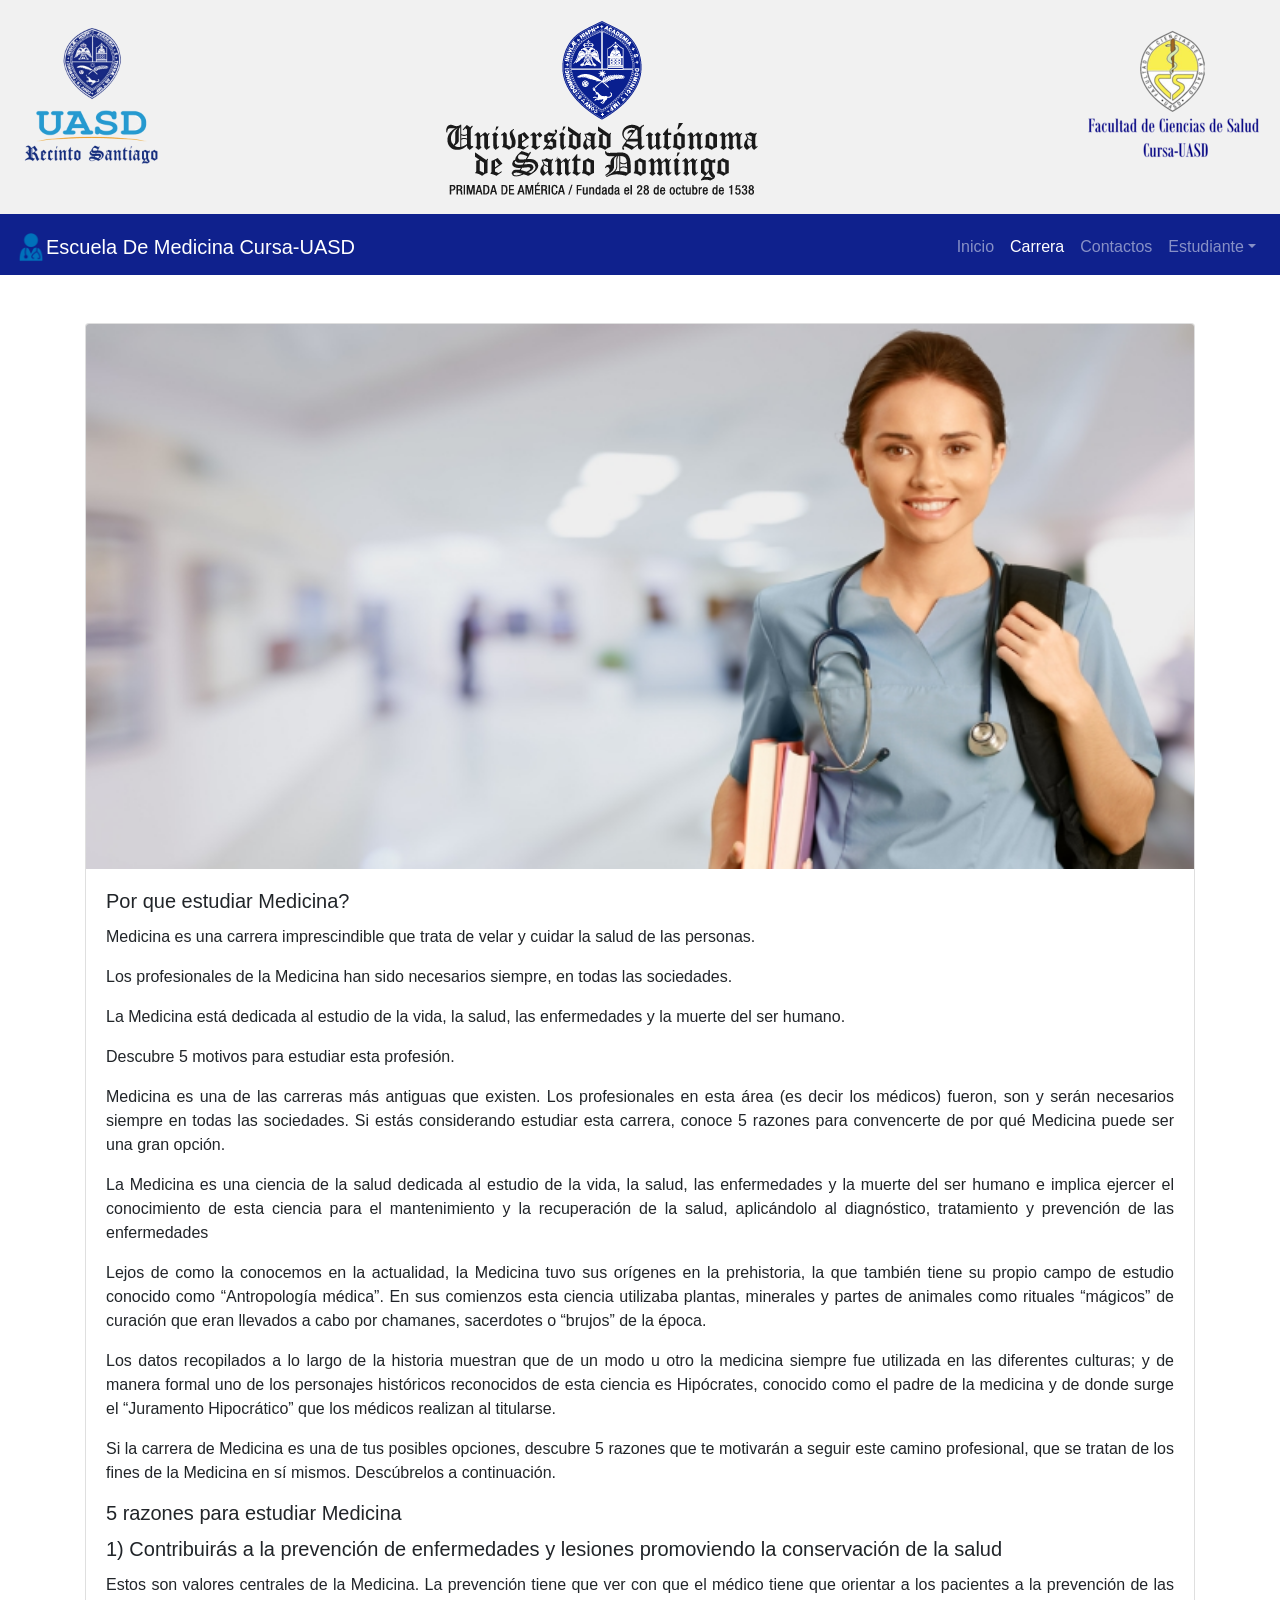
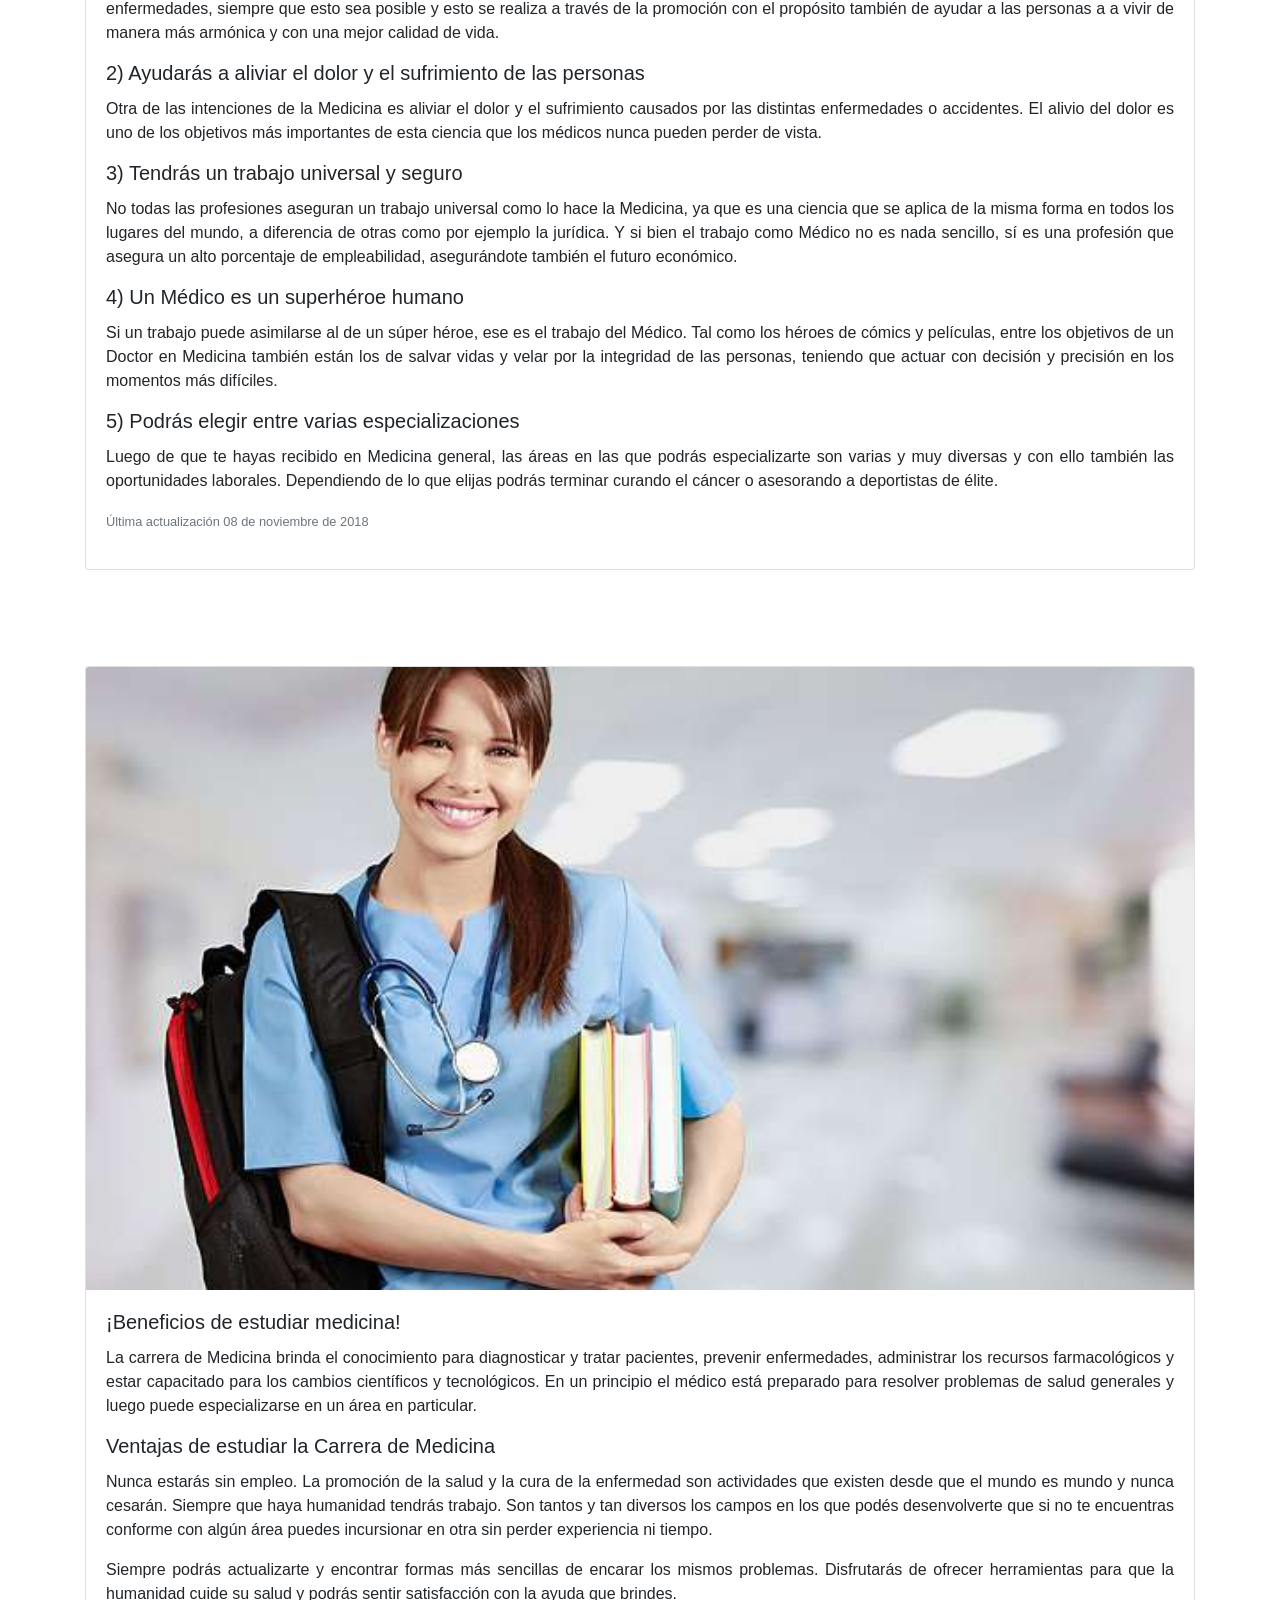
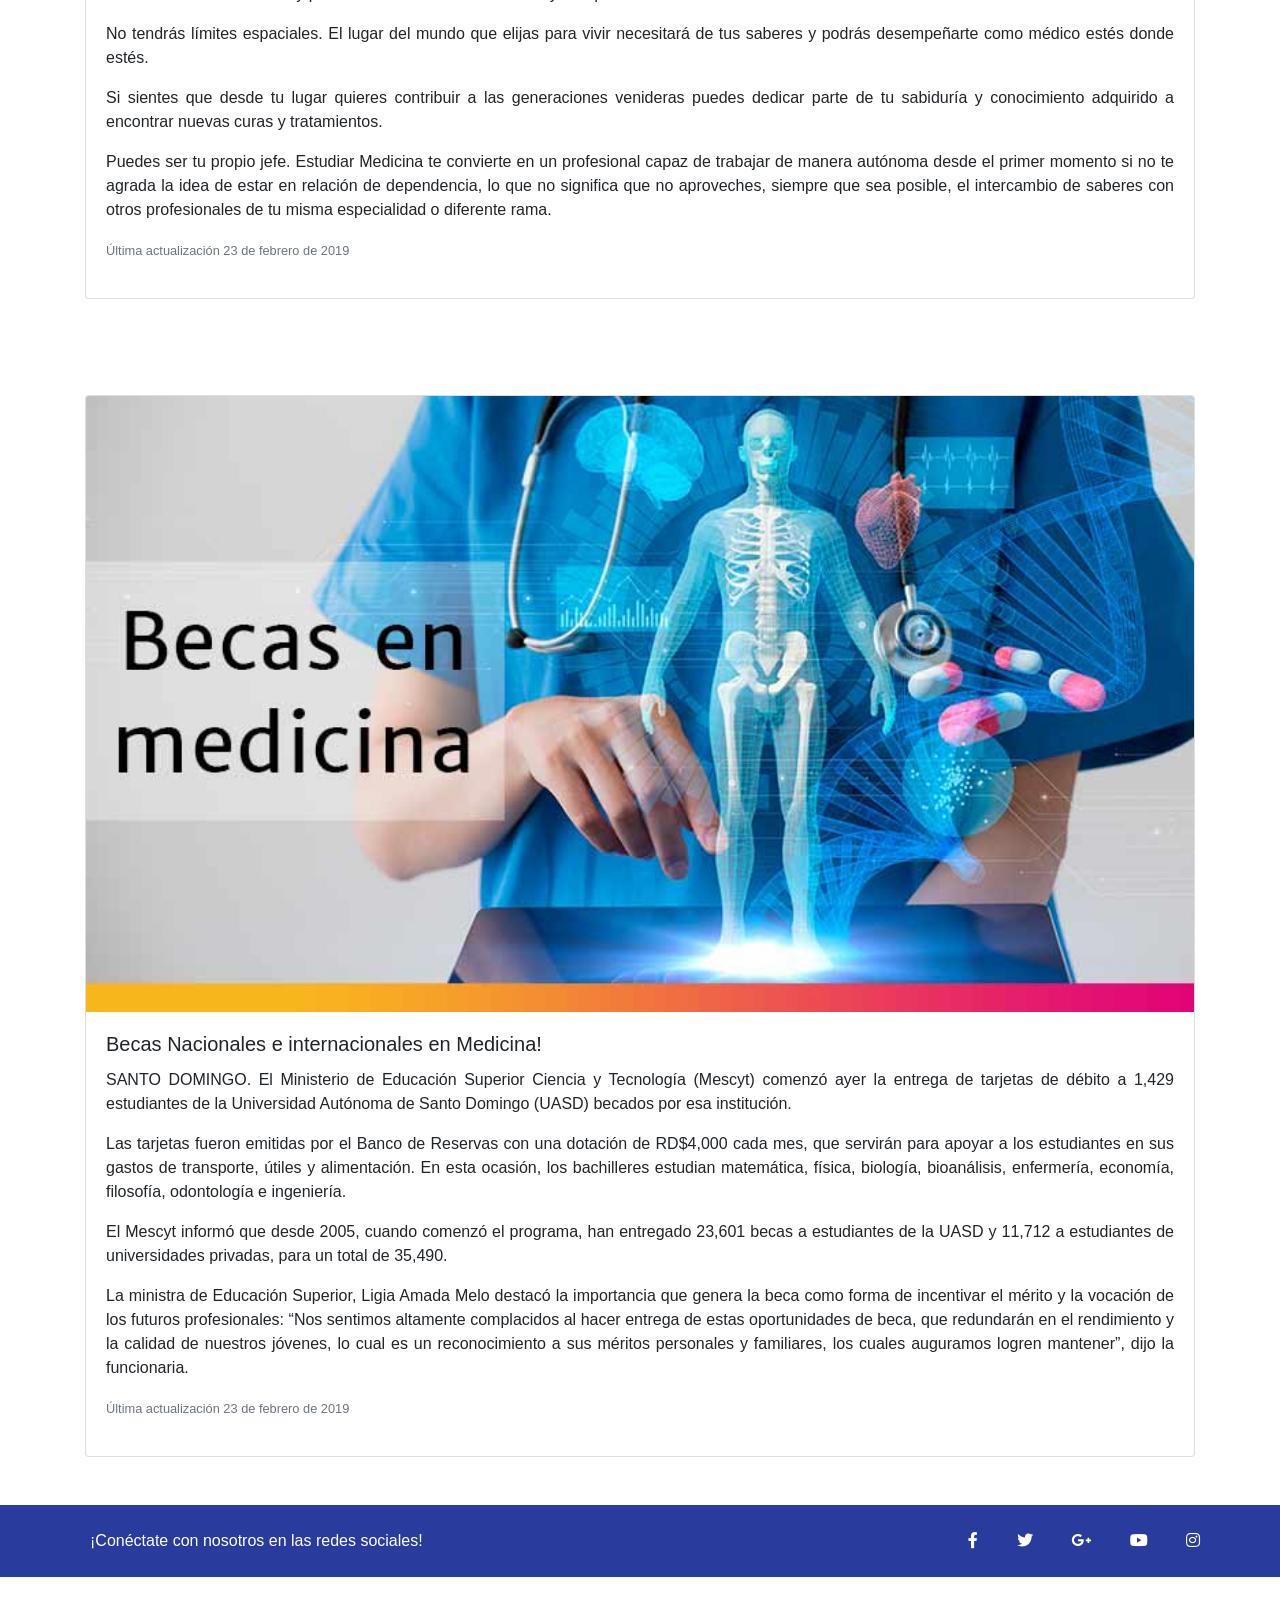
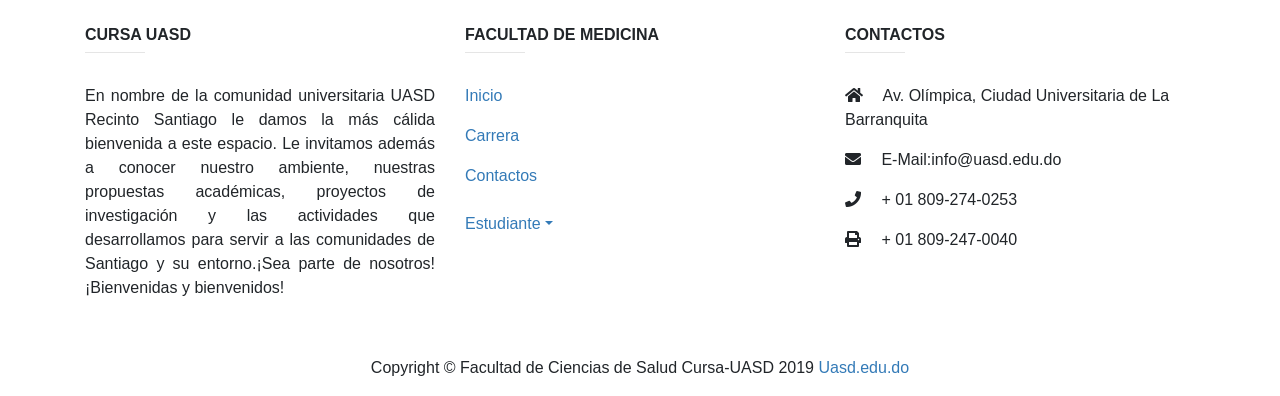
<file: paginas/voletines.html>
<!DOCTYPE html><html lang="en"> <head> <meta charset="utf-8"> <meta name="viewport" content="width=device-width, initial-scale=1, shrink-to-fit=no"> <meta name="description" content=""> <meta name="author" content=""> <title>Facultad de ciencias de Salud Cursa-UASD</title> <link rel="icon" type="image/png" href="../img/logo/favicon.png" /> <!-- Bootstrap core CSS --> <link href="../vendor/bootstrap/css/bootstrap.min.css" rel="stylesheet"> <!-- Custom styles for this template --> <link href="../css/business-frontpage.css" rel="stylesheet"> <link href="../css/est-carrera.css" rel="stylesheet"> <link href="../css/esltilo-a.css" rel="stylesheet"> <!-- Cdn de font-awesome--> <link rel="stylesheet" href="https://use.fontawesome.com/releases/v5.7.1/css/all.css" integrity="sha384-fnmOCqbTlWIlj8LyTjo7mOUStjsKC4pOpQbqyi7RrhN7udi9RwhKkMHpvLbHG9Sr" crossorigin="anonymous"> </head> <body class=""> <!-- Jumbotron --> <div class="jumbotron jumbotron-fluid"> <div class="row"> <div class="col"> <a href="https://www.uasd.edu.do/index.php/inicio-santiago"><img class="logo-center img-logo-uasd-3" src="../img/image-2019.png" border="0"></a> </div> <div class="col"> <a href="https://uasd.edu.do/"><img class="img-logo-uasd-2" src="../img/logo-uasd-center.png" border="0"></a> </div> <div class="col"> <a href="https://www.uasd.edu.do/index.php/ciencias-de-la-salud"><img class="img-logo-uasd img-logo-uasd-3" src="../img/oie_cJzBTYPWBwGH.png" border="0"></a> </div> </div> </div> <!-- Jumbotron --> <!-- Navigation --> <nav class="navbar navbar-expand-lg navbar-dark bg-primary fixed-top"> <a class="navbar-brand font-sm-t" href="#"><img src="../img/logo/logo-user.ico" width="30" height="30" alt="" class="d-inline-block align-top">Escuela De Medicina Cursa-UASD</a> <button class="navbar-toggler" type="button" data-toggle="collapse" data-target="#navbarResponsive" aria-controls="navbarResponsive" aria-expanded="false" aria-label="Toggle navigation"> <span class="navbar-toggler-icon"></span> </button> <div class="collapse navbar-collapse" id="navbarResponsive"> <ul class="navbar-nav ml-auto "> <li class="nav-item "> <a class="nav-link" href="../index.html">Inicio <span class="sr-only">(current)</span> </a> </li> <li class="nav-item active"> <a class="nav-link" href="#">Carrera</a> </li> <li class="nav-item"> <a class="nav-link" href="contactos.html">Contactos</a> </li> <li class="nav-item dropdown droptop"> <a class="nav-link dropdown-toggle" data-toggle="dropdown" href="#" role="button" aria-haspopup="true" aria-expanded="false">Estudiante</a> <div class="dropdown-menu"> <a class="dropdown-item " href="login.html" >Login</a> <a class="dropdown-item" href="calendario.html">Calendario Academico</a> <a class="dropdown-item" href="https://soft2.uasd.edu.do/PROD/twbkwbis.P_WWWLogin/Default.aspx">Auto Servico</a> <div class="dropdown-divider"></div> <a class="dropdown-item" href="http://virtual.uasd.edu.do/">UASD Virtual</a> </div> </li> </ul> </div> </div> </nav> <!-- container--> <div class="container"> <!-- row--> <div class="row pt-5 pb-5" id="est-medicina"> <!-- .col--> <div class="col"> <div class="card mb-3" > <img src="../img/articulos/medicina.png" class="card-img-top" alt="Estudiar medicina"> <div class="card-body"> <h5 class="card-title">Por que estudiar Medicina?</h5> <p class="card-text text-justify">Medicina es una carrera imprescindible que trata de velar y cuidar la salud de las personas. </p> <p class="card-text text-justify">Los profesionales de la Medicina han sido necesarios siempre, en todas las sociedades.</p> <p class="card-text text-justify">La Medicina está dedicada al estudio de la vida, la salud, las enfermedades y la muerte del ser humano.</p> <p class="card-text text-justify">Descubre 5 motivos para estudiar esta profesión.</p> <p class="card-text text-justify">Medicina es una de las carreras más antiguas que existen. Los profesionales en esta área (es decir los médicos) fueron, son y serán necesarios siempre en todas las sociedades. Si estás considerando estudiar esta carrera, conoce 5 razones para convencerte de por qué Medicina puede ser una gran opción.</p> <p class="card-text text-justify">La Medicina es una ciencia de la salud dedicada al estudio de la vida, la salud, las enfermedades y la muerte del ser humano e implica ejercer el conocimiento de esta ciencia para el mantenimiento y la recuperación de la salud, aplicándolo al diagnóstico, tratamiento y prevención de las enfermedades</p> <p class="card-text text-justify">Lejos de como la conocemos en la actualidad, la Medicina tuvo sus orígenes en la prehistoria, la que también tiene su propio campo de estudio conocido como “Antropología médica”. En sus comienzos esta ciencia utilizaba plantas, minerales y partes de animales como rituales “mágicos” de curación que eran llevados a cabo por chamanes, sacerdotes o “brujos” de la época.</p> <p class="card-text text-justify">Los datos recopilados a lo largo de la historia muestran que de un modo u otro la medicina siempre fue utilizada en las diferentes culturas; y de manera formal uno de los personajes históricos reconocidos de esta ciencia es Hipócrates, conocido como el padre de la medicina y de donde surge el “Juramento Hipocrático” que los médicos realizan al titularse.</p> <p class="card-text text-justify">Si la carrera de Medicina es una de tus posibles opciones, descubre 5 razones que te motivarán a seguir este camino profesional, que se tratan de los fines de la Medicina en sí mismos. Descúbrelos a continuación.</p> <h5 class="card-title">5 razones para estudiar Medicina</h5> <h5 class="card-title">1) Contribuirás a la prevención de enfermedades y lesiones promoviendo la conservación de la salud</h5> <p class="card-text text-justify">Estos son valores centrales de la Medicina. La prevención tiene que ver con que el médico tiene que orientar a los pacientes a la prevención de las enfermedades, siempre que esto sea posible y esto se realiza a través de la promoción con el propósito también de ayudar a las personas a a vivir de manera más armónica y con una mejor calidad de vida. </p> <h5 class="card-title">2) Ayudarás a aliviar el dolor y el sufrimiento de las personas</h5> <p class="card-text text-justify">Otra de las intenciones de la Medicina es aliviar el dolor y el sufrimiento causados por las distintas enfermedades o accidentes. El alivio del dolor es uno de los objetivos más importantes de esta ciencia que los médicos nunca pueden perder de vista. </p> <h5 class="card-title">3) Tendrás un trabajo universal y seguro</h5> <p class="card-text text-justify">No todas las profesiones aseguran un trabajo universal como lo hace la Medicina, ya que es una ciencia que se aplica de la misma forma en todos los lugares del mundo, a diferencia de otras como por ejemplo la jurídica. Y si bien el trabajo como Médico no es nada sencillo, sí es una profesión que asegura un alto porcentaje de empleabilidad, asegurándote también el futuro económico. </p> <h5 class="card-title">4) Un Médico es un superhéroe humano</h5> <p class="card-text text-justify">Si un trabajo puede asimilarse al de un súper héroe, ese es el trabajo del Médico. Tal como los héroes de cómics y películas, entre los objetivos de un Doctor en Medicina también están los de salvar vidas y velar por la integridad de las personas, teniendo que actuar con decisión y precisión en los momentos más difíciles. </p> <h5 class="card-title">5) Podrás elegir entre varias especializaciones</h5> <p class="card-text text-justify">Luego de que te hayas recibido en Medicina general, las áreas en las que podrás especializarte son varias y muy diversas y con ello también las oportunidades laborales. Dependiendo de lo que elijas podrás terminar curando el cáncer o asesorando a deportistas de élite. </p> <p class="card-text"><small class="text-muted">Última actualización 08 de noviembre de 2018</small></p> </div></div> </div> <!-- .col--> </div> <!-- row--> <!-- row--> <div class="row pt-5 pb-5" id="ben-medicina"> <!-- .col--> <div class="col"> <div class="card mb-3" > <img src="../img/articulos/est-medicina2.png" class="card-img-top" alt="Beneficios de la medicina"> <div class="card-body"> <h5 class="card-title">¡Beneficios de estudiar medicina!</h5> <p class="card-text text-justify">La carrera de Medicina brinda el conocimiento para diagnosticar y tratar pacientes, prevenir enfermedades, administrar los recursos farmacológicos y estar capacitado para los cambios científicos y tecnológicos. En un principio el médico está preparado para resolver problemas de salud generales y luego puede especializarse en un área en particular. </p> <h5 class="card-title">Ventajas de estudiar la Carrera de Medicina</h5> <p class="card-text text-justify">Nunca estarás sin empleo. La promoción de la salud y la cura de la enfermedad son actividades que existen desde que el mundo es mundo y nunca cesarán. Siempre que haya humanidad tendrás trabajo. Son tantos y tan diversos los campos en los que podés desenvolverte que si no te encuentras conforme con algún área puedes incursionar en otra sin perder experiencia ni tiempo. </p> <p class="card-text text-justify">Siempre podrás actualizarte y encontrar formas más sencillas de encarar los mismos problemas. Disfrutarás de ofrecer herramientas para que la humanidad cuide su salud y podrás sentir satisfacción con la ayuda que brindes. </p> <p class="card-text text-justify"> No tendrás límites espaciales. El lugar del mundo que elijas para vivir necesitará de tus saberes y podrás desempeñarte como médico estés donde estés.</p> <p class="card-text text-justify">Si sientes que desde tu lugar quieres contribuir a las generaciones venideras puedes dedicar parte de tu sabiduría y conocimiento adquirido a encontrar nuevas curas y tratamientos. </p> <p class="card-text text-justify"> Puedes ser tu propio jefe. Estudiar Medicina te convierte en un profesional capaz de trabajar de manera autónoma desde el primer momento si no te agrada la idea de estar en relación de dependencia, lo que no significa que no aproveches, siempre que sea posible, el intercambio de saberes con otros profesionales de tu misma especialidad o diferente rama.</p> <p class="card-text"><small class="text-muted">Última actualización 23 de febrero de 2019</small></p> </div></div> </div> <!-- .col--> </div> <!-- row--> <!-- row--> <div class="row pt-5 pb-5" id="bec-medicina"> <!-- .col--> <div class="col"> <div class="card mb-3" > <img src="../img/articulos/becas-medicina2.png" class="card-img-top" alt="Becas Nacionales de medicina"> <div class="card-body"> <h5 class="card-title">Becas Nacionales e internacionales en Medicina!</h5> <p class="card-text text-justify">SANTO DOMINGO. El Ministerio de Educación Superior Ciencia y Tecnología (Mescyt) comenzó ayer la entrega de tarjetas de débito a 1,429 estudiantes de la Universidad Autónoma de Santo Domingo (UASD) becados por esa institución. </p> <p class="card-text text-justify">Las tarjetas fueron emitidas por el Banco de Reservas con una dotación de RD$4,000 cada mes, que servirán para apoyar a los estudiantes en sus gastos de transporte, útiles y alimentación. En esta ocasión, los bachilleres estudian matemática, física, biología, bioanálisis, enfermería, economía, filosofía, odontología e ingeniería.</p> <p class="card-text text-justify"> El Mescyt informó que desde 2005, cuando comenzó el programa, han entregado 23,601 becas a estudiantes de la UASD y 11,712 a estudiantes de universidades privadas, para un total de 35,490.</p> <p class="card-text text-justify"> La ministra de Educación Superior, Ligia Amada Melo destacó la importancia que genera la beca como forma de incentivar el mérito y la vocación de los futuros profesionales: “Nos sentimos altamente complacidos al hacer entrega de estas oportunidades de beca, que redundarán en el rendimiento y la calidad de nuestros jóvenes, lo cual es un reconocimiento a sus méritos personales y familiares, los cuales auguramos logren mantener”, dijo la funcionaria.</p> <p class="card-text"><small class="text-muted">Última actualización 23 de febrero de 2019</small></p> </div></div> </div> <!-- .col--> </div> <!-- row--> </div> <!-- container--> <!-- Footer --><!-- Footer --><footer class="page-footer font-small unique-color-dark "> <div class="bg-primary2 font-redes"> <div class="container"> <!-- Grid row--> <div class="row py-4 d-flex align-items-center"> <!-- Grid column --> <div class="col-md-6 col-lg-5 text-center text-md-left mb-4 mb-md-0"> <h6 class="mb-0">¡Conéctate con nosotros en las redes sociales!</h6> </div> <!-- Grid column --> <!-- Grid column --> <div class="col-md-6 col-lg-7 text-center text-md-right"> <!-- Facebook --> <a class="fb-ic " href="https://www.facebook.com/Estudiantes-de-la-Facultad-en-Medicina-Cursa-UASD-850408785297843/?modal=admin_todo_tour"> <i class="font-redes fab fa-facebook-f white-text mr-4"> </i> </a> <!-- Twitter --> <a class="tw-ic " href="https://twitter.com/EMedicina_UASD?lang=es"> <i class="font-redes fab fa-twitter white-text mr-4"> </i> </a> <!-- Google +--> <a class="gplus-ic " href="https://plus.google.com/u/0/communities/112523891870255542094"> <i class="font-redes fab fa-google-plus-g white-text mr-4"> </i> </a> <!--Linkedin --> <a class="li-ic " href="https://www.youtube.com/user/uasdtv"> <i class="font-redes fab fa-youtube white-text mr-4"> </i> </a> <!--Instagram--> <a class="ins-ic " href="https://www.instagram.com/meduasd/?hl=es-la"> <i class="font-redes fab fa-instagram white-text"> </i> </a> </div> <!-- Grid column --> </div> <!-- Grid row--> </div> </div> <!-- Footer Links --> <div class="container text-center text-md-left mt-5"> <!-- Grid row --> <div class="row mt-3"> <!-- Grid column --> <div class="col-md-4 col-lg-4 col-xl-4 mx-auto mb-4"> <!-- Content --> <h6 class="text-uppercase font-weight-bold">Cursa Uasd</h6> <hr class="deep-purple accent-2 mb-4 mt-0 d-inline-block mx-auto" style="width: 60px;"> <p class="text-justify">En nombre de la comunidad universitaria UASD Recinto Santiago le damos la más cálida bienvenida a este espacio. Le invitamos además a conocer nuestro ambiente, nuestras propuestas académicas, proyectos de investigación y las actividades que desarrollamos para servir a las comunidades de Santiago y su entorno.¡Sea parte de nosotros!¡Bienvenidas y bienvenidos!</p> </div> <!-- Grid column --> <!-- Grid column --> <div class="col-md-4 col-lg-4 col-xl-4 mx-auto mb-4"> <!-- Links --> <h6 class="text-uppercase font-weight-bold">Facultad de Medicina</h6> <hr class="deep-purple accent-2 mb-4 mt-0 d-inline-block mx-auto" style="width: 60px;"> <p> <a href="../index.html">Inicio</a> </p> <p> <a href="carrera.html">Carrera</a> </p> <p> <a href="contactos.html">Contactos</a> </p> <p> <ul class="navbar-nav"> <li class="nav-item dropdown droptop"> <a class="nav-link dropdown-toggle" data-toggle="dropdown" href="#" role="button" aria-haspopup="true" aria-expanded="false">Estudiante</a> <div class="dropdown-menu"> <a class="dropdown-item " href="login.html" >Login</a> <a class="dropdown-item" href="calendario.html">Calendario Academico</a> <a class="dropdown-item" href="https://soft2.uasd.edu.do/PROD/twbkwbis.P_WWWLogin/Default.aspx">Auto Servico</a> <div class="dropdown-divider"></div> <a class="dropdown-item" href="http://virtual.uasd.edu.do/">UASD Virtual</a> </div> </li> </ul> </p> </div> <!-- Grid column --> <!-- Grid column --> <div class="col-md-4 col-lg-4 col-xl-4 mx-auto mb-md-0 mb-4 text-just"> <!-- Links --> <h6 class="text-uppercase font-weight-bold">Contactos</h6> <hr class="deep-purple accent-2 mb-4 mt-0 d-inline-block mx-auto" style="width: 60px;"> <p> <i class="fas fa-home mr-3"></i> Av. Olímpica, Ciudad Universitaria de La Barranquita</p> <p> <i class="fas fa-envelope mr-3"></i> E-Mail:info@uasd.edu.do</p> <p> <i class="fas fa-phone mr-3"></i> + 01 809-274-0253</p> <p> <i class="fas fa-print mr-3"></i> + 01 809-247-0040</p> </div> <!-- Grid column --> </div> <!-- Grid row --> </div> <!-- Footer Links --> <!-- Copyright --> <div class="footer-copyright text-center py-3 ">Copyright &copy; Facultad de Ciencias de Salud Cursa-UASD 2019 <a href="https://www.uasd.edu.do/">Uasd.edu.do</a> </div> <!-- Copyright --> </footer> <!-- Footer --> <!-- Bootstrap core JavaScript --> <script src="../vendor/jquery/jquery.min.js"></script> <script src="../vendor/bootstrap/js/bootstrap.bundle.min.js"></script> <script src="../js/app-index.js"></script> </body></html>
</file>
<file: css/business-frontpage.css>
.text-carrucel{color:#dbefff;font-weight:700}.carousel-item{height:65vh;min-height:300px;background:no-repeat center center scroll;-webkit-background-size:cover;-moz-background-size:cover;-o-background-size:cover;background-size:cover}.card{height:100%}.bg-primary{background-color:#0f218d!important}.bg-primary2{background-color:#293c9d}.jumbotron{padding:1rem;margin-bottom:0!important;background-color:#f1f1f1;border:solid 5px #0f218d;border-top:none;border-right:none;border-left:none}.img-logo-uasd{float:right}@media screen and (max-width: 757px){.img-logo-uasd-2{width:150px;height:100px}}@media screen and (max-width: 430px){.img-logo-uasd-2{width:90px;height:90px}}@media screen and (max-width: 200px){.img-logo-uasd-3{width:80px;height:80px}}@media screen and (max-width: 757px){.img-logo-uasd-3{width:80px;height:80px}}@media screen and (max-width: 150px){.img-logo-uasd-3{width:60px;height:60px}}@media screen and (max-width: 320px){.font-sm-t{font-size:11px!important}}body::-webkit-scrollbar{width:7px}body::-webkit-scrollbar-track{background-color:rgba(0,0,0,0.1)}body::-webkit-scrollbar-thumb{background-color:#17a2b8}a{color:#428bca;text-decoration:none}img{vertical-align:middle}.img-decana{height:70%;width:100%}.img-pensum{height:50%;width:50%;display:block;margin:auto}.img-informacion{height:70px}.img-user{margin-left:40%}.titulo-login{margin-top:-4px;margin-left:39%;position:absolute;display:inline;font-size:1.25rem}.modal-content{margin-top:150px;-webkit-box-shadow:0 5px 63px -5px rgba(5,5,5,1);-moz-box-shadow:0 5px 63px -5px rgba(5,5,5,1);box-shadow:0 5px 63px -5px rgba(5,5,5,1);background-color:#fff}body.ocpaity{background-color:#ccc;opacity:1}.navbar{background-color:#333;position:sticky;position:-webkit-sticky;top:0}.line-divisora{border-style:solid;border-width:1px 0 0;border-color:#fff}.line-divisora-2{border-style:solid;border-width:0 1px 0 0;border-color:#fff}.font-redes{font-size:1em;color:#fff;padding-left:10px}.border-difunado{-webkit-box-shadow:0 6px 12px 0 rgba(0,0,0,0.75);-moz-box-shadow:0 6px 12px 0 rgba(0,0,0,0.75);box-shadow:0 6px 12px 0 rgba(0,0,0,0.75)}.content{background:#CCC}.content:before,.content:after{content:"";display:block;clear:both}.item{border-left:4px solid #007bff;border-left-radius:16px;-webkit-box-shadow:2px 6px 11px -6px rgba(0,0,0,0.75);-moz-box-shadow:2px 6px 11px -6px rgba(0,0,0,0.75);box-shadow:2px 6px 11px -6px rgba(0,0,0,0.75)}.visible-lg,.visible-md,.visible-sm,.visible-xs{display:none!important}#botonA{position:fixed;left:0;top:50%;z-index:9999;cursor:pointer}#botonA a{display:block;color:#fff!important;background-color:#002f87!important;font-size:2.5em!important;padding:10px;border-radius:0 4px 4px 0;box-shadow:rgba(0,0,0,0.23) 1px 1px 12px}a{color:#337ab7;text-decoration:none;background-color:transparent}.fa{display:inline-block;font:normal normal normal 14px/1 FontAwesome;font-size:inherit;text-rendering:auto;-webkit-font-smoothing:antialiased;-moz-osx-font-smoothing:grayscale}.fa-wheelchair:before{content:"\f193"} 
.man-login{margin:0 auto; display:block; margin-top:150px; border-radius: 15px;}
</file>
<file: css/esltilo-a.css>
/*Flecha para hacer la pagina hacia arriba*/
    .ir-arriba {
      float: right!important;
        display:none;
        padding:20px;
        background-repeat: no-repeat;
        font-size:20px;
        color:black;
        cursor:pointer;
        position: fixed;
        bottom:10px;
        right:20px;
        z-index: 2;
    }
</file>
<file: css/calendario.css>
.calendario{
	width: 100%;
	height: auto;
	
}
/*Flecha para hacer la pagina hacia arriba*/
    .ir-arriba, .ar {
      float: right!important;
        display:none;
        padding:20px;
        background-repeat: no-repeat;
        font-size:20px;
        color:black;
        cursor:pointer;
        position: fixed;
        bottom:10px;
        right:20px;
        z-index: 2;
    }
</file>
<file: css/est-carrera.css>
/*clase para la imagen enlaces de interes*/
.img-enlace-int{
  width: 100%;

}



/*clase para imagenes en modal*/

.img-modal{
height: 100%;
width: 100%;
}

.img-circilar , .aula-magna, .img-facultad{
  height: 200px;
  width: 200px;
}


/*********************************************************************/
/*bordes difuminado*/
.border-difunado{
-webkit-box-shadow: 0px 6px 12px 0px rgba(0,0,0,0.75);
-moz-box-shadow: 0px 6px 12px 0px rgba(0,0,0,0.75);
box-shadow: 0px 6px 12px 0px rgba(0,0,0,0.75);
Copiar texto
}



.item{
    border-left: 4px solid #007bff;
    border-left-radius: 16px;
    -webkit-box-shadow: 2px 6px 11px -6px rgba(0,0,0,0.75);
-moz-box-shadow: 2px 6px 11px -6px rgba(0,0,0,0.75);
box-shadow: 2px 6px 11px -6px rgba(0,0,0,0.75);

}
</file>
<file: css/contactos.css>
hr {border-top: 1px solid #c4c4c4; width:50%;}

a {color: #000;}

a:link{text-decoration:none;}

#contact2{
    letter-spacing:3px;
}



#author a{
  color: #fff;
  text-decoration: none;
    
}

iframe{
    height: 400px;
    width: 100%;
}

/*imagen del direcctor general*/
img.director-gen{
  height: 200px;
  width: 200px;
  display:block;
 
}
</file>
<file: css/estudiante.css>
@import "https://fonts.googleapis.com/css?family=Raleway:300,700";body{background:#048;background:-webkit-linear-gradient(left top,#027,#48a);background:-moz-linear-gradient(bottom right,#027,#48a);background:linear-gradient(to bottom right,#027,#48a);color:#fff;font-family:'Raleway',Helvetica,Arial,sans-serif;font-size:18px;font-weight:300;line-height:140%;margin:0;min-height:100vh;padding:0;width:100%}h1.page_title{color:#fff}h4.what_to_do{color:#fff}h2.menu_title{color:#fff;padding-top:20px}.page_title,.what_to_do{font-weight:300;line-height:120%;text-align:center;text-shadow:0 1px 5px rgba(0,0,0,.8);text-transform:uppercase}a,.side_menu{-webkit-transition:all 300ms ease-in-out;transition:all 300ms ease-in-out}.side_menu{background:rgba(0,20,60,.9);height:100vh;left:-249px;position:absolute;top:0;width:250px}.side_menu .container{padding:0 1em}.burger_box{display:block;float:right;margin-right:-45px}.burger_box a.menu-icon{margin-top:20px;display:inline-block;float:none;height:25px;opacity:.5;width:25px;z-index:100}.burger_box a.menu-icon:hover,.burger_box a.menu-icon.opened{opacity:1}.burger_box a.menu-icon.opened{background:rgba(0,20,60,.9)}.burger_box .menu-icon_box{display:inline-block;height:25px;position:relative;text-align:left;width:25px}.burger_box .menu-icon_line{background:#fff;border-radius:2px;display:inline-block;height:3px;position:absolute;width:100%}.burger_box .menu-icon_line--1{top:2px}.burger_box .menu-icon_line--2{top:10px}.burger_box .menu-icon_line--3{top:18px}.burger_box .menu-icon_line--1{transition:top 200ms 250ms,transform 200ms;-webkit-transition:top 200ms 250ms,-webkit-transform 200ms}.burger_box .menu-icon_line--2{transition:opacity 0 300ms;-webkit-transition:opacity 0 300ms}.burger_box .menu-icon_line--3{transition:top 100ms 300ms,transform 200ms;-webkit-transition:top 100ms 300ms,-webkit-transform 200ms}.burger_box .menu-icon.opened .menu-icon_box{transform:scale3d(0.9,0.9,0.9);-webkit-transform:scale3d(0.9,0.9,0.9)}.burger_box .menu-icon.opened .menu-icon_line{top:10px}.burger_box .menu-icon.opened .menu-icon_line--1{transform:rotate3d(0,0,1,45deg);-webkit-transform:rotate3d(0,0,1,45deg);transition:top 100ms,transform 200ms 250ms;-webkit-transition:top 100ms,-webkit-transform 200ms 250ms}.burger_box .menu-icon.opened .menu-icon_line--2{opacity:0;transition:opacity 200ms;-webkit-transition:opacity 200ms}.burger_box .menu-icon.opened .menu-icon_line--3{transform:rotate3d(0,0,1,-45deg);-webkit-transform:rotate3d(0,0,1,-45deg);transition:top 200ms,transform 200ms 250ms;-webkit-transition:top 200ms,-webkit-transform 200ms 250ms}.list_load{display:none;list-style:none;padding:0}.list_item{margin-left:-20px;opacity:0;-webkit-transition:all 200ms ease-in-out;transition:all 200ms ease-in-out}.list_item a{color:#fff;display:block;padding:5px 10px;text-decoration:none}.list_item a:hover{background:rgba(255,255,255,.2)}.logo{max-height:120px}.logo>img{margin-top:30px;padding:3px;border:3px solid #fff;border-radius:100%}
</file>
<file: css/chat-estudiante.css>
*{box-sizing:border-box}body{background-color:#edeff2;font-family:"Calibri","Roboto",sans-serif}.chat_window{margin-top:200px;position:absolute;width:calc(100% - 20px);max-width:600px;height:400px;border-radius:10px;background-color:#fff;left:50%;top:50%;transform:translateX(-50%) translateY(-50%);box-shadow:0 10px 20px rgba(0,0,0,0.15);background-color:#f8f8f8;overflow:hidden}.top_menu{background-color:#fff;width:100%;padding:20px 0 15px;box-shadow:0 1px 30px rgba(0,0,0,0.1)}.top_menu .buttons{margin:3px 0 0 20px;position:absolute}.top_menu .buttons .button{width:16px;height:16px;border-radius:50%;display:inline-block;margin-right:10px;position:relative}.top_menu .buttons .button.close{background-color:#f5886e}.top_menu .buttons .button.minimize{background-color:#fdbf68}.top_menu .buttons .button.maximize{background-color:#a3d063}.top_menu .title{text-align:center;color:#bcbdc0;font-size:20px}.messages{position:relative;list-style:none;padding:20px 10px 0;margin:0;height:347px;overflow:scroll}.messages .message{clear:both;overflow:hidden;margin-bottom:10px;transition:all .5s linear;opacity:0}.messages .message.left .avatar{background-color:#f5886e;float:left}.messages .message.left .text_wrapper{background-color:#ffe6cb;margin-left:20px}.messages .message.left .text_wrapper::after,.messages .message.left .text_wrapper::before{right:100%;border-right-color:#ffe6cb}.messages .message.left .text{color:#c48843}.messages .message.right .avatar{background-color:#fdbf68;float:right}.messages .message.right .text_wrapper{background-color:#c7eafc;margin-right:20px;float:right}.messages .message.right .text_wrapper::after,.messages .message.right .text_wrapper::before{left:100%;border-left-color:#c7eafc}.messages .message.right .text{color:#45829b}.messages .message.appeared{opacity:1}.messages .message .avatar{width:60px;height:60px;border-radius:50%;display:inline-block}.messages .message .text_wrapper{display:inline-block;padding:20px;border-radius:6px;width:calc(100% - 85px);min-width:100px;position:relative}.messages .message .text_wrapper::after,.messages .message .text_wrapper:before{top:18px;border:solid transparent;content:" ";height:0;width:0;position:absolute;pointer-events:none}.messages .message .text_wrapper::after{border-width:13px;margin-top:0}.messages .message .text_wrapper::before{border-width:15px;margin-top:-2px}.messages .message .text_wrapper .text{font-size:18px;font-weight:300}.bottom_wrapper{position:relative;width:100%;background-color:#fff;padding:20px;position:absolute;bottom:0}.bottom_wrapper .message_input_wrapper{display:inline-block;height:50px;border-radius:25px;border:1px solid #bcbdc0;width:calc(100% - 160px);position:relative;padding:0 20px}.bottom_wrapper .message_input_wrapper .message_input{border:none;height:100%;box-sizing:border-box;width:calc(100% - 40px);position:absolute;outline-width:0;color:gray}.bottom_wrapper .send_message{width:140px;height:50px;display:inline-block;border-radius:50px;background-color:#a3d063;border:2px solid #a3d063;color:#fff;cursor:pointer;transition:all .2s linear;text-align:center;float:right}.bottom_wrapper .send_message:hover{color:#a3d063;background-color:#fff}.bottom_wrapper .send_message .text{font-size:18px;font-weight:300;display:inline-block;line-height:48px}.message_template{display:none}.logo-2{height:100%;width:100%;padding:3px;border:3px solid #fff;border-radius:100%}
</file>
